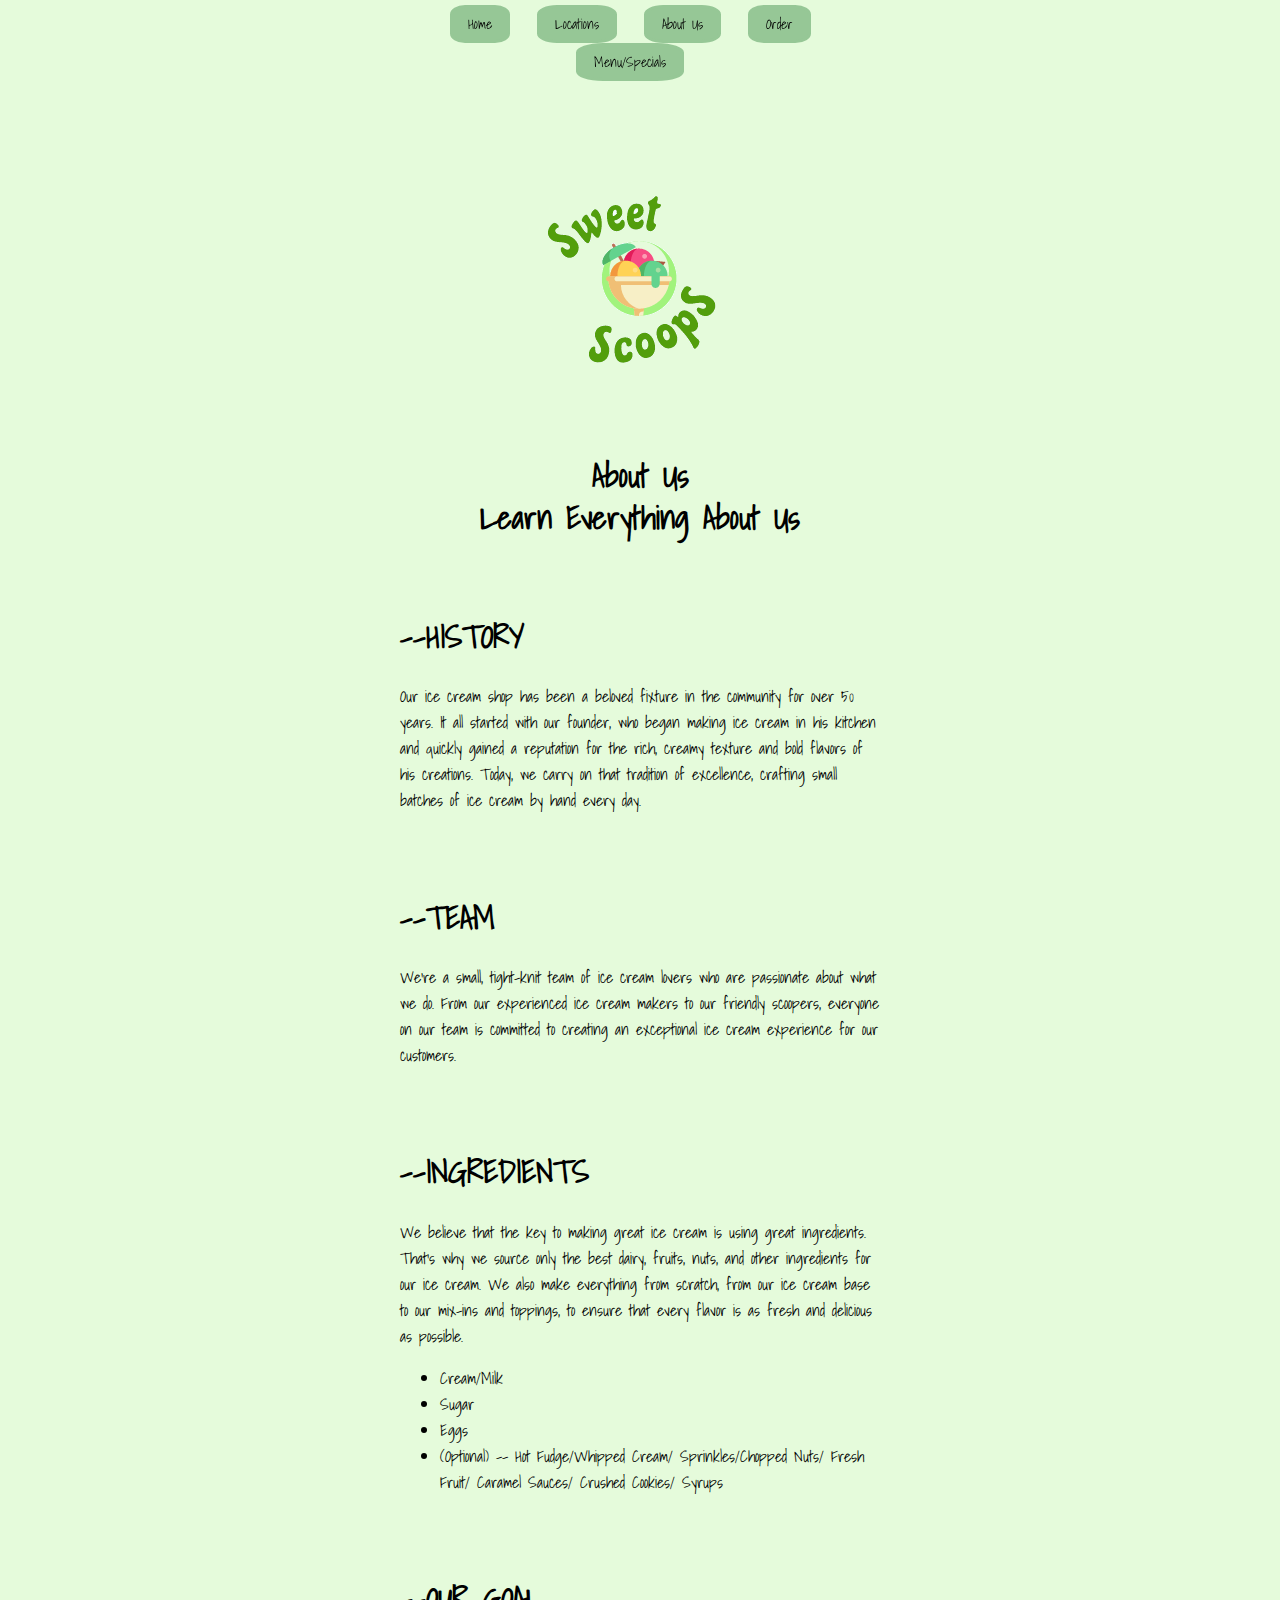
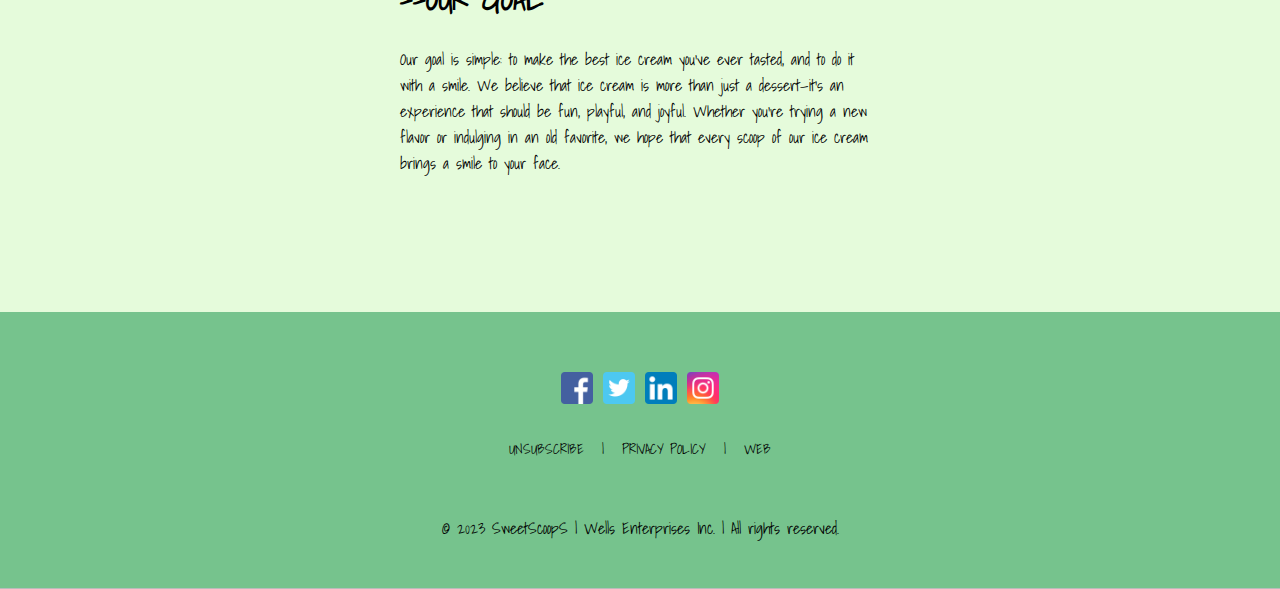
<file: sweetScoops/About Us/index.html>
<!DOCTYPE HTML PUBLIC "-//W3C//DTD XHTML 1.0 Transitional //EN" "http://www.w3.org/TR/xhtml1/DTD/xhtml1-transitional.dtd">
<html xmlns="http://www.w3.org/1999/xhtml" xmlns:v="urn:schemas-microsoft-com:vml" xmlns:o="urn:schemas-microsoft-com:office:office">
<head>
<!--[if gte mso 9]>
<xml>
  <o:OfficeDocumentSettings>
    <o:AllowPNG/>
    <o:PixelsPerInch>96</o:PixelsPerInch>
  </o:OfficeDocumentSettings>
</xml>
<![endif]-->
  <meta http-equiv="Content-Type" content="text/html; charset=UTF-8">
  <meta name="viewport" content="width=device-width, initial-scale=1.0">
  <meta name="x-apple-disable-message-reformatting">
  <meta http-equiv="X-UA-Compatible" content="IE=edge"><!--<![endif]-->
  <title>SweetScoopS About Us</title>
  
    
  
  

<link href="https://fonts.googleapis.com/css?family=Open+Sans:400,700&display=swap" rel="stylesheet" type="text/css"><link href="https://fonts.googleapis.com/css?family=Playfair+Display:400,700&display=swap" rel="stylesheet" type="text/css"><!--<![endif]-->

<!--css link page-->
<link rel="stylesheet" type="text/css" href="about.css">

<!--google font for page-->

<link rel="preconnect" href="https://fonts.googleapis.com">
<link rel="preconnect" href="https://fonts.gstatic.com" crossorigin>
<link href="https://fonts.googleapis.com/css2?family=Darumadrop+One&family=Ranga&family=Shadows+Into+Light&display=swap" rel="stylesheet">



</head>

<body class="clean-body u_body" style=" background-color: #e5fbdb; margin: 0;padding: 0;-webkit-text-size-adjust: 100%; color: #000000">
  <!--[if IE]><div class="ie-container"><![endif]-->
  <!--[if mso]><div class="mso-container"><![endif]-->
  <table id="u_body" style="border-collapse: collapse;table-layout: fixed;border-spacing: 0;mso-table-lspace: 0pt;mso-table-rspace: 0pt;vertical-align: top;min-width: 320px;Margin: 0 auto;background-color: #ffffff;width:100%" cellpadding="0" cellspacing="0">
  <tbody>
  <tr style="vertical-align: top">
    <td style="word-break: break-word;border-collapse: collapse !important;vertical-align: top">
    <!--[if (mso)|(IE)]><table width="100%" cellpadding="0" cellspacing="0" border="0"><tr><td align="center" style="background-color: #ffffff;"><![endif]-->
    

<div class="u-row-container">
  <div class="u-row" style="Margin: 0 auto;min-width: 320px;max-width: 600px;overflow-wrap: break-word;word-wrap: break-word;word-break: break-word;">
    <div style="border-collapse: collapse;display: table;width: 100%;height: 100%;">
      <!--[if (mso)|(IE)]><table width="100%" cellpadding="0" cellspacing="0" border="0"><tr><td style="padding: 0px;" align="center"><table cellpadding="0" cellspacing="0" border="0" style="width:600px;"><tr ><![endif]-->
      
<!--[if (mso)|(IE)]><td align="center" width="600" style="width: 600px;padding: 0px;border-top: 0px solid transparent;border-left: 0px solid transparent;border-right: 0px solid transparent;border-bottom: 0px solid transparent;border-radius: 0px;-webkit-border-radius: 0px; -moz-border-radius: 0px;" valign="top"><![endif]-->
<div class="u-col u-col-100" style="max-width: 320px;min-width: 600px;display: table-cell;vertical-align: top;">
  <div style="height: 100%;width: 100% !important;border-radius: 0px;-webkit-border-radius: 0px; -moz-border-radius: 0px;">
  <!--[if (!mso)&(!IE)]><!--><div style="box-sizing: border-box; height: 100%; padding: 0px;border-top: 0px solid transparent;border-left: 0px solid transparent;border-right: 0px solid transparent;border-bottom: 0px solid transparent;border-radius: 0px;-webkit-border-radius: 0px; -moz-border-radius: 0px;"><!--<![endif]-->
  
<nav class= "nav-bar"  role="presentation" cellpadding="0" cellspacing="0" width="100%" border="0">
  <tbody>
    <tr class="nav-bar" >
      <td class="v-container-padding-padding" style=" overflow-wrap:break-word;word-break:break-word;padding:10px;" align="left">
        
<div class="menu" style="text-align:center">
<!--[if (mso)|(IE)]><table role="presentation" border="0" cellpadding="0" cellspacing="0" align="center"><tr><![endif]-->

  <!--[if (mso)|(IE)]><td style="padding:5px 15px"><![endif]-->
  
  <a class= "navtabs">
    Home
  </a>
  
  
  
    <a class= "navtabs">
    Locations
  </a>
  
  
  
    <a class= "navtabs">
    About Us
  </a>
  
  
  
    <a class= "navtabs">
    Order
  </a>
  
  
  
    <a class= "navtabs">
    Menu/Specials
  </a>
  
  <!--[if (mso)|(IE)]></td><![endif]-->
  

<!--[if (mso)|(IE)]></tr></table><![endif]-->
</div>

      </td>
    </tr>
  </tbody>
</nav>

  <!--[if (!mso)&(!IE)]><!--></div><!--<![endif]-->
  </div>
</div>

    </div>
  </div>
</div>



<div class="u-row-container" style="padding: 0px;">
  <div class="u-row" style="Margin: 0 auto;min-width: 320px;max-width: 600px;overflow-wrap: break-word;word-wrap: break-word;word-break: break-word;">
    <div style="border-collapse: collapse;display: table;width: 100%;height: 100%;">
      <!--[if (mso)|(IE)]><table width="100%" cellpadding="0" cellspacing="0" border="0"><tr><td style="padding: 0px;" align="center"><table cellpadding="0" cellspacing="0" border="0" style="width:600px;"><tr ><![endif]-->
      
<!--[if (mso)|(IE)]><td align="center" width="600" style="width: 600px;padding: 0px;border-top: 0px solid transparent;border-left: 0px solid transparent;border-right: 0px solid transparent;border-bottom: 0px solid transparent;border-radius: 0px;-webkit-border-radius: 0px; -moz-border-radius: 0px;" valign="top"><![endif]-->
<div class="u-col u-col-100" style="max-width: 320px;min-width: 600px;display: table-cell;vertical-align: top;">
  <div style="height: 100%;width: 100% !important;border-radius: 0px;-webkit-border-radius: 0px; -moz-border-radius: 0px;">
  <!--[if (!mso)&(!IE)]><!--><div style="box-sizing: border-box; height: 100%; padding: 0px;border-top: 0px solid transparent;border-left: 0px solid transparent;border-right: 0px solid transparent;border-bottom: 0px solid transparent;border-radius: 0px;-webkit-border-radius: 0px; -moz-border-radius: 0px;"><!--<![endif]-->
  
<table style=" margin-top: 150px; background-color: #e5fbdb; " role="presentation" cellpadding="0" cellspacing="0" width="100%" border="0">
  <tbody>
    <tr>
      <td class="v-container-padding-padding" style="overflow-wrap:break-word;word-break:break-word;padding:10px;" align="left">
        
        <img src="images/logo.png" alt="logo" style=" display: block; margin: auto; line-height: 140%; text-align: center; word-wrap: break-word; font-size: 22px; font-weight: 400;">
      </td>
    </tr>
  </tbody>
</table>

  <!--[if (!mso)&(!IE)]><!--></div><!--<![endif]-->
  </div>
</div>

    </div>
  </div>
</div>




<!-- backgrd 229, 251, 219-->

<div class="u-row-container" style="padding: 5px 0px 0px;">
  <div class="u-row" style="Margin: 0 auto;min-width: 320px;max-width: 600px;overflow-wrap: break-word;word-wrap: break-word;word-break: break-word;">
    <div style="border-collapse: collapse;display: table;width: 100%;height: 100%;">
      <!--[if (mso)|(IE)]><table width="100%" cellpadding="0" cellspacing="0" border="0"><tr><td style="padding: 5px 0px 0px;" align="center"><table cellpadding="0" cellspacing="0" border="0" style="width:600px;"><tr ><![endif]-->
      
<!--[if (mso)|(IE)]><td align="center" width="600" style="background-color: #e3e3db;width: 600px;padding: 0px;border-top: 0px solid transparent;border-left: 0px solid transparent;border-right: 0px solid transparent;border-bottom: 0px solid transparent;border-radius: 0px;-webkit-border-radius: 0px; -moz-border-radius: 0px;" valign="top"><![endif]-->
<div class="u-col u-col-100" style="max-width: 320px;min-width: 600px;display: table-cell;vertical-align: top;">
  <div style="height: 100%;width: 100% !important;border-radius: 0px;-webkit-border-radius: 0px; -moz-border-radius: 0px;">
  <!--[if (!mso)&(!IE)]><!--><div style="box-sizing: border-box; height: 100%; padding: 0px;border-top: 0px solid transparent;border-left: 0px solid transparent;border-right: 0px solid transparent;border-bottom: 0px solid transparent;border-radius: 0px;-webkit-border-radius: 0px; -moz-border-radius: 0px;"><!--<![endif]-->
  
<table id="u_content_heading_4"  role="presentation" cellpadding="0" cellspacing="0" width="100%" border="0">
  <tbody>
    <tr>
      <td class="v-container-padding-padding" style="overflow-wrap:break-word;word-break:break-word;padding:60px 10px 30px;" align="left">
        
  <h1 class="title_page"><strong>About Us</strong><br /><strong>Learn Everything About Us</strong></h1>

      </td>
    </tr>
  </tbody>
</table>

  <!--[if (!mso)&(!IE)]><!--></div><!--<![endif]-->
  </div>
</div>

    </div>
  </div>
</div>





<!--History About Us-->
<div class="u-row-container" style="padding: 0px;">
    <div class="u-row" style="Margin: 0 auto;min-width: 320px;max-width: 600px;overflow-wrap: break-word;word-wrap: break-word;word-break: break-word;">
      <div style="border-collapse: collapse;display: table;width: 100%;height: 100%;">
        <!--[if (mso)|(IE)]><table width="100%" cellpadding="0" cellspacing="0" border="0"><tr><td style="padding: 0px;" align="center"><table cellpadding="0" cellspacing="0" border="0" style="width:600px;"><tr ><![endif]-->
        
  <!--[if (mso)|(IE)]><td align="center" width="600" style="width: 600px;padding: 0px;border-top: 0px solid transparent;border-left: 0px solid transparent;border-right: 0px solid transparent;border-bottom: 0px solid transparent;border-radius: 0px;-webkit-border-radius: 0px; -moz-border-radius: 0px;" valign="top"><![endif]-->
  <div class="u-col u-col-100" style="max-width: 320px;min-width: 600px;display: table-cell;vertical-align: top;">
    <div style="height: 100%;width: 100% !important;border-radius: 0px;-webkit-border-radius: 0px; -moz-border-radius: 0px;">
    <!--[if (!mso)&(!IE)]><!--><div style="box-sizing: border-box; height: 100%; padding: 0px;border-top: 0px solid transparent;border-left: 0px solid transparent;border-right: 0px solid transparent;border-bottom: 0px solid transparent;border-radius: 0px;-webkit-border-radius: 0px; -moz-border-radius: 0px;"><!--<![endif]-->
    
  <table role="presentation" cellpadding="0" cellspacing="0" width="100%" border="0">
    <tbody>
      <tr>
        <td class="v-container-padding-padding" style="overflow-wrap:break-word;word-break:break-word;padding:10px;" align="left">
          
    <div>
      
  
  
  
  <div class="u-row-container" style="padding: 0px;">
              <div class="u-row" style="Margin: 0 auto;min-width: 320px;max-width: 500px;overflow-wrap: break-word;word-wrap: break-word;word-break: break-word;">
                <div style="border-collapse: collapse;display: table;width: 100%;height: 100%;">
                  <!--[if (mso)|(IE)]><table width="100%" cellpadding="0" cellspacing="0" border="0"><tr><td style="padding: 0px;" align="center"><table cellpadding="0" cellspacing="0" border="0" style="width:500px;"><tr ><![endif]-->
  
                  <!--[if (mso)|(IE)]><td align="center" width="500" style="width: 500px;padding: 0px;border-top: 0px solid transparent;border-left: 0px solid transparent;border-right: 0px solid transparent;border-bottom: 0px solid transparent;border-radius: 0px;-webkit-border-radius: 0px; -moz-border-radius: 0px;" valign="top"><![endif]-->
                  <div class="u-col u-col-100" style="max-width: 320px;min-width: 500px;display: table-cell;vertical-align: top;">
                    <div style="height: 100%;width: 100% !important;border-radius: 0px;-webkit-border-radius: 0px; -moz-border-radius: 0px;">
                      <!--[if (!mso)&(!IE)]><!-->
                      <div style="box-sizing: border-box; height: 100%; padding: 0px;border-top: 0px solid transparent;border-left: 0px solid transparent;border-right: 0px solid transparent;border-bottom: 0px solid transparent;border-radius: 0px;-webkit-border-radius: 0px; -moz-border-radius: 0px;">
                        <!--<![endif]-->
  
                        <table role="presentation" cellpadding="0" cellspacing="0" width="100%" border="0">
                          <tbody>
                            <tr>
                              <td style="
                              max-width: 480px;
                              min-width: 460px; overflow-wrap:break-word;word-break:break-word;padding:10px;" align="left">
  
                                <h1>--HISTORY</h1>  

                                    <p>Our ice cream shop has been a beloved fixture in the community for over 50 years. It all started with our founder, who began making ice cream in his kitchen and quickly gained a reputation for the rich, creamy texture and bold flavors of his creations. Today, we carry on that tradition of excellence, crafting small batches of ice cream by hand every day.</p>
                              </td>
                            </tr>
                          </tbody>
                        </table>
  
                        <!--[if (!mso)&(!IE)]><!-->
                      </div>
                      <!--<![endif]-->
                    </div>
                  </div>
                  <!--[if (mso)|(IE)]></td><![endif]-->
                  <!--[if (mso)|(IE)]></tr></table></td></tr></table><![endif]-->
                </div>
              </div>
            </div>
    </div>
  
        </td>
      </tr>
    </tbody>
  </table>
  
    <!--[if (!mso)&(!IE)]><!--></div><!--<![endif]-->
    </div>
  </div>
  
      </div>
    </div>
  </div>


  
<!--Team About Us-->
<div class="u-row-container" style="padding: 0px;">
    <div class="u-row" style="Margin: 0 auto;min-width: 320px;max-width: 600px;overflow-wrap: break-word;word-wrap: break-word;word-break: break-word;">
      <div style="border-collapse: collapse;display: table;width: 100%;height: 100%;">
        <!--[if (mso)|(IE)]><table width="100%" cellpadding="0" cellspacing="0" border="0"><tr><td style="padding: 0px;" align="center"><table cellpadding="0" cellspacing="0" border="0" style="width:600px;"><tr ><![endif]-->
        
  <!--[if (mso)|(IE)]><td align="center" width="600" style="width: 600px;padding: 0px;border-top: 0px solid transparent;border-left: 0px solid transparent;border-right: 0px solid transparent;border-bottom: 0px solid transparent;border-radius: 0px;-webkit-border-radius: 0px; -moz-border-radius: 0px;" valign="top"><![endif]-->
  <div class="u-col u-col-100" style="max-width: 320px;min-width: 600px;display: table-cell;vertical-align: top;">
    <div style="height: 100%;width: 100% !important;border-radius: 0px;-webkit-border-radius: 0px; -moz-border-radius: 0px;">
    <!--[if (!mso)&(!IE)]><!--><div style="box-sizing: border-box; height: 100%; padding: 0px;border-top: 0px solid transparent;border-left: 0px solid transparent;border-right: 0px solid transparent;border-bottom: 0px solid transparent;border-radius: 0px;-webkit-border-radius: 0px; -moz-border-radius: 0px;"><!--<![endif]-->
    
  <table role="presentation" cellpadding="0" cellspacing="0" width="100%" border="0">
    <tbody>
      <tr>
        <td class="v-container-padding-padding" style="overflow-wrap:break-word;word-break:break-word;padding:10px;" align="left">
          
    <div>
      
  
  
  
  <div class="u-row-container" style="padding: 0px;">
              <div class="u-row" style="Margin: 0 auto;min-width: 320px;max-width: 500px;overflow-wrap: break-word;word-wrap: break-word;word-break: break-word;">
                <div style="border-collapse: collapse;display: table;width: 100%;height: 100%;">
                  <!--[if (mso)|(IE)]><table width="100%" cellpadding="0" cellspacing="0" border="0"><tr><td style="padding: 0px;" align="center"><table cellpadding="0" cellspacing="0" border="0" style="width:500px;"><tr ><![endif]-->
  
                  <!--[if (mso)|(IE)]><td align="center" width="500" style="width: 500px;padding: 0px;border-top: 0px solid transparent;border-left: 0px solid transparent;border-right: 0px solid transparent;border-bottom: 0px solid transparent;border-radius: 0px;-webkit-border-radius: 0px; -moz-border-radius: 0px;" valign="top"><![endif]-->
                  <div class="u-col u-col-100" style="max-width: 320px;min-width: 500px;display: table-cell;vertical-align: top;">
                    <div style="height: 100%;width: 100% !important;border-radius: 0px;-webkit-border-radius: 0px; -moz-border-radius: 0px;">
                      <!--[if (!mso)&(!IE)]><!-->
                      <div style="box-sizing: border-box; height: 100%; padding: 0px;border-top: 0px solid transparent;border-left: 0px solid transparent;border-right: 0px solid transparent;border-bottom: 0px solid transparent;border-radius: 0px;-webkit-border-radius: 0px; -moz-border-radius: 0px;">
                        <!--<![endif]-->
  
                        <table role="presentation" cellpadding="0" cellspacing="0" width="100%" border="0">
                          <tbody>
                            <tr>
                              <td style="
                              max-width: 480px;
                              min-width: 460px; overflow-wrap:break-word;word-break:break-word;padding:10px;" align="left">
  
                                <h1>--TEAM</h1>  

                                    <p>We're a small, tight-knit team of ice cream lovers who are passionate about what we do. From our experienced ice cream makers to our friendly scoopers, everyone on our team is committed to creating an exceptional ice cream experience for our customers.</p>
                              </td>
                            </tr>
                          </tbody>
                        </table>
  
                        <!--[if (!mso)&(!IE)]><!-->
                      </div>
                      <!--<![endif]-->
                    </div>
                  </div>
                  <!--[if (mso)|(IE)]></td><![endif]-->
                  <!--[if (mso)|(IE)]></tr></table></td></tr></table><![endif]-->
                </div>
              </div>
            </div>
    </div>
  
        </td>
      </tr>
    </tbody>
  </table>
  
    <!--[if (!mso)&(!IE)]><!--></div><!--<![endif]-->
    </div>
  </div>
  
      </div>
    </div>
  </div>


<!--Ingredients About Us-->


<div class="u-row-container" style="padding: 0px;">
    <div class="u-row" style="Margin: 0 auto;min-width: 320px;max-width: 600px;overflow-wrap: break-word;word-wrap: break-word;word-break: break-word;">
      <div style="border-collapse: collapse;display: table;width: 100%;height: 100%;">
        <!--[if (mso)|(IE)]><table width="100%" cellpadding="0" cellspacing="0" border="0"><tr><td style="padding: 0px;" align="center"><table cellpadding="0" cellspacing="0" border="0" style="width:600px;"><tr ><![endif]-->
        
  <!--[if (mso)|(IE)]><td align="center" width="600" style="width: 600px;padding: 0px;border-top: 0px solid transparent;border-left: 0px solid transparent;border-right: 0px solid transparent;border-bottom: 0px solid transparent;border-radius: 0px;-webkit-border-radius: 0px; -moz-border-radius: 0px;" valign="top"><![endif]-->
  <div class="u-col u-col-100" style="max-width: 320px;min-width: 600px;display: table-cell;vertical-align: top;">
    <div style="height: 100%;width: 100% !important;border-radius: 0px;-webkit-border-radius: 0px; -moz-border-radius: 0px;">
    <!--[if (!mso)&(!IE)]><!--><div style="box-sizing: border-box; height: 100%; padding: 0px;border-top: 0px solid transparent;border-left: 0px solid transparent;border-right: 0px solid transparent;border-bottom: 0px solid transparent;border-radius: 0px;-webkit-border-radius: 0px; -moz-border-radius: 0px;"><!--<![endif]-->
    
  <table role="presentation" cellpadding="0" cellspacing="0" width="100%" border="0">
    <tbody>
      <tr>
        <td class="v-container-padding-padding" style="overflow-wrap:break-word;word-break:break-word;padding:10px;" align="left">
          
    <div>
      
  
  
  
  <div class="u-row-container" style="padding: 0px;">
              <div class="u-row" style="Margin: 0 auto;min-width: 320px;max-width: 500px;overflow-wrap: break-word;word-wrap: break-word;word-break: break-word;">
                <div style="border-collapse: collapse;display: table;width: 100%;height: 100%;">
                  <!--[if (mso)|(IE)]><table width="100%" cellpadding="0" cellspacing="0" border="0"><tr><td style="padding: 0px;" align="center"><table cellpadding="0" cellspacing="0" border="0" style="width:500px;"><tr ><![endif]-->
  
                  <!--[if (mso)|(IE)]><td align="center" width="500" style="width: 500px;padding: 0px;border-top: 0px solid transparent;border-left: 0px solid transparent;border-right: 0px solid transparent;border-bottom: 0px solid transparent;border-radius: 0px;-webkit-border-radius: 0px; -moz-border-radius: 0px;" valign="top"><![endif]-->
                  <div class="u-col u-col-100" style="max-width: 320px;min-width: 500px;display: table-cell;vertical-align: top;">
                    <div style="height: 100%;width: 100% !important;border-radius: 0px;-webkit-border-radius: 0px; -moz-border-radius: 0px;">
                      <!--[if (!mso)&(!IE)]><!-->
                      <div style="box-sizing: border-box; height: 100%; padding: 0px;border-top: 0px solid transparent;border-left: 0px solid transparent;border-right: 0px solid transparent;border-bottom: 0px solid transparent;border-radius: 0px;-webkit-border-radius: 0px; -moz-border-radius: 0px;">
                        <!--<![endif]-->
  
                        <table role="presentation" cellpadding="0" cellspacing="0" width="100%" border="0">
                          <tbody>
                            <tr>
                              <td style="
                              max-width: 480px;
                              min-width: 460px; overflow-wrap:break-word;word-break:break-word;padding:10px;" align="left">
  
                                <h1>--INGREDIENTS</h1>  

                                    <p>We believe that the key to making great ice cream is using great ingredients. That's why we source only the best dairy, fruits, nuts, and other ingredients for our ice cream. We also make everything from scratch, from our ice cream base to our mix-ins and toppings, to ensure that every flavor is as fresh and delicious as possible.</p>
                              
                                    <ul>
                                        <li>Cream/Milk</li>
                                        
                                        <li>Sugar</li>
                                        
                                        <li>Eggs</li>
                                        
                                        <li>(Optional) -- Hot Fudge/Whipped Cream/ Sprinkles/Chopped Nuts/ Fresh Fruit/ Caramel Sauces/ Crushed Cookies/ Syrups</li>
                                    </ul>
                              
                                </td>
                            </tr>
                          </tbody>
                        </table>
  
                        <!--[if (!mso)&(!IE)]><!-->
                      </div>
                      <!--<![endif]-->
                    </div>
                  </div>
                  <!--[if (mso)|(IE)]></td><![endif]-->
                  <!--[if (mso)|(IE)]></tr></table></td></tr></table><![endif]-->
                </div>
              </div>
            </div>
    </div>
  
        </td>
      </tr>
    </tbody>
  </table>
  
    <!--[if (!mso)&(!IE)]><!--></div><!--<![endif]-->
    </div>
  </div>
  
      </div>
    </div>
  </div>



<!--Our Goal About Us-->


<div class="u-row-container" style="padding: 0px;">
    <div class="u-row" style="Margin: 0 auto;min-width: 320px;max-width: 600px;overflow-wrap: break-word;word-wrap: break-word;word-break: break-word;">
      <div style="border-collapse: collapse;display: table;width: 100%;height: 100%;">
        <!--[if (mso)|(IE)]><table width="100%" cellpadding="0" cellspacing="0" border="0"><tr><td style="padding: 0px;" align="center"><table cellpadding="0" cellspacing="0" border="0" style="width:600px;"><tr ><![endif]-->
        
  <!--[if (mso)|(IE)]><td align="center" width="600" style="width: 600px;padding: 0px;border-top: 0px solid transparent;border-left: 0px solid transparent;border-right: 0px solid transparent;border-bottom: 0px solid transparent;border-radius: 0px;-webkit-border-radius: 0px; -moz-border-radius: 0px;" valign="top"><![endif]-->
  <div class="u-col u-col-100" style="max-width: 320px;min-width: 600px;display: table-cell;vertical-align: top;">
    <div style="height: 100%;width: 100% !important;border-radius: 0px;-webkit-border-radius: 0px; -moz-border-radius: 0px;">
    <!--[if (!mso)&(!IE)]><!--><div style="box-sizing: border-box; height: 100%; padding: 0px;border-top: 0px solid transparent;border-left: 0px solid transparent;border-right: 0px solid transparent;border-bottom: 0px solid transparent;border-radius: 0px;-webkit-border-radius: 0px; -moz-border-radius: 0px;"><!--<![endif]-->
    
  <table role="presentation" cellpadding="0" cellspacing="0" width="100%" border="0">
    <tbody>
      <tr>
        <td class="v-container-padding-padding" style="overflow-wrap:break-word;word-break:break-word;padding:10px;" align="left">
          
    <div>
      
  
  
  
  <div class="u-row-container" style="padding: 0px;">
              <div class="u-row" style="Margin: 0 auto;min-width: 320px;max-width: 500px;overflow-wrap: break-word;word-wrap: break-word;word-break: break-word;">
                <div style="border-collapse: collapse;display: table;width: 100%;height: 100%;">
                  <!--[if (mso)|(IE)]><table width="100%" cellpadding="0" cellspacing="0" border="0"><tr><td style="padding: 0px;" align="center"><table cellpadding="0" cellspacing="0" border="0" style="width:500px;"><tr ><![endif]-->
  
                  <!--[if (mso)|(IE)]><td align="center" width="500" style="width: 500px;padding: 0px;border-top: 0px solid transparent;border-left: 0px solid transparent;border-right: 0px solid transparent;border-bottom: 0px solid transparent;border-radius: 0px;-webkit-border-radius: 0px; -moz-border-radius: 0px;" valign="top"><![endif]-->
                  <div class="u-col u-col-100" style="max-width: 320px;min-width: 500px;display: table-cell;vertical-align: top;">
                    <div style="height: 100%;width: 100% !important;border-radius: 0px;-webkit-border-radius: 0px; -moz-border-radius: 0px;">
                      <!--[if (!mso)&(!IE)]><!-->
                      <div style="box-sizing: border-box; height: 100%; padding: 0px;border-top: 0px solid transparent;border-left: 0px solid transparent;border-right: 0px solid transparent;border-bottom: 0px solid transparent;border-radius: 0px;-webkit-border-radius: 0px; -moz-border-radius: 0px;">
                        <!--<![endif]-->
  
                        <table role="presentation" cellpadding="0" cellspacing="0" width="100%" border="0">
                          <tbody>
                            <tr>
                              <td style="
                              max-width: 480px;
                              min-width: 460px; overflow-wrap:break-word;word-break:break-word;padding:10px;" align="left">
  
                                <h1>--OUR GOAL</h1>  

                                    <p>Our goal is simple: to make the best ice cream you've ever tasted, and to do it with a smile. We believe that ice cream is more than just a dessert—it's an experience that should be fun, playful, and joyful. Whether you're trying a new flavor or indulging in an old favorite, we hope that every scoop of our ice cream brings a smile to your face.</p>
                              </td>
                            </tr>
                          </tbody>
                        </table>
  
                        <!--[if (!mso)&(!IE)]><!-->
                      </div>
                      <!--<![endif]-->
                    </div>
                  </div>
                  <!--[if (mso)|(IE)]></td><![endif]-->
                  <!--[if (mso)|(IE)]></tr></table></td></tr></table><![endif]-->
                </div>
              </div>
            </div>
    </div>
  
        </td>
      </tr>
    </tbody>
  </table>
  
    <!--[if (!mso)&(!IE)]><!--></div><!--<![endif]-->
    </div>
  </div>
  
      </div>
    </div>
  </div>






<footer>
  <div class="u-row-container" style="padding: 0px;">
    <div class="u-row" style="Margin: 0 auto; min-width: 320px; overflow-wrap: break-word;word-wrap: break-word;word-break: break-word;">
      <div style="border-collapse: collapse;display: table;width: 100%;height: 100%;">
        <!--[if (mso)|(IE)]><table width="100%" cellpadding="0" cellspacing="0" border="0"><tr><td style="padding: 0px;" align="center"><table cellpadding="0" cellspacing="0" border="0" style="width:600px;"><tr ><![endif]-->
        
  <!--[if (mso)|(IE)]><td align="center" width="600" style="width: 600px;padding: 0px;border-top: 0px solid transparent;border-left: 0px solid transparent;border-right: 0px solid transparent;border-bottom: 0px solid transparent;border-radius: 0px;-webkit-border-radius: 0px; -moz-border-radius: 0px;" valign="top"><![endif]-->
  <div class="u-col u-col-100" style="max-width: 320px;min-width: 600px;display: table-cell;vertical-align: top;">
    <div style="height: 100%;width: 100% !important;border-radius: 0px;-webkit-border-radius: 0px; -moz-border-radius: 0px;">
    <!--[if (!mso)&(!IE)]><!-->
      <div class="social-box"><!--<![endif]-->
    
  <table id="u_content_social_2"  role="presentation" cellpadding="0" cellspacing="0" width="100%" border="0">
    <tbody>
      <tr>
        <td class="v-container-padding-padding" style="overflow-wrap:break-word;word-break:break-word;padding:60px 10px 10px;" align="left">
          
  <div align="center">
    <div style="display: table; max-width:167px;">
      
  
  
      <table align="left" border="0" cellspacing="0" cellpadding="0" width="32" height="32" style="width: 32px !important;height: 32px !important;display: inline-block;border-collapse: collapse;table-layout: fixed;border-spacing: 0;mso-table-lspace: 0pt;mso-table-rspace: 0pt;vertical-align: top;margin-right: 10px">
        <tbody><tr style="vertical-align: top"><td align="left" valign="middle" style="word-break: break-word;border-collapse: collapse !important;vertical-align: top">
          <a href="https://www.facebook.com/unlayer" title="Facebook" target="_blank">
            <img src="images/image-3.png" alt="Facebook" title="Facebook" width="32" style="outline: none;text-decoration: none;-ms-interpolation-mode: bicubic;clear: both;display: block !important;border: none;height: auto;float: none;max-width: 32px !important">
          </a>
        </td></tr>
      </tbody></table>
      
      
      <table align="left" border="0" cellspacing="0" cellpadding="0" width="32" height="32" style="width: 32px !important;height: 32px !important;display: inline-block;border-collapse: collapse;table-layout: fixed;border-spacing: 0;mso-table-lspace: 0pt;mso-table-rspace: 0pt;vertical-align: top;margin-right: 10px">
        <tbody><tr style="vertical-align: top"><td align="left" valign="middle" style="word-break: break-word;border-collapse: collapse !important;vertical-align: top">
          <a href="https://twitter.com/unlayerapp" title="Twitter" target="_blank">
            <img src="images/image-7.png" alt="Twitter" title="Twitter" width="32" style="outline: none;text-decoration: none;-ms-interpolation-mode: bicubic;clear: both;display: block !important;border: none;height: auto;float: none;max-width: 32px !important">
          </a>
        </td></tr>
      </tbody></table>
      
      
      <table align="left" border="0" cellspacing="0" cellpadding="0" width="32" height="32" style="width: 32px !important;height: 32px !important;display: inline-block;border-collapse: collapse;table-layout: fixed;border-spacing: 0;mso-table-lspace: 0pt;mso-table-rspace: 0pt;vertical-align: top;margin-right: 10px">
        <tbody><tr style="vertical-align: top"><td align="left" valign="middle" style="word-break: break-word;border-collapse: collapse !important;vertical-align: top">
          <a href="https://www.linkedin.com/company/unlayer/mycompany/" title="LinkedIn" target="_blank">
            <img src="images/image-5.png" alt="LinkedIn" title="LinkedIn" width="32" style="outline: none;text-decoration: none;-ms-interpolation-mode: bicubic;clear: both;display: block !important;border: none;height: auto;float: none;max-width: 32px !important">
          </a>
        </td></tr>
      </tbody></table>
      
      <table align="left" border="0" cellspacing="0" cellpadding="0" width="32" height="32" style="width: 32px !important;height: 32px !important;display: inline-block;border-collapse: collapse;table-layout: fixed;border-spacing: 0;mso-table-lspace: 0pt;mso-table-rspace: 0pt;vertical-align: top;margin-right: 0px">
        <tbody><tr style="vertical-align: top"><td align="left" valign="middle" style="word-break: break-word;border-collapse: collapse !important;vertical-align: top">
          <a href="https://www.instagram.com/unlayer_official/" title="Instagram" target="_blank">
            <img src="images/image-4.png" alt="Instagram" title="Instagram" width="32" style="outline: none;text-decoration: none;-ms-interpolation-mode: bicubic;clear: both;display: block !important;border: none;height: auto;float: none;max-width: 32px !important">
          </a>
        </td></tr>
      </tbody></table>
      
    </div>
  </div>
  
        </td>
      </tr>
    </tbody>
  </table>
  
  <table id="u_content_text_deprecated_2"  role="presentation" cellpadding="0" cellspacing="0" width="100%" border="0">
    <tbody>
      <tr>
        <td class="v-container-padding-padding" style="overflow-wrap:break-word;word-break:break-word;padding:10px 100px 30px;" align="left">
          
    <div style="line-height: 170%; text-align: center; word-wrap: break-word;">
      <p style="font-size: 14px; line-height: 170%;">UNSUBSCRIBE   |   PRIVACY POLICY   |   WEB</p>
  <p style="font-size: 14px; line-height: 170%;"> </p>
  
      <p>© 2023 SweetScoopS | Wells Enterprises Inc. | All rights reserved.</p>
   
    </div>
  
        </td>
      </tr>
    </tbody>
  </table>
  
  <table  role="presentation" cellpadding="0" cellspacing="0" width="100%" border="0">
    <tbody>
      <tr>
        <td class="v-container-padding-padding" style="overflow-wrap:break-word;word-break:break-word;padding:0px;" align="left">
          
    <table height="0px" align="center" border="0" cellpadding="0" cellspacing="0" width="100%" style="border-collapse: collapse;table-layout: fixed;border-spacing: 0;mso-table-lspace: 0pt;mso-table-rspace: 0pt;vertical-align: top;border-top: 1px solid #BBBBBB;-ms-text-size-adjust: 100%;-webkit-text-size-adjust: 100%">
      <tbody>
        <tr style="vertical-align: top">
          <td style="word-break: break-word;border-collapse: collapse !important;vertical-align: top;font-size: 0px;line-height: 0px;mso-line-height-rule: exactly;-ms-text-size-adjust: 100%;-webkit-text-size-adjust: 100%">
            <span>&#160;</span>
          </td>
        </tr>
      </tbody>
    </table>
  
        </td>
      </tr>
    </tbody>
  </table>
  
  
  
    <!--[if (!mso)&(!IE)]><!--></div><!--<![endif]-->
    </div>
  </div>
  
      </div>
    </div>
  </div>
</footer>


    
    </td>
  </tr>
  </tbody>
  </table>
  
</body>

</html>
</file>
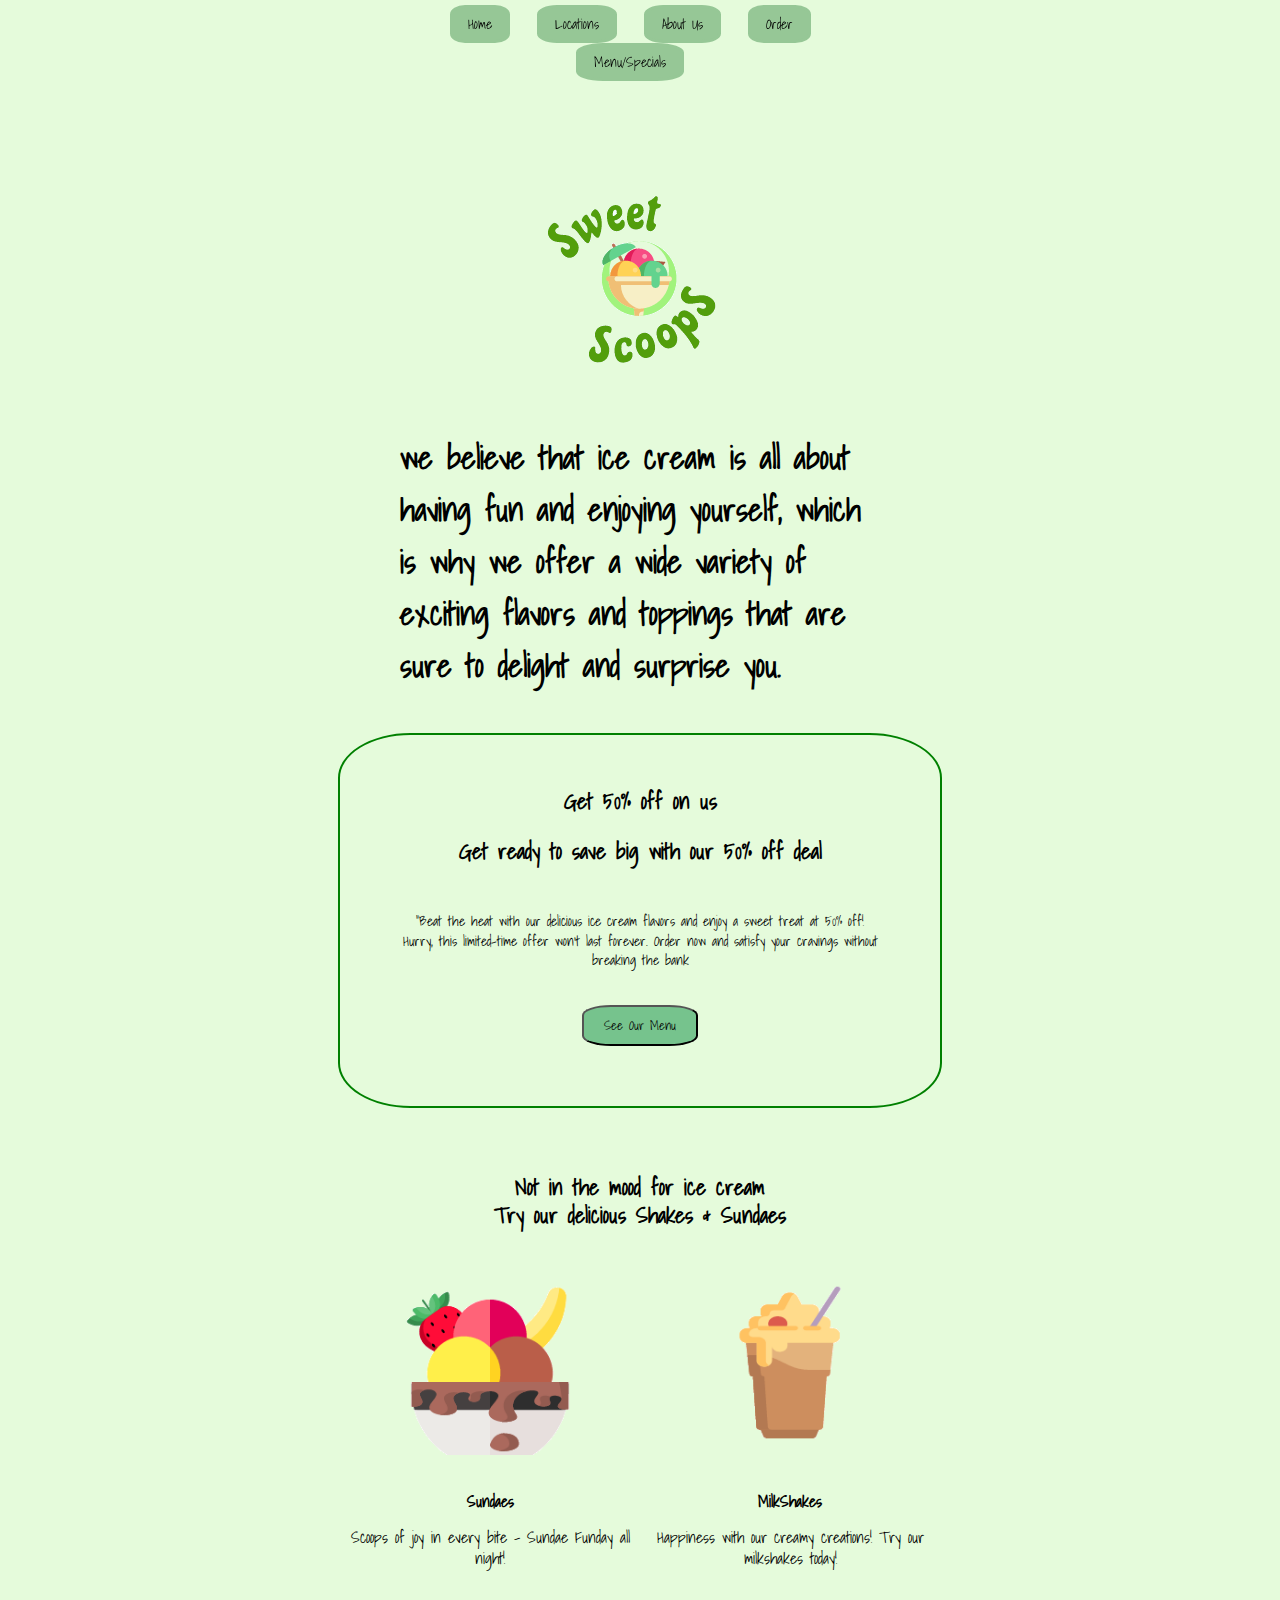
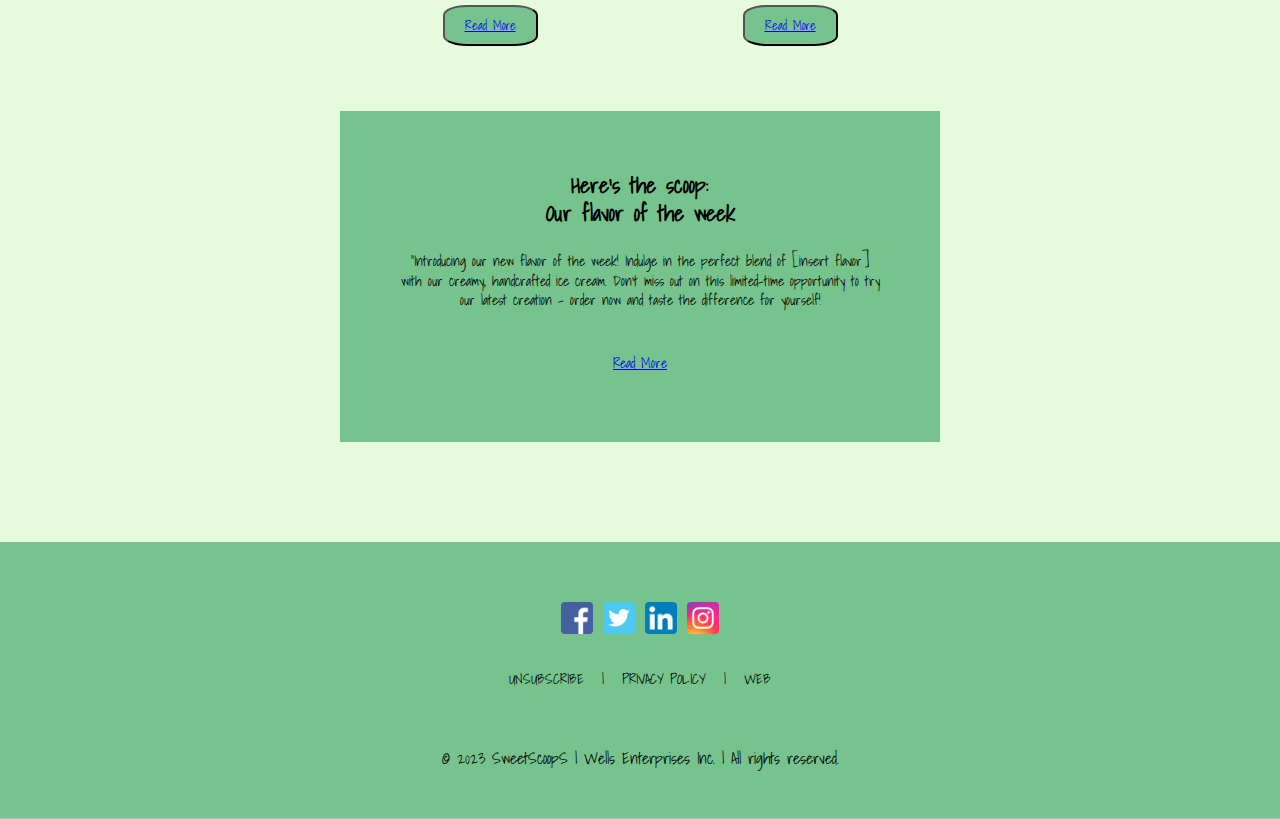
<file: sweetScoops/Home/index.html>
<!DOCTYPE HTML PUBLIC "-//W3C//DTD XHTML 1.0 Transitional //EN" "http://www.w3.org/TR/xhtml1/DTD/xhtml1-transitional.dtd">
<html xmlns="http://www.w3.org/1999/xhtml" xmlns:v="urn:schemas-microsoft-com:vml" xmlns:o="urn:schemas-microsoft-com:office:office">
<head>
<!--[if gte mso 9]>
<xml>
  <o:OfficeDocumentSettings>
    <o:AllowPNG/>
    <o:PixelsPerInch>96</o:PixelsPerInch>
  </o:OfficeDocumentSettings>
</xml>
<![endif]-->
  <meta http-equiv="Content-Type" content="text/html; charset=UTF-8">
  <meta name="viewport" content="width=device-width, initial-scale=1.0">
  <meta name="x-apple-disable-message-reformatting">
  <meta http-equiv="X-UA-Compatible" content="IE=edge"><!--<![endif]-->
  <title>SweetScoopS Home</title>
  
    
  
  

<link href="https://fonts.googleapis.com/css?family=Open+Sans:400,700&display=swap" rel="stylesheet" type="text/css"><link href="https://fonts.googleapis.com/css?family=Playfair+Display:400,700&display=swap" rel="stylesheet" type="text/css"><!--<![endif]-->

<!--css link page-->
<link rel="stylesheet" type="text/css" href="style.css">

<!--google font for page-->

<link rel="preconnect" href="https://fonts.googleapis.com">
<link rel="preconnect" href="https://fonts.gstatic.com" crossorigin>
<link href="https://fonts.googleapis.com/css2?family=Darumadrop+One&family=Ranga&family=Shadows+Into+Light&display=swap" rel="stylesheet">



</head>

<body class="clean-body u_body" style=" background-color: #e5fbdb; margin: 0;padding: 0;-webkit-text-size-adjust: 100%; color: #000000">
  <!--[if IE]><div class="ie-container"><![endif]-->
  <!--[if mso]><div class="mso-container"><![endif]-->
  <table id="u_body" style="border-collapse: collapse;table-layout: fixed;border-spacing: 0;mso-table-lspace: 0pt;mso-table-rspace: 0pt;vertical-align: top;min-width: 320px;Margin: 0 auto;background-color: #ffffff;width:100%" cellpadding="0" cellspacing="0">
  <tbody>
  <tr style="vertical-align: top">
    <td style="word-break: break-word;border-collapse: collapse !important;vertical-align: top">
    <!--[if (mso)|(IE)]><table width="100%" cellpadding="0" cellspacing="0" border="0"><tr><td align="center" style="background-color: #ffffff;"><![endif]-->
    

<div class="u-row-container">
  <div class="u-row" style="Margin: 0 auto;min-width: 320px;max-width: 600px;overflow-wrap: break-word;word-wrap: break-word;word-break: break-word;">
    <div style="border-collapse: collapse;display: table;width: 100%;height: 100%;">
      <!--[if (mso)|(IE)]><table width="100%" cellpadding="0" cellspacing="0" border="0"><tr><td style="padding: 0px;" align="center"><table cellpadding="0" cellspacing="0" border="0" style="width:600px;"><tr ><![endif]-->
      
<!--[if (mso)|(IE)]><td align="center" width="600" style="width: 600px;padding: 0px;border-top: 0px solid transparent;border-left: 0px solid transparent;border-right: 0px solid transparent;border-bottom: 0px solid transparent;border-radius: 0px;-webkit-border-radius: 0px; -moz-border-radius: 0px;" valign="top"><![endif]-->
<div class="u-col u-col-100" style="max-width: 320px;min-width: 600px;display: table-cell;vertical-align: top;">
  <div style="height: 100%;width: 100% !important;border-radius: 0px;-webkit-border-radius: 0px; -moz-border-radius: 0px;">
  <!--[if (!mso)&(!IE)]><!--><div style="box-sizing: border-box; height: 100%; padding: 0px;border-top: 0px solid transparent;border-left: 0px solid transparent;border-right: 0px solid transparent;border-bottom: 0px solid transparent;border-radius: 0px;-webkit-border-radius: 0px; -moz-border-radius: 0px;"><!--<![endif]-->
  
<nav class= "nav-bar"  role="presentation" cellpadding="0" cellspacing="0" width="100%" border="0">
  <tbody>
    <tr class="nav-bar" >
      <td class="v-container-padding-padding" style=" overflow-wrap:break-word;word-break:break-word;padding:10px;" align="left">
        
<div class="menu" style="text-align:center">
<!--[if (mso)|(IE)]><table role="presentation" border="0" cellpadding="0" cellspacing="0" align="center"><tr><![endif]-->

  <!--[if (mso)|(IE)]><td style="padding:5px 15px"><![endif]-->
  
  <a class= "navtabs">
    Home
  </a>
  
  
  
    <a class= "navtabs">
    Locations
  </a>
  
  
  
    <a class= "navtabs">
    About Us
  </a>
  
  
  
    <a class= "navtabs">
    Order
  </a>
  
  
  
    <a class= "navtabs">
    Menu/Specials
  </a>
  
  <!--[if (mso)|(IE)]></td><![endif]-->
  

<!--[if (mso)|(IE)]></tr></table><![endif]-->
</div>

      </td>
    </tr>
  </tbody>
</nav>

  <!--[if (!mso)&(!IE)]><!--></div><!--<![endif]-->
  </div>
</div>

    </div>
  </div>
</div>



<div class="u-row-container" style="padding: 0px;">
  <div class="u-row" style="Margin: 0 auto;min-width: 320px;max-width: 600px;overflow-wrap: break-word;word-wrap: break-word;word-break: break-word;">
    <div style="border-collapse: collapse;display: table;width: 100%;height: 100%;">
      <!--[if (mso)|(IE)]><table width="100%" cellpadding="0" cellspacing="0" border="0"><tr><td style="padding: 0px;" align="center"><table cellpadding="0" cellspacing="0" border="0" style="width:600px;"><tr ><![endif]-->
      
<!--[if (mso)|(IE)]><td align="center" width="600" style="width: 600px;padding: 0px;border-top: 0px solid transparent;border-left: 0px solid transparent;border-right: 0px solid transparent;border-bottom: 0px solid transparent;border-radius: 0px;-webkit-border-radius: 0px; -moz-border-radius: 0px;" valign="top"><![endif]-->
<div class="u-col u-col-100" style="max-width: 320px;min-width: 600px;display: table-cell;vertical-align: top;">
  <div style="height: 100%;width: 100% !important;border-radius: 0px;-webkit-border-radius: 0px; -moz-border-radius: 0px;">
  <!--[if (!mso)&(!IE)]><!--><div style="box-sizing: border-box; height: 100%; padding: 0px;border-top: 0px solid transparent;border-left: 0px solid transparent;border-right: 0px solid transparent;border-bottom: 0px solid transparent;border-radius: 0px;-webkit-border-radius: 0px; -moz-border-radius: 0px;"><!--<![endif]-->
  
<table style=" margin-top: 150px; background-color: #e5fbdb; " role="presentation" cellpadding="0" cellspacing="0" width="100%" border="0">
  <tbody>
    <tr>
      <td class="v-container-padding-padding" style="overflow-wrap:break-word;word-break:break-word;padding:10px;" align="left">
        
        <img src="images/logo.png" alt="logo" style=" display: block; margin: auto; line-height: 140%; text-align: center; word-wrap: break-word; font-size: 22px; font-weight: 400;">
      </td>
    </tr>
  </tbody>
</table>

  <!--[if (!mso)&(!IE)]><!--></div><!--<![endif]-->
  </div>
</div>

    </div>
  </div>
</div>






<div class="u-row-container" style="padding: 0px;">
  <div class="u-row" style="Margin: 0 auto;min-width: 320px;max-width: 600px;overflow-wrap: break-word;word-wrap: break-word;word-break: break-word;">
    <div style="border-collapse: collapse;display: table;width: 100%;height: 100%;">
      <!--[if (mso)|(IE)]><table width="100%" cellpadding="0" cellspacing="0" border="0"><tr><td style="padding: 0px;" align="center"><table cellpadding="0" cellspacing="0" border="0" style="width:600px;"><tr ><![endif]-->
      
<!--[if (mso)|(IE)]><td align="center" width="600" style="width: 600px;padding: 0px;border-top: 0px solid transparent;border-left: 0px solid transparent;border-right: 0px solid transparent;border-bottom: 0px solid transparent;border-radius: 0px;-webkit-border-radius: 0px; -moz-border-radius: 0px;" valign="top"><![endif]-->
<div class="u-col u-col-100" style="max-width: 320px;min-width: 600px;display: table-cell;vertical-align: top;">
  <div style="height: 100%;width: 100% !important;border-radius: 0px;-webkit-border-radius: 0px; -moz-border-radius: 0px;">
  <!--[if (!mso)&(!IE)]><!--><div style="box-sizing: border-box; height: 100%; padding: 0px;border-top: 0px solid transparent;border-left: 0px solid transparent;border-right: 0px solid transparent;border-bottom: 0px solid transparent;border-radius: 0px;-webkit-border-radius: 0px; -moz-border-radius: 0px;"><!--<![endif]-->
  
<table  role="presentation" cellpadding="0" cellspacing="0" width="100%" border="0">
  <tbody>
    <tr>
      <td class="v-container-padding-padding" style="overflow-wrap:break-word;word-break:break-word;padding:10px;" align="left">
        
  <div>
    



<div class="u-row-container" style="padding: 0px;">
            <div class="u-row" style="Margin: 0 auto;min-width: 320px;max-width: 500px;overflow-wrap: break-word;word-wrap: break-word;word-break: break-word;">
              <div style="border-collapse: collapse;display: table;width: 100%;height: 100%;">
                <!--[if (mso)|(IE)]><table width="100%" cellpadding="0" cellspacing="0" border="0"><tr><td style="padding: 0px;" align="center"><table cellpadding="0" cellspacing="0" border="0" style="width:500px;"><tr ><![endif]-->

                <!--[if (mso)|(IE)]><td align="center" width="500" style="width: 500px;padding: 0px;border-top: 0px solid transparent;border-left: 0px solid transparent;border-right: 0px solid transparent;border-bottom: 0px solid transparent;border-radius: 0px;-webkit-border-radius: 0px; -moz-border-radius: 0px;" valign="top"><![endif]-->
                <div class="u-col u-col-100" style="max-width: 320px;min-width: 500px;display: table-cell;vertical-align: top;">
                  <div style="height: 100%;width: 100% !important;border-radius: 0px;-webkit-border-radius: 0px; -moz-border-radius: 0px;">
                    <!--[if (!mso)&(!IE)]><!-->
                    <div style="box-sizing: border-box; height: 100%; padding: 0px;border-top: 0px solid transparent;border-left: 0px solid transparent;border-right: 0px solid transparent;border-bottom: 0px solid transparent;border-radius: 0px;-webkit-border-radius: 0px; -moz-border-radius: 0px;">
                      <!--<![endif]-->

                      <table role="presentation" cellpadding="0" cellspacing="0" width="100%" border="0">
                        <tbody>
                          <tr>
                            <td style="
                            max-width: 480px;
                            min-width: 460px; overflow-wrap:break-word;word-break:break-word;padding:10px;" align="left">

                              <h1>we believe that ice cream is all about having fun and enjoying yourself, which is why we offer a wide variety of exciting flavors and toppings that are sure to delight and surprise you.</h1>

                            </td>
                          </tr>
                        </tbody>
                      </table>

                      <!--[if (!mso)&(!IE)]><!-->
                    </div>
                    <!--<![endif]-->
                  </div>
                </div>
                <!--[if (mso)|(IE)]></td><![endif]-->
                <!--[if (mso)|(IE)]></tr></table></td></tr></table><![endif]-->
              </div>
            </div>
          </div>
  </div>

      </td>
    </tr>
  </tbody>
</table>

  <!--[if (!mso)&(!IE)]><!--></div><!--<![endif]-->
  </div>
</div>

    </div>
  </div>
</div>



<div class="u-row-container" style="padding: 0px;">
  <div class="u-row" style="border: solid 2px green;
  border-radius: 12%; Margin: 0 auto;min-width: 320px;max-width: 600px;overflow-wrap: break-word;word-wrap: break-word;word-break: break-word;">
    <div style="border-collapse: collapse;display: table;width: 100%;height: 100%;">
      <!--[if (mso)|(IE)]><table width="100%" cellpadding="0" cellspacing="0" border="0"><tr><td style="padding: 0px;" align="center"><table cellpadding="0" cellspacing="0" border="0" style="width:600px;"><tr ><![endif]-->
      
<!--[if (mso)|(IE)]><td align="center" width="600" style="background-color: #e3e3db;width: 600px;padding: 0px;border-top: 0px solid transparent;border-left: 0px solid transparent;border-right: 0px solid transparent;border-bottom: 0px solid transparent;border-radius: 0px;-webkit-border-radius: 0px; -moz-border-radius: 0px;" valign="top"><![endif]-->
<div class="u-col u-col-100" style="max-width: 320px;min-width: 600px;display: table-cell;vertical-align: top;">
  <div style="height: 100%;width: 100% !important;border-radius: 0px;-webkit-border-radius: 0px; -moz-border-radius: 0px;">
  <!--[if (!mso)&(!IE)]><!--><div style="box-sizing: border-box; height: 100%; padding: 0px;border-top: 0px solid transparent;border-left: 0px solid transparent;border-right: 0px solid transparent;border-bottom: 0px solid transparent;border-radius: 0px;-webkit-border-radius: 0px; -moz-border-radius: 0px;"><!--<![endif]-->
  
<table id="u_content_heading_6"  role="presentation" cellpadding="0" cellspacing="0" width="100%" border="0">
  <tbody>
    <tr>
      <td class="v-container-padding-padding" style="overflow-wrap:break-word;word-break:break-word;padding:30px 10px 0px;" align="left">
        
  <h1 style="margin: 0px; line-height: 130%; text-align: center; word-wrap: break-word; font-size: 22px; font-weight: 400;"><p><strong>Get 50% off on us </strong></p>
<p><strong>Get ready to save big with our 50% off deal</strong></p></h1>

      </td>
    </tr>
  </tbody>
</table>

<table id="u_content_text_2"  role="presentation" cellpadding="0" cellspacing="0" width="100%" border="0">
  <tbody>
    <tr>
      <td class="v-container-padding-padding" style="overflow-wrap:break-word;word-break:break-word;padding:10px 60px;" align="left">
        
  <div style="font-size: 14px; line-height: 140%; text-align: center; word-wrap: break-word;">
    <p style="line-height: 140%;"> "Beat the heat with our delicious ice cream flavors and enjoy a sweet treat at 50% off! Hurry, this limited-time offer won't last forever. Order now and satisfy your cravings without breaking the bank  </p>
  </div>

      </td>
    </tr>
  </tbody>
</table>

<table id="u_content_button_5"  role="presentation" cellpadding="0" cellspacing="0" width="100%" border="0">
  <tbody>
    <tr>
      <td class="v-container-padding-padding" style="overflow-wrap:break-word;word-break:break-word;padding:10px 10px 60px;" align="left">
        
  <!--[if mso]><style>.v-button {background: transparent !important;}</style><![endif]-->
<div align="center">
  <!--[if mso]><v:roundrect xmlns:v="urn:schemas-microsoft-com:vml" xmlns:w="urn:schemas-microsoft-com:office:word" href="https://www.unlayer.com" style="height:37px; v-text-anchor:middle; width:111px;" arcsize="11%"  stroke="f" fillcolor="#000000"><w:anchorlock/><center style="color:#ced4d9;"><![endif]-->  
    <a href="https://www.unlayer.com" target="_blank" class="v-button v-size-width" style="box-sizing: border-box;display: inline-block;text-decoration: none;-webkit-text-size-adjust: none;text-align: center;  border-radius: 4px;-webkit-border-radius: 4px; -moz-border-radius: 4px; width:auto; max-width:100%; overflow-wrap: break-word; word-break: break-word; word-wrap:break-word; mso-border-alt: none;font-size: 14px;">
      <button style="display:block;padding:10px 20px;line-height:120%;"><span style="line-height: 16.8px;">See Our Menu</span></button>
    </a>
  <!--[if mso]></center></v:roundrect><![endif]-->
</div>

      </td>
    </tr>
  </tbody>
</table>

  <!--[if (!mso)&(!IE)]><!--></div><!--<![endif]-->
  </div>
</div>

    </div>
  </div>
</div>

<!-- backgrd 229, 251, 219-->

<div class="u-row-container" style="padding: 5px 0px 0px;">
  <div class="u-row" style="Margin: 0 auto;min-width: 320px;max-width: 600px;overflow-wrap: break-word;word-wrap: break-word;word-break: break-word;">
    <div style="border-collapse: collapse;display: table;width: 100%;height: 100%;">
      <!--[if (mso)|(IE)]><table width="100%" cellpadding="0" cellspacing="0" border="0"><tr><td style="padding: 5px 0px 0px;" align="center"><table cellpadding="0" cellspacing="0" border="0" style="width:600px;"><tr ><![endif]-->
      
<!--[if (mso)|(IE)]><td align="center" width="600" style="background-color: #e3e3db;width: 600px;padding: 0px;border-top: 0px solid transparent;border-left: 0px solid transparent;border-right: 0px solid transparent;border-bottom: 0px solid transparent;border-radius: 0px;-webkit-border-radius: 0px; -moz-border-radius: 0px;" valign="top"><![endif]-->
<div class="u-col u-col-100" style="max-width: 320px;min-width: 600px;display: table-cell;vertical-align: top;">
  <div style="height: 100%;width: 100% !important;border-radius: 0px;-webkit-border-radius: 0px; -moz-border-radius: 0px;">
  <!--[if (!mso)&(!IE)]><!--><div style="box-sizing: border-box; height: 100%; padding: 0px;border-top: 0px solid transparent;border-left: 0px solid transparent;border-right: 0px solid transparent;border-bottom: 0px solid transparent;border-radius: 0px;-webkit-border-radius: 0px; -moz-border-radius: 0px;"><!--<![endif]-->
  
<table id="u_content_heading_4"  role="presentation" cellpadding="0" cellspacing="0" width="100%" border="0">
  <tbody>
    <tr>
      <td class="v-container-padding-padding" style="overflow-wrap:break-word;word-break:break-word;padding:60px 10px 30px;" align="left">
        
  <h1 style="margin: 0px; line-height: 130%; text-align: center; word-wrap: break-word; font-size: 22px; font-weight: 400;"><strong>Not in the mood for ice cream </strong><br /><strong>Try our delicious Shakes & Sundaes</strong></h1>

      </td>
    </tr>
  </tbody>
</table>

  <!--[if (!mso)&(!IE)]><!--></div><!--<![endif]-->
  </div>
</div>

    </div>
  </div>
</div>



<div class="u-row-container" style="padding: 0px;">
  <div class="u-row" style="Margin: 0 auto;min-width: 320px;max-width: 600px;overflow-wrap: break-word;word-wrap: break-word;word-break: break-word;">
    <div style="border-collapse: collapse;display: table;width: 100%;height: 100%;">
      <!--[if (mso)|(IE)]><table width="100%" cellpadding="0" cellspacing="0" border="0"><tr><td style="padding: 0px;" align="center"><table cellpadding="0" cellspacing="0" border="0" style="width:600px;"><tr ><![endif]-->
      
<!--[if (mso)|(IE)]><td align="center" width="300" style="background-color: #e3e3db;width: 300px;padding: 0px;border-top: 0px solid transparent;border-left: 0px solid transparent;border-right: 0px solid transparent;border-bottom: 0px solid transparent;border-radius: 0px;-webkit-border-radius: 0px; -moz-border-radius: 0px;" valign="top"><![endif]-->
<div class="u-col u-col-50" style="max-width: 320px;min-width: 300px;display: table-cell;vertical-align: top;">
  <div style="height: 100%;width: 100% !important;border-radius: 0px;-webkit-border-radius: 0px; -moz-border-radius: 0px;">
  <!--[if (!mso)&(!IE)]><!--><div style="box-sizing: border-box; height: 100%; padding: 0px;border-top: 0px solid transparent;border-left: 0px solid transparent;border-right: 0px solid transparent;border-bottom: 0px solid transparent;border-radius: 0px;-webkit-border-radius: 0px; -moz-border-radius: 0px;"><!--<![endif]-->
  
<table  role="presentation" cellpadding="0" cellspacing="0" width="100%" border="0">
  <tbody>
    <tr>
      <td class="v-container-padding-padding" style="overflow-wrap:break-word;word-break:break-word;padding:10px;" align="left">
        
<table width="100%" cellpadding="0" cellspacing="0" border="0">
  <tr>
    <td style="padding-right: 0px;padding-left: 0px;" align="center">
      
      <img align="center" border="0" src="images/Sundae.png" alt="image" title="image" style="outline: none;text-decoration: none;-ms-interpolation-mode: bicubic;clear: both;display: inline-block !important;border: none;height: auto;float: none;width: 66%;max-width: 184.8px;" width="184.8"/>
      
    </td>
  </tr>
</table>

      </td>
    </tr>
  </tbody>
</table>

<table  role="presentation" cellpadding="0" cellspacing="0" width="100%" border="0">
  <tbody>
    <tr>
      <td class="v-container-padding-padding" style="overflow-wrap:break-word;word-break:break-word;padding:10px;" align="left">
        
  <h1 style="margin: 0px; line-height: 130%; text-align: center; word-wrap: break-word; font-size: 16px; font-weight: 400;"><p><strong>Sundaes</strong></p><p>Scoops of joy in every bite - Sundae Funday all night!</p></h1>

      </td>
    </tr>
  </tbody>
</table>

<table id="u_content_button_4"  role="presentation" cellpadding="0" cellspacing="0" width="100%" border="0">
  <tbody>
    <tr>
      <td class="v-container-padding-padding" style="overflow-wrap:break-word;word-break:break-word;padding:10px 10px 60px;" align="left">
        
  <!--[if mso]><style>.v-button {background: transparent !important;}</style><![endif]-->
<div align="center" class="button-layouts">
  <!--[if mso]><v:roundrect xmlns:v="urn:schemas-microsoft-com:vml" xmlns:w="urn:schemas-microsoft-com:office:word" href="https://www.unlayer.com" style="height:37px; v-text-anchor:middle; width:111px;" arcsize="11%"  stroke="f" fillcolor="#000000"><w:anchorlock/><center style="color:#ced4d9;"><![endif]-->  
    <a href="https://www.unlayer.com" target="_blank" class="v-button v-size-width">
      <button style="display:block;padding:10px 20px;line-height:120%;"><span style="line-height: 16.8px;">Read More</span></span>
    </a>
  <!--[if mso]></center></v:roundrect><![endif]-->
</div>

      </td>
    </tr>
  </tbody>
</table>

  <!--[if (!mso)&(!IE)]><!--></div><!--<![endif]-->
  </div>
</div>
<!--[if (mso)|(IE)]></td><![endif]-->
<!--[if (mso)|(IE)]><td align="center" width="300" style="background-color: #e3e3db;width: 300px;padding: 0px;border-top: 0px solid transparent;border-left: 0px solid transparent;border-right: 0px solid transparent;border-bottom: 0px solid transparent;border-radius: 0px;-webkit-border-radius: 0px; -moz-border-radius: 0px;" valign="top"><![endif]-->
  <div class="u-col u-col-50" style="max-width: 320px;min-width: 300px;display: table-cell;vertical-align: top;">
    <div style="height: 100%;width: 100% !important;border-radius: 0px;-webkit-border-radius: 0px; -moz-border-radius: 0px;">
    <!--[if (!mso)&(!IE)]><!--><div style="box-sizing: border-box; height: 100%; padding: 0px;border-top: 0px solid transparent;border-left: 0px solid transparent;border-right: 0px solid transparent;border-bottom: 0px solid transparent;border-radius: 0px;-webkit-border-radius: 0px; -moz-border-radius: 0px;"><!--<![endif]-->
    
  <table  role="presentation" cellpadding="0" cellspacing="0" width="100%" border="0">
    <tbody>
      <tr>
        <td class="v-container-padding-padding" style="overflow-wrap:break-word;word-break:break-word;padding:10px;" align="left">
          
  <table width="100%" cellpadding="0" cellspacing="0" border="0">
    <tr>
      <td style="padding-right: 0px;padding-left: 0px;" align="center">
        
        <img align="center" border="0" src="images/milkshake.png" alt="image" title="image" style="outline: none;text-decoration: none;-ms-interpolation-mode: bicubic;clear: both;display: inline-block !important;border: none;height: auto;float: none;width: 66%;max-width: 184.8px;" width="184.8"/>
        
      </td>
    </tr>
  </table>
  
        </td>
      </tr>
    </tbody>
  </table>
  
  <table  role="presentation" cellpadding="0" cellspacing="0" width="100%" border="0">
    <tbody>
      <tr>
        <td class="v-container-padding-padding" style="overflow-wrap:break-word;word-break:break-word;padding:10px;" align="left">
          
    <h1 style="margin: 0px; line-height: 130%; text-align: center; word-wrap: break-word; font-size: 16px; font-weight: 400;"><p><strong>MilkShakes</strong></p><p>Happiness with our creamy creations! Try our milkshakes today!</p></h1>
  
        </td>
      </tr>
    </tbody>
  </table>
  
  <table id="u_content_button_4"  role="presentation" cellpadding="0" cellspacing="0" width="100%" border="0">
    <tbody>
      <tr>
        <td class="v-container-padding-padding" style="overflow-wrap:break-word;word-break:break-word;padding:10px 10px 60px;" align="left">
          
    <!--[if mso]><style>.v-button {background: transparent !important;}</style><![endif]-->
  <div align="center" class="button-layouts">
    <!--[if mso]><v:roundrect xmlns:v="urn:schemas-microsoft-com:vml" xmlns:w="urn:schemas-microsoft-com:office:word" href="https://www.unlayer.com" style="height:37px; v-text-anchor:middle; width:111px;" arcsize="11%"  stroke="f" fillcolor="#000000"><w:anchorlock/><center style="color:#ced4d9;"><![endif]-->  
      <a href="https://www.unlayer.com" target="_blank" class="v-button v-size-width">
        <button style="display:block;padding:10px 20px;line-height:120%;"><span style="line-height: 16.8px;">Read More</span></span>
      </a>
    <!--[if mso]></center></v:roundrect><![endif]-->
  </div>
  
        </td>
      </tr>
    </tbody>
  </table>
  
    <!--[if (!mso)&(!IE)]><!--></div><!--<![endif]-->
    </div>
  </div>

    </div>
  </div>
</div>



<div class="u-row-container" style="padding: 5px 0px 0px;">
  <div class="u-row" style="Margin: 0 auto;min-width: 320px;max-width: 600px;overflow-wrap: break-word;word-wrap: break-word;word-break: break-word;">
    <div style="border-collapse: collapse;display: table;width: 100%;height: 100%;">
      
      <div class="u-col u-col-100" style="max-width: 320px;min-width: 600px;display: table-cell;vertical-align: top;">
  <div style="background-color: #e3e3db;height: 100%;width: 100% !important;border-radius: 0px;-webkit-border-radius: 0px; -moz-border-radius: 0px;">
  <!--[if (!mso)&(!IE)]><!--><div class="border-boxes"><!--<![endif]-->
  
<table id="u_content_heading_3"  role="presentation" cellpadding="0" cellspacing="0" width="100%" border="0">
  <tbody>
    <tr>
      <td class="v-container-padding-padding" style="overflow-wrap:break-word;word-break:break-word;padding:60px 10px 0px;" align="left">
        
  <h1 style="margin: 0px; line-height: 130%; text-align: center; word-wrap: break-word; font-size: 22px; font-weight: 400;"><strong>Here's the scoop:</strong><br /><strong> Our flavor of the week</strong></h1>

      </td>
    </tr>
  </tbody>
</table>

<table id="u_content_text_1"  role="presentation" cellpadding="0" cellspacing="0" width="100%" border="0">
  <tbody>
    <tr>
      <td class="v-container-padding-padding" style="overflow-wrap:break-word;word-break:break-word;padding:10px 60px;" align="left">
        
  <div style="font-size: 14px; line-height: 140%; text-align: center; word-wrap: break-word;">
    <p style="line-height: 140%;">"Introducing our new flavor of the week! Indulge in the perfect blend of [insert flavor] with our creamy, handcrafted ice cream. Don't miss out on this limited-time opportunity to try our latest creation - order now and taste the difference for yourself!</p>
  </div>

      </td>
    </tr>
  </tbody>
</table>

<table id="u_content_button_1"  role="presentation" cellpadding="0" cellspacing="0" width="100%" border="0">
  <tbody>
    <tr>
      <td class="v-container-padding-padding" style="overflow-wrap:break-word;word-break:break-word;padding:10px 10px 60px;" align="left">
        
  <!--[if mso]><style>.v-button {background: transparent !important;}</style><![endif]-->
<div align="center" class="button-layouts">
  <!--[if mso]><v:roundrect xmlns:v="urn:schemas-microsoft-com:vml" xmlns:w="urn:schemas-microsoft-com:office:word" href="https://www.unlayer.com" style="height:37px; v-text-anchor:middle; width:111px;" arcsize="11%"  stroke="f" fillcolor="#000000"><w:anchorlock/><center style="color:#ced4d9;"><![endif]-->  
    <a href="https://www.unlayer.com" target="_blank" class="v-button v-size-width">
      <span style="display:block;padding:10px 20px;line-height:120%;"><span style="line-height: 16.8px;">Read More</span></span>
    </a>
  <!--[if mso]></center></v:roundrect><![endif]-->
</div>

      </td>
    </tr>
  </tbody>
</table>

  <!--[if (!mso)&(!IE)]><!--></div><!--<![endif]-->
  </div>
</div>

    </div>
  </div>
</div>



<footer>
  <div class="u-row-container" style="padding: 0px;">
    <div class="u-row" style="Margin: 0 auto; min-width: 320px; overflow-wrap: break-word;word-wrap: break-word;word-break: break-word;">
      <div style="border-collapse: collapse;display: table;width: 100%;height: 100%;">
        <!--[if (mso)|(IE)]><table width="100%" cellpadding="0" cellspacing="0" border="0"><tr><td style="padding: 0px;" align="center"><table cellpadding="0" cellspacing="0" border="0" style="width:600px;"><tr ><![endif]-->
        
  <!--[if (mso)|(IE)]><td align="center" width="600" style="width: 600px;padding: 0px;border-top: 0px solid transparent;border-left: 0px solid transparent;border-right: 0px solid transparent;border-bottom: 0px solid transparent;border-radius: 0px;-webkit-border-radius: 0px; -moz-border-radius: 0px;" valign="top"><![endif]-->
  <div class="u-col u-col-100" style="max-width: 320px;min-width: 600px;display: table-cell;vertical-align: top;">
    <div style="height: 100%;width: 100% !important;border-radius: 0px;-webkit-border-radius: 0px; -moz-border-radius: 0px;">
    <!--[if (!mso)&(!IE)]><!-->
      <div class="social-box"><!--<![endif]-->
    
  <table id="u_content_social_2"  role="presentation" cellpadding="0" cellspacing="0" width="100%" border="0">
    <tbody>
      <tr>
        <td class="v-container-padding-padding" style="overflow-wrap:break-word;word-break:break-word;padding:60px 10px 10px;" align="left">
          
  <div align="center">
    <div style="display: table; max-width:167px;">
      
  
  
      <table align="left" border="0" cellspacing="0" cellpadding="0" width="32" height="32" style="width: 32px !important;height: 32px !important;display: inline-block;border-collapse: collapse;table-layout: fixed;border-spacing: 0;mso-table-lspace: 0pt;mso-table-rspace: 0pt;vertical-align: top;margin-right: 10px">
        <tbody><tr style="vertical-align: top"><td align="left" valign="middle" style="word-break: break-word;border-collapse: collapse !important;vertical-align: top">
          <a href="https://www.facebook.com/unlayer" title="Facebook" target="_blank">
            <img src="images/image-3.png" alt="Facebook" title="Facebook" width="32" style="outline: none;text-decoration: none;-ms-interpolation-mode: bicubic;clear: both;display: block !important;border: none;height: auto;float: none;max-width: 32px !important">
          </a>
        </td></tr>
      </tbody></table>
      
      
      <table align="left" border="0" cellspacing="0" cellpadding="0" width="32" height="32" style="width: 32px !important;height: 32px !important;display: inline-block;border-collapse: collapse;table-layout: fixed;border-spacing: 0;mso-table-lspace: 0pt;mso-table-rspace: 0pt;vertical-align: top;margin-right: 10px">
        <tbody><tr style="vertical-align: top"><td align="left" valign="middle" style="word-break: break-word;border-collapse: collapse !important;vertical-align: top">
          <a href="https://twitter.com/unlayerapp" title="Twitter" target="_blank">
            <img src="images/image-7.png" alt="Twitter" title="Twitter" width="32" style="outline: none;text-decoration: none;-ms-interpolation-mode: bicubic;clear: both;display: block !important;border: none;height: auto;float: none;max-width: 32px !important">
          </a>
        </td></tr>
      </tbody></table>
      
      
      <table align="left" border="0" cellspacing="0" cellpadding="0" width="32" height="32" style="width: 32px !important;height: 32px !important;display: inline-block;border-collapse: collapse;table-layout: fixed;border-spacing: 0;mso-table-lspace: 0pt;mso-table-rspace: 0pt;vertical-align: top;margin-right: 10px">
        <tbody><tr style="vertical-align: top"><td align="left" valign="middle" style="word-break: break-word;border-collapse: collapse !important;vertical-align: top">
          <a href="https://www.linkedin.com/company/unlayer/mycompany/" title="LinkedIn" target="_blank">
            <img src="images/image-5.png" alt="LinkedIn" title="LinkedIn" width="32" style="outline: none;text-decoration: none;-ms-interpolation-mode: bicubic;clear: both;display: block !important;border: none;height: auto;float: none;max-width: 32px !important">
          </a>
        </td></tr>
      </tbody></table>
      
      <table align="left" border="0" cellspacing="0" cellpadding="0" width="32" height="32" style="width: 32px !important;height: 32px !important;display: inline-block;border-collapse: collapse;table-layout: fixed;border-spacing: 0;mso-table-lspace: 0pt;mso-table-rspace: 0pt;vertical-align: top;margin-right: 0px">
        <tbody><tr style="vertical-align: top"><td align="left" valign="middle" style="word-break: break-word;border-collapse: collapse !important;vertical-align: top">
          <a href="https://www.instagram.com/unlayer_official/" title="Instagram" target="_blank">
            <img src="images/image-4.png" alt="Instagram" title="Instagram" width="32" style="outline: none;text-decoration: none;-ms-interpolation-mode: bicubic;clear: both;display: block !important;border: none;height: auto;float: none;max-width: 32px !important">
          </a>
        </td></tr>
      </tbody></table>
      
    </div>
  </div>
  
        </td>
      </tr>
    </tbody>
  </table>
  
  <table id="u_content_text_deprecated_2"  role="presentation" cellpadding="0" cellspacing="0" width="100%" border="0">
    <tbody>
      <tr>
        <td class="v-container-padding-padding" style="overflow-wrap:break-word;word-break:break-word;padding:10px 100px 30px;" align="left">
          
    <div style="line-height: 170%; text-align: center; word-wrap: break-word;">
      <p style="font-size: 14px; line-height: 170%;">UNSUBSCRIBE   |   PRIVACY POLICY   |   WEB</p>
  <p style="font-size: 14px; line-height: 170%;"> </p>
  
      <p>© 2023 SweetScoopS | Wells Enterprises Inc. | All rights reserved.</p>
   
    </div>
  
        </td>
      </tr>
    </tbody>
  </table>
  
  <table  role="presentation" cellpadding="0" cellspacing="0" width="100%" border="0">
    <tbody>
      <tr>
        <td class="v-container-padding-padding" style="overflow-wrap:break-word;word-break:break-word;padding:0px;" align="left">
          
    <table height="0px" align="center" border="0" cellpadding="0" cellspacing="0" width="100%" style="border-collapse: collapse;table-layout: fixed;border-spacing: 0;mso-table-lspace: 0pt;mso-table-rspace: 0pt;vertical-align: top;border-top: 1px solid #BBBBBB;-ms-text-size-adjust: 100%;-webkit-text-size-adjust: 100%">
      <tbody>
        <tr style="vertical-align: top">
          <td style="word-break: break-word;border-collapse: collapse !important;vertical-align: top;font-size: 0px;line-height: 0px;mso-line-height-rule: exactly;-ms-text-size-adjust: 100%;-webkit-text-size-adjust: 100%">
            <span>&#160;</span>
          </td>
        </tr>
      </tbody>
    </table>
  
        </td>
      </tr>
    </tbody>
  </table>
  
  
  
    <!--[if (!mso)&(!IE)]><!--></div><!--<![endif]-->
    </div>
  </div>
  
      </div>
    </div>
  </div>
</footer>


    
    </td>
  </tr>
  </tbody>
  </table>
  
</body>

</html>
</file>
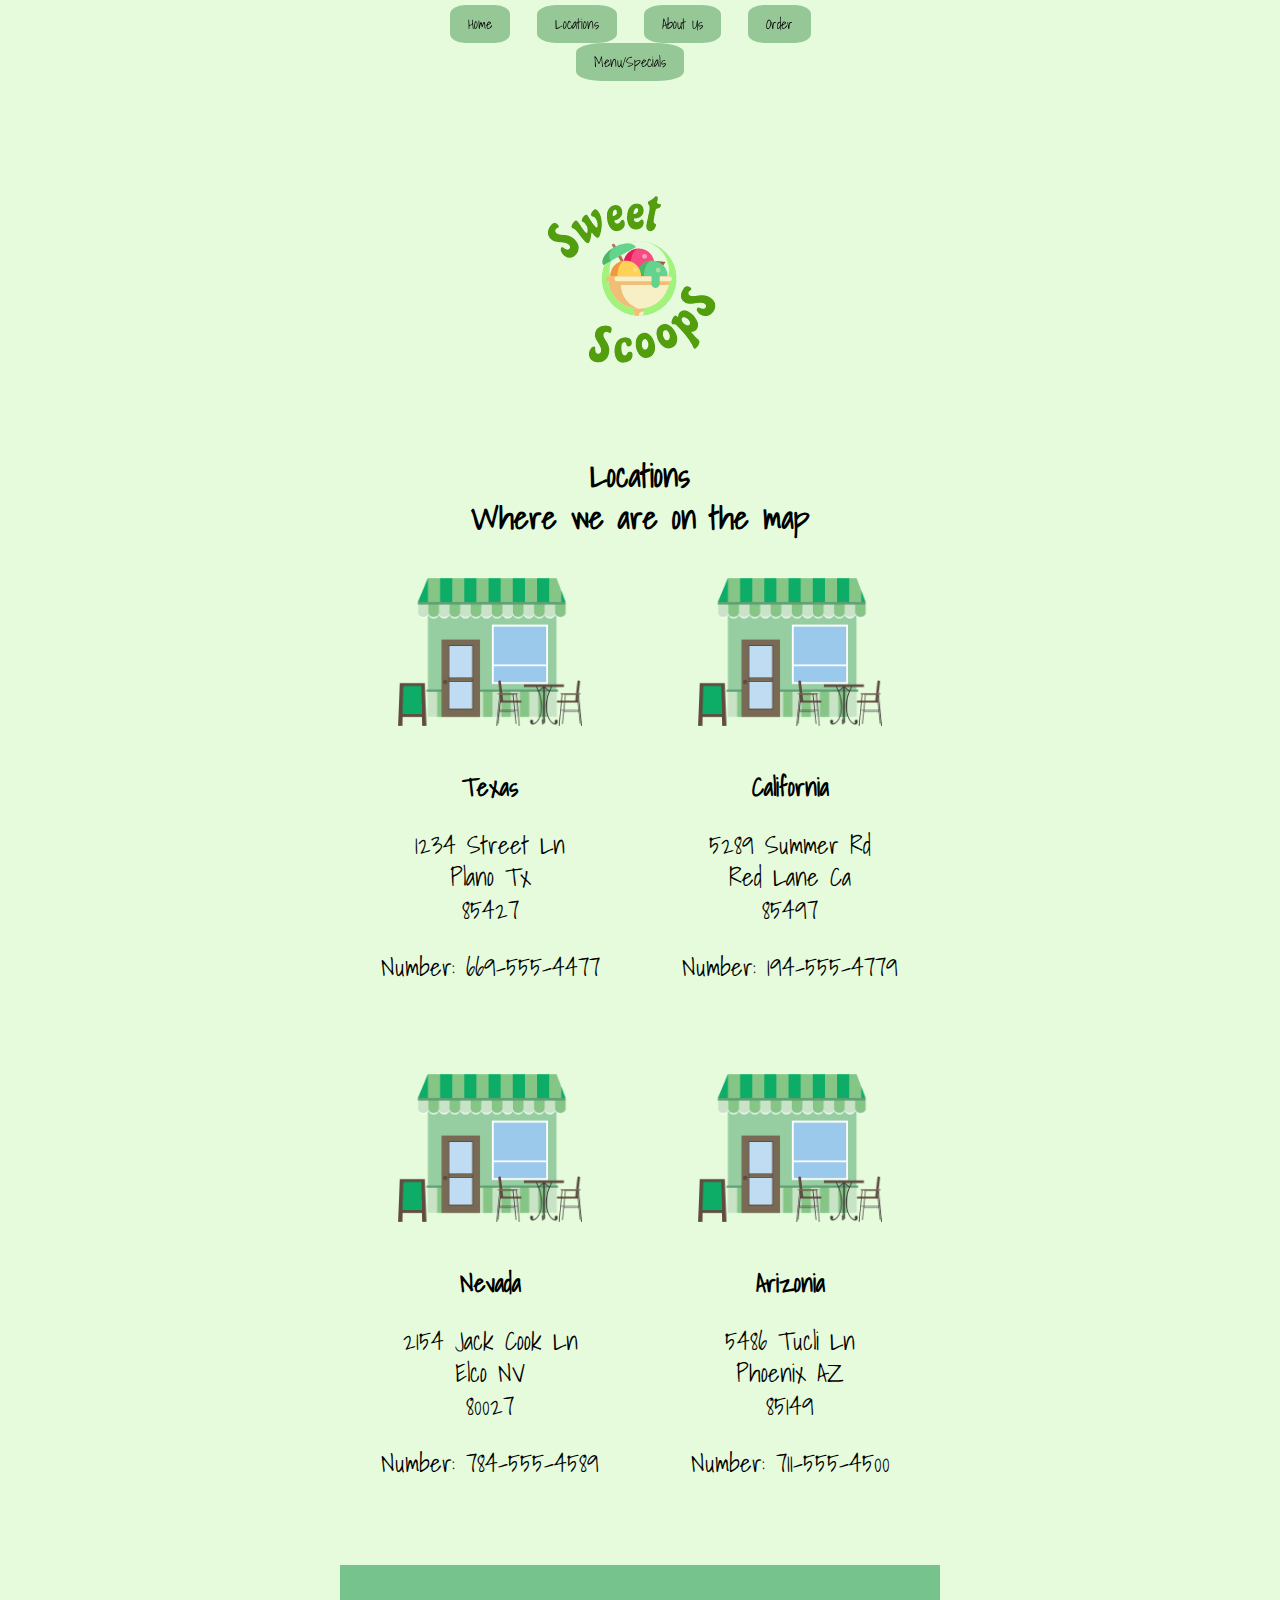
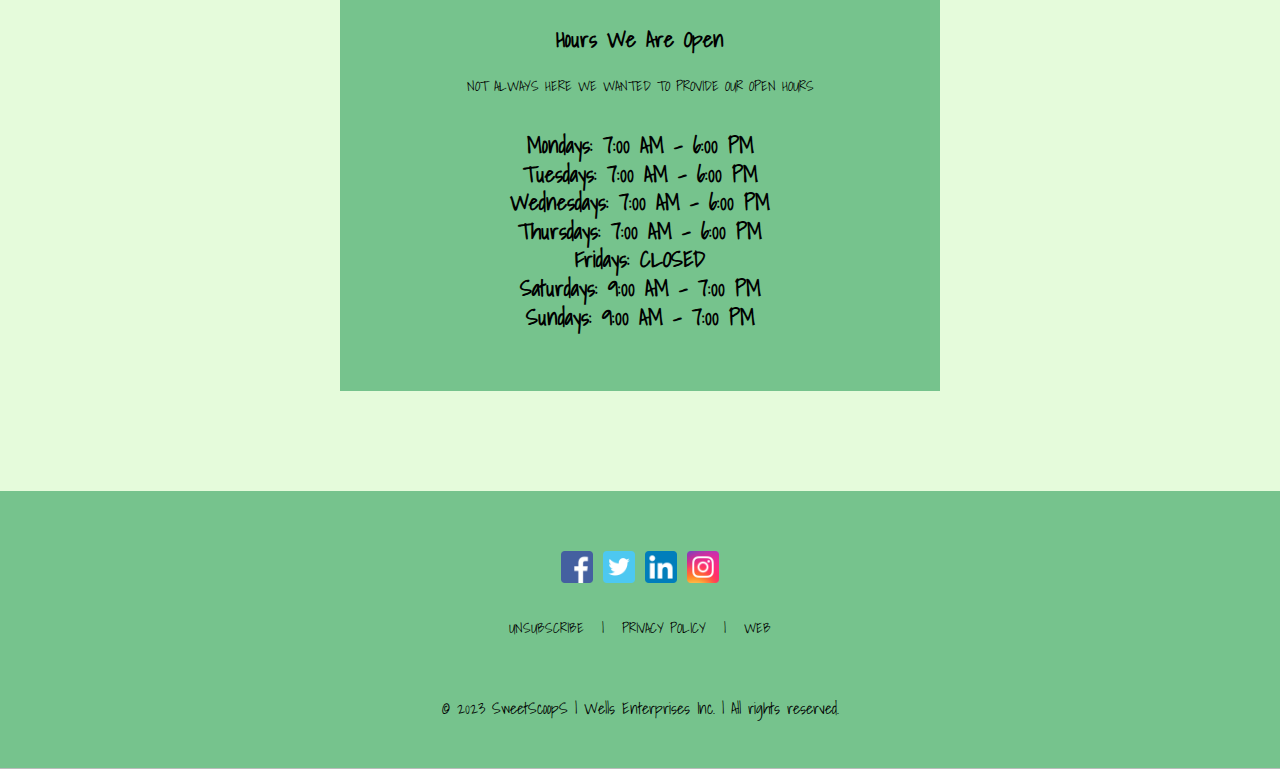
<file: sweetScoops/Locations/index.html>
<!DOCTYPE HTML PUBLIC "-//W3C//DTD XHTML 1.0 Transitional //EN" "http://www.w3.org/TR/xhtml1/DTD/xhtml1-transitional.dtd">
<html xmlns="http://www.w3.org/1999/xhtml" xmlns:v="urn:schemas-microsoft-com:vml" xmlns:o="urn:schemas-microsoft-com:office:office">
<head>
<!--[if gte mso 9]>
<xml>
  <o:OfficeDocumentSettings>
    <o:AllowPNG/>
    <o:PixelsPerInch>96</o:PixelsPerInch>
  </o:OfficeDocumentSettings>
</xml>
<![endif]-->
  <meta http-equiv="Content-Type" content="text/html; charset=UTF-8">
  <meta name="viewport" content="width=device-width, initial-scale=1.0">
  <meta name="x-apple-disable-message-reformatting">
  <meta http-equiv="X-UA-Compatible" content="IE=edge"><!--<![endif]-->
  <title>SweetScoopS Locations</title>
  
    
  
  

<link href="https://fonts.googleapis.com/css?family=Open+Sans:400,700&display=swap" rel="stylesheet" type="text/css"><link href="https://fonts.googleapis.com/css?family=Playfair+Display:400,700&display=swap" rel="stylesheet" type="text/css"><!--<![endif]-->

<!--css link page-->
<link rel="stylesheet" type="text/css" href="location.css">

<!--google font for page-->

<link rel="preconnect" href="https://fonts.googleapis.com">
<link rel="preconnect" href="https://fonts.gstatic.com" crossorigin>
<link href="https://fonts.googleapis.com/css2?family=Darumadrop+One&family=Ranga&family=Shadows+Into+Light&display=swap" rel="stylesheet">



</head>

<body class="clean-body u_body" style=" background-color: #e5fbdb; margin: 0;padding: 0;-webkit-text-size-adjust: 100%; color: #000000">
  <!--[if IE]><div class="ie-container"><![endif]-->
  <!--[if mso]><div class="mso-container"><![endif]-->
  <table id="u_body" style="border-collapse: collapse;table-layout: fixed;border-spacing: 0;mso-table-lspace: 0pt;mso-table-rspace: 0pt;vertical-align: top;min-width: 320px;Margin: 0 auto;background-color: #ffffff;width:100%" cellpadding="0" cellspacing="0">
  <tbody>
  <tr style="vertical-align: top">
    <td style="word-break: break-word;border-collapse: collapse !important;vertical-align: top">
    <!--[if (mso)|(IE)]><table width="100%" cellpadding="0" cellspacing="0" border="0"><tr><td align="center" style="background-color: #ffffff;"><![endif]-->
    

<div class="u-row-container">
  <div class="u-row" style="Margin: 0 auto;min-width: 320px;max-width: 600px;overflow-wrap: break-word;word-wrap: break-word;word-break: break-word;">
    <div style="border-collapse: collapse;display: table;width: 100%;height: 100%;">
      <!--[if (mso)|(IE)]><table width="100%" cellpadding="0" cellspacing="0" border="0"><tr><td style="padding: 0px;" align="center"><table cellpadding="0" cellspacing="0" border="0" style="width:600px;"><tr ><![endif]-->
      
<!--[if (mso)|(IE)]><td align="center" width="600" style="width: 600px;padding: 0px;border-top: 0px solid transparent;border-left: 0px solid transparent;border-right: 0px solid transparent;border-bottom: 0px solid transparent;border-radius: 0px;-webkit-border-radius: 0px; -moz-border-radius: 0px;" valign="top"><![endif]-->
<div class="u-col u-col-100" style="max-width: 320px;min-width: 600px;display: table-cell;vertical-align: top;">
  <div style="height: 100%;width: 100% !important;border-radius: 0px;-webkit-border-radius: 0px; -moz-border-radius: 0px;">
  <!--[if (!mso)&(!IE)]><!--><div style="box-sizing: border-box; height: 100%; padding: 0px;border-top: 0px solid transparent;border-left: 0px solid transparent;border-right: 0px solid transparent;border-bottom: 0px solid transparent;border-radius: 0px;-webkit-border-radius: 0px; -moz-border-radius: 0px;"><!--<![endif]-->
  
<nav class= "nav-bar"  role="presentation" cellpadding="0" cellspacing="0" width="100%" border="0">
  <tbody>
    <tr class="nav-bar" >
      <td class="v-container-padding-padding" style=" overflow-wrap:break-word;word-break:break-word;padding:10px;" align="left">
        
<div class="menu" style="text-align:center">
<!--[if (mso)|(IE)]><table role="presentation" border="0" cellpadding="0" cellspacing="0" align="center"><tr><![endif]-->

  <!--[if (mso)|(IE)]><td style="padding:5px 15px"><![endif]-->
  
  <a class= "navtabs">
    Home
  </a>
  
  
  
    <a class= "navtabs">
    Locations
  </a>
  
  
  
    <a class= "navtabs">
    About Us
  </a>
  
  
  
    <a class= "navtabs">
    Order
  </a>
  
  
  
    <a class= "navtabs">
    Menu/Specials
  </a>
  
  <!--[if (mso)|(IE)]></td><![endif]-->
  

<!--[if (mso)|(IE)]></tr></table><![endif]-->
</div>

      </td>
    </tr>
  </tbody>
</nav>

  <!--[if (!mso)&(!IE)]><!--></div><!--<![endif]-->
  </div>
</div>

    </div>
  </div>
</div>



<div class="u-row-container" style="padding: 0px;">
  <div class="u-row" style="Margin: 0 auto;min-width: 320px;max-width: 600px;overflow-wrap: break-word;word-wrap: break-word;word-break: break-word;">
    <div style="border-collapse: collapse;display: table;width: 100%;height: 100%;">
      <!--[if (mso)|(IE)]><table width="100%" cellpadding="0" cellspacing="0" border="0"><tr><td style="padding: 0px;" align="center"><table cellpadding="0" cellspacing="0" border="0" style="width:600px;"><tr ><![endif]-->
      
<!--[if (mso)|(IE)]><td align="center" width="600" style="width: 600px;padding: 0px;border-top: 0px solid transparent;border-left: 0px solid transparent;border-right: 0px solid transparent;border-bottom: 0px solid transparent;border-radius: 0px;-webkit-border-radius: 0px; -moz-border-radius: 0px;" valign="top"><![endif]-->
<div class="u-col u-col-100" style="max-width: 320px;min-width: 600px;display: table-cell;vertical-align: top;">
  <div style="height: 100%;width: 100% !important;border-radius: 0px;-webkit-border-radius: 0px; -moz-border-radius: 0px;">
  <!--[if (!mso)&(!IE)]><!--><div style="box-sizing: border-box; height: 100%; padding: 0px;border-top: 0px solid transparent;border-left: 0px solid transparent;border-right: 0px solid transparent;border-bottom: 0px solid transparent;border-radius: 0px;-webkit-border-radius: 0px; -moz-border-radius: 0px;"><!--<![endif]-->
  
<table style=" margin-top: 150px; background-color: #e5fbdb; " role="presentation" cellpadding="0" cellspacing="0" width="100%" border="0">
  <tbody>
    <tr>
      <td class="v-container-padding-padding" style="overflow-wrap:break-word;word-break:break-word;padding:10px;" align="left">
        
        <img src="images/logo.png" alt="logo" style=" display: block; margin: auto; line-height: 140%; text-align: center; word-wrap: break-word; font-size: 22px; font-weight: 400;">
      </td>
    </tr>
  </tbody>
</table>

  <!--[if (!mso)&(!IE)]><!--></div><!--<![endif]-->
  </div>
</div>

    </div>
  </div>
</div>




<!-- backgrd 229, 251, 219-->

<div class="u-row-container" style="padding: 5px 0px 0px;">
  <div class="u-row" style="Margin: 0 auto;min-width: 320px;max-width: 600px;overflow-wrap: break-word;word-wrap: break-word;word-break: break-word;">
    <div style="border-collapse: collapse;display: table;width: 100%;height: 100%;">
      <!--[if (mso)|(IE)]><table width="100%" cellpadding="0" cellspacing="0" border="0"><tr><td style="padding: 5px 0px 0px;" align="center"><table cellpadding="0" cellspacing="0" border="0" style="width:600px;"><tr ><![endif]-->
      
<!--[if (mso)|(IE)]><td align="center" width="600" style="background-color: #e3e3db;width: 600px;padding: 0px;border-top: 0px solid transparent;border-left: 0px solid transparent;border-right: 0px solid transparent;border-bottom: 0px solid transparent;border-radius: 0px;-webkit-border-radius: 0px; -moz-border-radius: 0px;" valign="top"><![endif]-->
<div class="u-col u-col-100" style="max-width: 320px;min-width: 600px;display: table-cell;vertical-align: top;">
  <div style="height: 100%;width: 100% !important;border-radius: 0px;-webkit-border-radius: 0px; -moz-border-radius: 0px;">
  <!--[if (!mso)&(!IE)]><!--><div style="box-sizing: border-box; height: 100%; padding: 0px;border-top: 0px solid transparent;border-left: 0px solid transparent;border-right: 0px solid transparent;border-bottom: 0px solid transparent;border-radius: 0px;-webkit-border-radius: 0px; -moz-border-radius: 0px;"><!--<![endif]-->
  
<table id="u_content_heading_4"  role="presentation" cellpadding="0" cellspacing="0" width="100%" border="0">
  <tbody>
    <tr>
      <td class="v-container-padding-padding" style="overflow-wrap:break-word;word-break:break-word;padding:60px 10px 30px;" align="left">
        
  <h1 class="title_page"><strong>Locations</strong><br /><strong>Where we are on the map</strong></h1>

      </td>
    </tr>
  </tbody>
</table>

  <!--[if (!mso)&(!IE)]><!--></div><!--<![endif]-->
  </div>
</div>

    </div>
  </div>
</div>








<div class="u-row-container" style="padding: 0px;">
    <div class="u-row" style="Margin: 0 auto;min-width: 320px;max-width: 600px;overflow-wrap: break-word;word-wrap: break-word;word-break: break-word;">
      <div style="border-collapse: collapse;display: table;width: 100%;height: 100%;">
        <!--[if (mso)|(IE)]><table width="100%" cellpadding="0" cellspacing="0" border="0"><tr><td style="padding: 0px;" align="center"><table cellpadding="0" cellspacing="0" border="0" style="width:600px;"><tr ><![endif]-->
        
  <!--[if (mso)|(IE)]><td align="center" width="300" style="background-color: #e3e3db;width: 300px;padding: 0px;border-top: 0px solid transparent;border-left: 0px solid transparent;border-right: 0px solid transparent;border-bottom: 0px solid transparent;border-radius: 0px;-webkit-border-radius: 0px; -moz-border-radius: 0px;" valign="top"><![endif]-->
  <div class="u-col u-col-50" style="max-width: 320px;min-width: 300px;display: table-cell;vertical-align: top;">
    <div style="height: 100%;width: 100% !important;border-radius: 0px;-webkit-border-radius: 0px; -moz-border-radius: 0px;">
    <!--[if (!mso)&(!IE)]><!--><div style="box-sizing: border-box; height: 100%; padding: 0px;border-top: 0px solid transparent;border-left: 0px solid transparent;border-right: 0px solid transparent;border-bottom: 0px solid transparent;border-radius: 0px;-webkit-border-radius: 0px; -moz-border-radius: 0px;"><!--<![endif]-->
    
  <table  role="presentation" cellpadding="0" cellspacing="0" width="100%" border="0">
    <tbody>
      <tr>
        <td class="v-container-padding-padding" style="overflow-wrap:break-word;word-break:break-word;padding:10px;" align="left">
          
  <table width="100%" cellpadding="0" cellspacing="0" border="0">
    <tr>
      <td style="padding-right: 0px;padding-left: 0px;" align="center">
        
        <img align="center" border="0" src="images/store-image.png" alt="image" title="image" style="outline: none;text-decoration: none;-ms-interpolation-mode: bicubic;clear: both;display: inline-block !important;border: none;height: auto;float: none;width: 66%;max-width: 184.8px;" width="184.8"/>
        
      </td>
    </tr>
  </table>
  
        </td>
      </tr>
    </tbody>
  </table>
  
  <table  role="presentation" cellpadding="0" cellspacing="0" width="100%" border="0">
    <tbody>
      <tr>
        <td class="v-container-padding-padding" style="overflow-wrap:break-word;word-break:break-word;padding:10px;" align="left">
          
    <h1 style="margin: 0px; line-height: 130%; text-align: center; word-wrap: break-word; font-size: 25px; font-weight: 500;"><p><strong>Texas</strong></p><p>1234 Street Ln <br> Plano Tx <br> 85427</p>Number: 669-555-4477</h1>
  
        </td>
      </tr>
    </tbody>
  </table>
  
  <table id="u_content_button_4"  role="presentation" cellpadding="0" cellspacing="0" width="100%" border="0">
    <tbody>
      <tr>
        <td class="v-container-padding-padding" style="overflow-wrap:break-word;word-break:break-word;padding:10px 10px 60px;" align="left">
          
  
        </td>
      </tr>
    </tbody>
  </table>
  
    <!--[if (!mso)&(!IE)]><!--></div><!--<![endif]-->
    </div>
  </div>
  <!--[if (mso)|(IE)]></td><![endif]-->
  <!--[if (mso)|(IE)]><td align="center" width="300" style="background-color: #e3e3db;width: 300px;padding: 0px;border-top: 0px solid transparent;border-left: 0px solid transparent;border-right: 0px solid transparent;border-bottom: 0px solid transparent;border-radius: 0px;-webkit-border-radius: 0px; -moz-border-radius: 0px;" valign="top"><![endif]-->
    <div class="u-col u-col-50" style="max-width: 320px;min-width: 300px;display: table-cell;vertical-align: top;">
      <div style="height: 100%;width: 100% !important;border-radius: 0px;-webkit-border-radius: 0px; -moz-border-radius: 0px;">
      <!--[if (!mso)&(!IE)]><!--><div style="box-sizing: border-box; height: 100%; padding: 0px;border-top: 0px solid transparent;border-left: 0px solid transparent;border-right: 0px solid transparent;border-bottom: 0px solid transparent;border-radius: 0px;-webkit-border-radius: 0px; -moz-border-radius: 0px;"><!--<![endif]-->
      
    <table  role="presentation" cellpadding="0" cellspacing="0" width="100%" border="0">
      <tbody>
        <tr>
          <td class="v-container-padding-padding" style="overflow-wrap:break-word;word-break:break-word;padding:10px;" align="left">
            
    <table width="100%" cellpadding="0" cellspacing="0" border="0">
      <tr>
        <td style="padding-right: 0px;padding-left: 0px;" align="center">
          
          <img align="center" border="0" src="images/store-image.png" alt="image" title="image" style="outline: none;text-decoration: none;-ms-interpolation-mode: bicubic;clear: both;display: inline-block !important;border: none;height: auto;float: none;width: 66%;max-width: 184.8px;" width="184.8"/>
          
        </td>
      </tr>
    </table>
    
          </td>
        </tr>
      </tbody>
    </table>
    
    <table  role="presentation" cellpadding="0" cellspacing="0" width="100%" border="0">
      <tbody>
        <tr>
          <td class="v-container-padding-padding" style="overflow-wrap:break-word;word-break:break-word;padding:10px;" align="left">
            
            <h1 style="margin: 0px; line-height: 130%; text-align: center; word-wrap: break-word; font-size: 25px; font-weight: 500;"><p><strong>California</strong></p><p>5289 Summer Rd <br> Red Lane Ca <br> 85497</p>Number: 194-555-4779</h1>
    
          </td>
        </tr>
      </tbody>
    </table>
    
    <table id="u_content_button_4"  role="presentation" cellpadding="0" cellspacing="0" width="100%" border="0">
      <tbody>
        <tr>
          <td class="v-container-padding-padding" style="overflow-wrap:break-word;word-break:break-word;padding:10px 10px 60px;" align="left">
            
    
          </td>
        </tr>
      </tbody>
    </table>
    
      <!--[if (!mso)&(!IE)]><!--></div><!--<![endif]-->
      </div>
    </div>
  
      </div>
    </div>
  </div>


  
<div class="u-row-container" style="padding: 0px;">
    <div class="u-row" style="Margin: 0 auto;min-width: 320px;max-width: 600px;overflow-wrap: break-word;word-wrap: break-word;word-break: break-word;">
      <div style="border-collapse: collapse;display: table;width: 100%;height: 100%;">
        <!--[if (mso)|(IE)]><table width="100%" cellpadding="0" cellspacing="0" border="0"><tr><td style="padding: 0px;" align="center"><table cellpadding="0" cellspacing="0" border="0" style="width:600px;"><tr ><![endif]-->
        
  <!--[if (mso)|(IE)]><td align="center" width="300" style="background-color: #e3e3db;width: 300px;padding: 0px;border-top: 0px solid transparent;border-left: 0px solid transparent;border-right: 0px solid transparent;border-bottom: 0px solid transparent;border-radius: 0px;-webkit-border-radius: 0px; -moz-border-radius: 0px;" valign="top"><![endif]-->
  <div class="u-col u-col-50" style="max-width: 320px;min-width: 300px;display: table-cell;vertical-align: top;">
    <div style="height: 100%;width: 100% !important;border-radius: 0px;-webkit-border-radius: 0px; -moz-border-radius: 0px;">
    <!--[if (!mso)&(!IE)]><!--><div style="box-sizing: border-box; height: 100%; padding: 0px;border-top: 0px solid transparent;border-left: 0px solid transparent;border-right: 0px solid transparent;border-bottom: 0px solid transparent;border-radius: 0px;-webkit-border-radius: 0px; -moz-border-radius: 0px;"><!--<![endif]-->
    
  <table  role="presentation" cellpadding="0" cellspacing="0" width="100%" border="0">
    <tbody>
      <tr>
        <td class="v-container-padding-padding" style="overflow-wrap:break-word;word-break:break-word;padding:10px;" align="left">
          
  <table width="100%" cellpadding="0" cellspacing="0" border="0">
    <tr>
      <td style="padding-right: 0px;padding-left: 0px;" align="center">
        
        <img align="center" border="0" src="images/store-image.png" alt="image" title="image" style="outline: none;text-decoration: none;-ms-interpolation-mode: bicubic;clear: both;display: inline-block !important;border: none;height: auto;float: none;width: 66%;max-width: 184.8px;" width="184.8"/>
        
      </td>
    </tr>
  </table>
  
        </td>
      </tr>
    </tbody>
  </table>
  
  <table  role="presentation" cellpadding="0" cellspacing="0" width="100%" border="0">
    <tbody>
      <tr>
        <td class="v-container-padding-padding" style="overflow-wrap:break-word;word-break:break-word;padding:10px;" align="left">
          
        <h1 style="margin: 0px; line-height: 130%; text-align: center; word-wrap: break-word; font-size: 25px; font-weight: 500;"><p><strong>Nevada</strong></p><p>2154 Jack Cook Ln <br> Elco NV <br> 80027</p>Number: 784-555-4589</h1>
  
        </td>
      </tr>
    </tbody>
  </table>
  
  <table id="u_content_button_4"  role="presentation" cellpadding="0" cellspacing="0" width="100%" border="0">
    <tbody>
      <tr>
        <td class="v-container-padding-padding" style="overflow-wrap:break-word;word-break:break-word;padding:10px 10px 60px;" align="left">
          
  
        </td>
      </tr>
    </tbody>
  </table>
  
    <!--[if (!mso)&(!IE)]><!--></div><!--<![endif]-->
    </div>
  </div>
  <!--[if (mso)|(IE)]></td><![endif]-->
  <!--[if (mso)|(IE)]><td align="center" width="300" style="background-color: #e3e3db;width: 300px;padding: 0px;border-top: 0px solid transparent;border-left: 0px solid transparent;border-right: 0px solid transparent;border-bottom: 0px solid transparent;border-radius: 0px;-webkit-border-radius: 0px; -moz-border-radius: 0px;" valign="top"><![endif]-->
    <div class="u-col u-col-50" style="max-width: 320px;min-width: 300px;display: table-cell;vertical-align: top;">
      <div style="height: 100%;width: 100% !important;border-radius: 0px;-webkit-border-radius: 0px; -moz-border-radius: 0px;">
      <!--[if (!mso)&(!IE)]><!--><div style="box-sizing: border-box; height: 100%; padding: 0px;border-top: 0px solid transparent;border-left: 0px solid transparent;border-right: 0px solid transparent;border-bottom: 0px solid transparent;border-radius: 0px;-webkit-border-radius: 0px; -moz-border-radius: 0px;"><!--<![endif]-->
      
    <table  role="presentation" cellpadding="0" cellspacing="0" width="100%" border="0">
      <tbody>
        <tr>
          <td class="v-container-padding-padding" style="overflow-wrap:break-word;word-break:break-word;padding:10px;" align="left">
            
    <table width="100%" cellpadding="0" cellspacing="0" border="0">
      <tr>
        <td style="padding-right: 0px;padding-left: 0px;" align="center">
          
          <img align="center" border="0" src="images/store-image.png" alt="image" title="image" style="outline: none;text-decoration: none;-ms-interpolation-mode: bicubic;clear: both;display: inline-block !important;border: none;height: auto;float: none;width: 66%;max-width: 184.8px;" width="184.8"/>
          
        </td>
      </tr>
    </table>
    
          </td>
        </tr>
      </tbody>
    </table>
    
    <table  role="presentation" cellpadding="0" cellspacing="0" width="100%" border="0">
      <tbody>
        <tr>
          <td class="v-container-padding-padding" style="overflow-wrap:break-word;word-break:break-word;padding:10px;" align="left">
            
            <h1 style="margin: 0px; line-height: 130%; text-align: center; word-wrap: break-word; font-size: 25px; font-weight: 500;"><p><strong>Arizonia</strong></p><p>5486 Tucli Ln <br> Phoenix AZ <br> 85149</p>Number: 711-555-4500</h1>
    
          </td>
        </tr>
      </tbody>
    </table>
    
    <table id="u_content_button_4"  role="presentation" cellpadding="0" cellspacing="0" width="100%" border="0">
      <tbody>
        <tr>
          <td class="v-container-padding-padding" style="overflow-wrap:break-word;word-break:break-word;padding:10px 10px 60px;" align="left">
            
    
          </td>
        </tr>
      </tbody>
    </table>
    
      <!--[if (!mso)&(!IE)]><!--></div><!--<![endif]-->
      </div>
    </div>
  
      </div>
    </div>
  </div>




<div class="u-row-container" style="padding: 5px 0px 0px;">
  <div class="u-row" style="Margin: 0 auto;min-width: 320px;max-width: 600px;overflow-wrap: break-word;word-wrap: break-word;word-break: break-word;">
    <div style="border-collapse: collapse;display: table;width: 100%;height: 100%;">
      
      <div class="u-col u-col-100" style="max-width: 320px;min-width: 600px;display: table-cell;vertical-align: top;">
  <div style="background-color: #e3e3db;height: 100%;width: 100% !important;border-radius: 0px;-webkit-border-radius: 0px; -moz-border-radius: 0px;">
  <!--[if (!mso)&(!IE)]><!--><div class="border-boxes"><!--<![endif]-->
  
<table id="u_content_heading_3"  role="presentation" cellpadding="0" cellspacing="0" width="100%" border="0">
  <tbody>
    <tr>
      <td class="v-container-padding-padding" style="overflow-wrap:break-word;word-break:break-word;padding:60px 10px 0px;" align="left">
        
  <h1 style="margin: 0px; line-height: 130%; text-align: center; word-wrap: break-word; font-size: 22px; font-weight: 400;"><strong>Hours We Are Open</strong><br></h1>

      </td>
    </tr>
  </tbody>
</table>

<table id="u_content_text_1"  role="presentation" cellpadding="0" cellspacing="0" width="100%" border="0">
  <tbody>
    <tr>
      <td class="v-container-padding-padding" style="overflow-wrap:break-word;word-break:break-word;padding:10px 60px;" align="left">
        
  <div style="font-size: 14px; line-height: 140%; text-align: center; word-wrap: break-word;">
    <p style="line-height: 140%;">NOT ALWAYS HERE WE WANTED TO PROVIDE OUR OPEN HOURS</p>
  </div>

      </td>
    </tr>
  </tbody>
</table>

<table id="u_content_button_1"  role="presentation" cellpadding="0" cellspacing="0" width="100%" border="0">
  <tbody>
    <tr>
      <td class="v-container-padding-padding" style="overflow-wrap:break-word;word-break:break-word;padding:10px 10px 60px;" align="left">
        


        <h1 style="margin: 0px; line-height: 130%; text-align: center; word-wrap: break-word; font-size: 22px; font-weight: 400;"><strong>Mondays: 7:00 AM - 6:00 PM</strong><br></h1>
        <h1 style="margin: 0px; line-height: 130%; text-align: center; word-wrap: break-word; font-size: 22px; font-weight: 400;"><strong>Tuesdays: 7:00 AM - 6:00 PM</strong><br></h1>
        <h1 style="margin: 0px; line-height: 130%; text-align: center; word-wrap: break-word; font-size: 22px; font-weight: 400;"><strong>Wednesdays: 7:00 AM - 6:00 PM</strong><br></h1>
        <h1 style="margin: 0px; line-height: 130%; text-align: center; word-wrap: break-word; font-size: 22px; font-weight: 400;"><strong>Thursdays: 7:00 AM - 6:00 PM</strong><br></h1>
        <h1 style="margin: 0px; line-height: 130%; text-align: center; word-wrap: break-word; font-size: 22px; font-weight: 400;"><strong>Fridays: CLOSED</strong><br></h1>
        <h1 style="margin: 0px; line-height: 130%; text-align: center; word-wrap: break-word; font-size: 22px; font-weight: 400;"><strong>Saturdays: 9:00 AM - 7:00 PM</strong><br></h1>
        <h1 style="margin: 0px; line-height: 130%; text-align: center; word-wrap: break-word; font-size: 22px; font-weight: 400;"><strong>Sundays: 9:00 AM - 7:00 PM</strong><br></h1>




      </td>
    </tr>
  </tbody>
</table>

  <!--[if (!mso)&(!IE)]><!--></div><!--<![endif]-->
  </div>
</div>

    </div>
  </div>
</div>



<footer>
  <div class="u-row-container" style="padding: 0px;">
    <div class="u-row" style="Margin: 0 auto; min-width: 320px; overflow-wrap: break-word;word-wrap: break-word;word-break: break-word;">
      <div style="border-collapse: collapse;display: table;width: 100%;height: 100%;">
        <!--[if (mso)|(IE)]><table width="100%" cellpadding="0" cellspacing="0" border="0"><tr><td style="padding: 0px;" align="center"><table cellpadding="0" cellspacing="0" border="0" style="width:600px;"><tr ><![endif]-->
        
  <!--[if (mso)|(IE)]><td align="center" width="600" style="width: 600px;padding: 0px;border-top: 0px solid transparent;border-left: 0px solid transparent;border-right: 0px solid transparent;border-bottom: 0px solid transparent;border-radius: 0px;-webkit-border-radius: 0px; -moz-border-radius: 0px;" valign="top"><![endif]-->
  <div class="u-col u-col-100" style="max-width: 320px;min-width: 600px;display: table-cell;vertical-align: top;">
    <div style="height: 100%;width: 100% !important;border-radius: 0px;-webkit-border-radius: 0px; -moz-border-radius: 0px;">
    <!--[if (!mso)&(!IE)]><!-->
      <div class="social-box"><!--<![endif]-->
    
  <table id="u_content_social_2"  role="presentation" cellpadding="0" cellspacing="0" width="100%" border="0">
    <tbody>
      <tr>
        <td class="v-container-padding-padding" style="overflow-wrap:break-word;word-break:break-word;padding:60px 10px 10px;" align="left">
          
  <div align="center">
    <div style="display: table; max-width:167px;">
      
  
  
      <table align="left" border="0" cellspacing="0" cellpadding="0" width="32" height="32" style="width: 32px !important;height: 32px !important;display: inline-block;border-collapse: collapse;table-layout: fixed;border-spacing: 0;mso-table-lspace: 0pt;mso-table-rspace: 0pt;vertical-align: top;margin-right: 10px">
        <tbody><tr style="vertical-align: top"><td align="left" valign="middle" style="word-break: break-word;border-collapse: collapse !important;vertical-align: top">
          <a href="https://www.facebook.com/unlayer" title="Facebook" target="_blank">
            <img src="images/image-3.png" alt="Facebook" title="Facebook" width="32" style="outline: none;text-decoration: none;-ms-interpolation-mode: bicubic;clear: both;display: block !important;border: none;height: auto;float: none;max-width: 32px !important">
          </a>
        </td></tr>
      </tbody></table>
      
      
      <table align="left" border="0" cellspacing="0" cellpadding="0" width="32" height="32" style="width: 32px !important;height: 32px !important;display: inline-block;border-collapse: collapse;table-layout: fixed;border-spacing: 0;mso-table-lspace: 0pt;mso-table-rspace: 0pt;vertical-align: top;margin-right: 10px">
        <tbody><tr style="vertical-align: top"><td align="left" valign="middle" style="word-break: break-word;border-collapse: collapse !important;vertical-align: top">
          <a href="https://twitter.com/unlayerapp" title="Twitter" target="_blank">
            <img src="images/image-7.png" alt="Twitter" title="Twitter" width="32" style="outline: none;text-decoration: none;-ms-interpolation-mode: bicubic;clear: both;display: block !important;border: none;height: auto;float: none;max-width: 32px !important">
          </a>
        </td></tr>
      </tbody></table>
      
      
      <table align="left" border="0" cellspacing="0" cellpadding="0" width="32" height="32" style="width: 32px !important;height: 32px !important;display: inline-block;border-collapse: collapse;table-layout: fixed;border-spacing: 0;mso-table-lspace: 0pt;mso-table-rspace: 0pt;vertical-align: top;margin-right: 10px">
        <tbody><tr style="vertical-align: top"><td align="left" valign="middle" style="word-break: break-word;border-collapse: collapse !important;vertical-align: top">
          <a href="https://www.linkedin.com/company/unlayer/mycompany/" title="LinkedIn" target="_blank">
            <img src="images/image-5.png" alt="LinkedIn" title="LinkedIn" width="32" style="outline: none;text-decoration: none;-ms-interpolation-mode: bicubic;clear: both;display: block !important;border: none;height: auto;float: none;max-width: 32px !important">
          </a>
        </td></tr>
      </tbody></table>
      
      <table align="left" border="0" cellspacing="0" cellpadding="0" width="32" height="32" style="width: 32px !important;height: 32px !important;display: inline-block;border-collapse: collapse;table-layout: fixed;border-spacing: 0;mso-table-lspace: 0pt;mso-table-rspace: 0pt;vertical-align: top;margin-right: 0px">
        <tbody><tr style="vertical-align: top"><td align="left" valign="middle" style="word-break: break-word;border-collapse: collapse !important;vertical-align: top">
          <a href="https://www.instagram.com/unlayer_official/" title="Instagram" target="_blank">
            <img src="images/image-4.png" alt="Instagram" title="Instagram" width="32" style="outline: none;text-decoration: none;-ms-interpolation-mode: bicubic;clear: both;display: block !important;border: none;height: auto;float: none;max-width: 32px !important">
          </a>
        </td></tr>
      </tbody></table>
      
    </div>
  </div>
  
        </td>
      </tr>
    </tbody>
  </table>
  
  <table id="u_content_text_deprecated_2"  role="presentation" cellpadding="0" cellspacing="0" width="100%" border="0">
    <tbody>
      <tr>
        <td class="v-container-padding-padding" style="overflow-wrap:break-word;word-break:break-word;padding:10px 100px 30px;" align="left">
          
    <div style="line-height: 170%; text-align: center; word-wrap: break-word;">
      <p style="font-size: 14px; line-height: 170%;">UNSUBSCRIBE   |   PRIVACY POLICY   |   WEB</p>
  <p style="font-size: 14px; line-height: 170%;"> </p>
  
      <p>© 2023 SweetScoopS | Wells Enterprises Inc. | All rights reserved.</p>
   
    </div>
  
        </td>
      </tr>
    </tbody>
  </table>
  
  <table  role="presentation" cellpadding="0" cellspacing="0" width="100%" border="0">
    <tbody>
      <tr>
        <td class="v-container-padding-padding" style="overflow-wrap:break-word;word-break:break-word;padding:0px;" align="left">
          
    <table height="0px" align="center" border="0" cellpadding="0" cellspacing="0" width="100%" style="border-collapse: collapse;table-layout: fixed;border-spacing: 0;mso-table-lspace: 0pt;mso-table-rspace: 0pt;vertical-align: top;border-top: 1px solid #BBBBBB;-ms-text-size-adjust: 100%;-webkit-text-size-adjust: 100%">
      <tbody>
        <tr style="vertical-align: top">
          <td style="word-break: break-word;border-collapse: collapse !important;vertical-align: top;font-size: 0px;line-height: 0px;mso-line-height-rule: exactly;-ms-text-size-adjust: 100%;-webkit-text-size-adjust: 100%">
            <span>&#160;</span>
          </td>
        </tr>
      </tbody>
    </table>
  
        </td>
      </tr>
    </tbody>
  </table>
  
  
  
    <!--[if (!mso)&(!IE)]><!--></div><!--<![endif]-->
    </div>
  </div>
  
      </div>
    </div>
  </div>
</footer>


    
    </td>
  </tr>
  </tbody>
  </table>
  
</body>

</html>
</file>
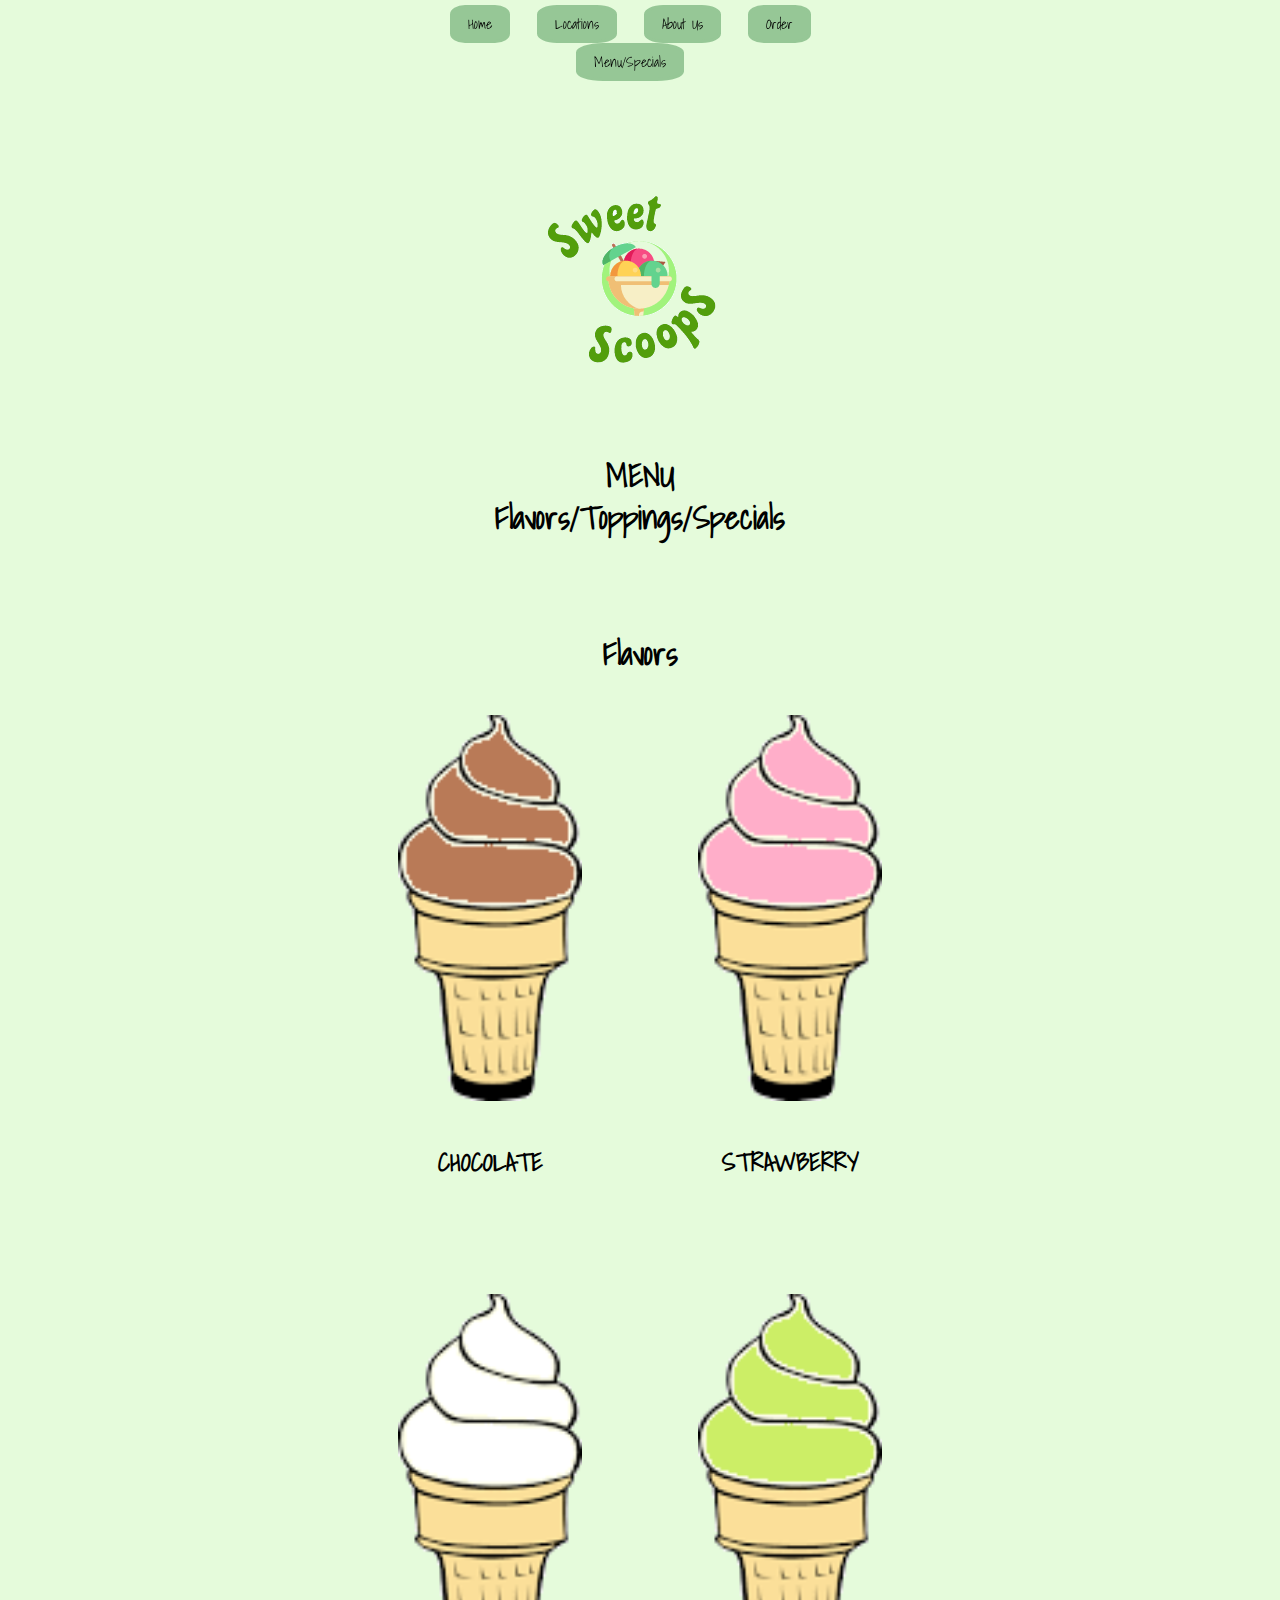
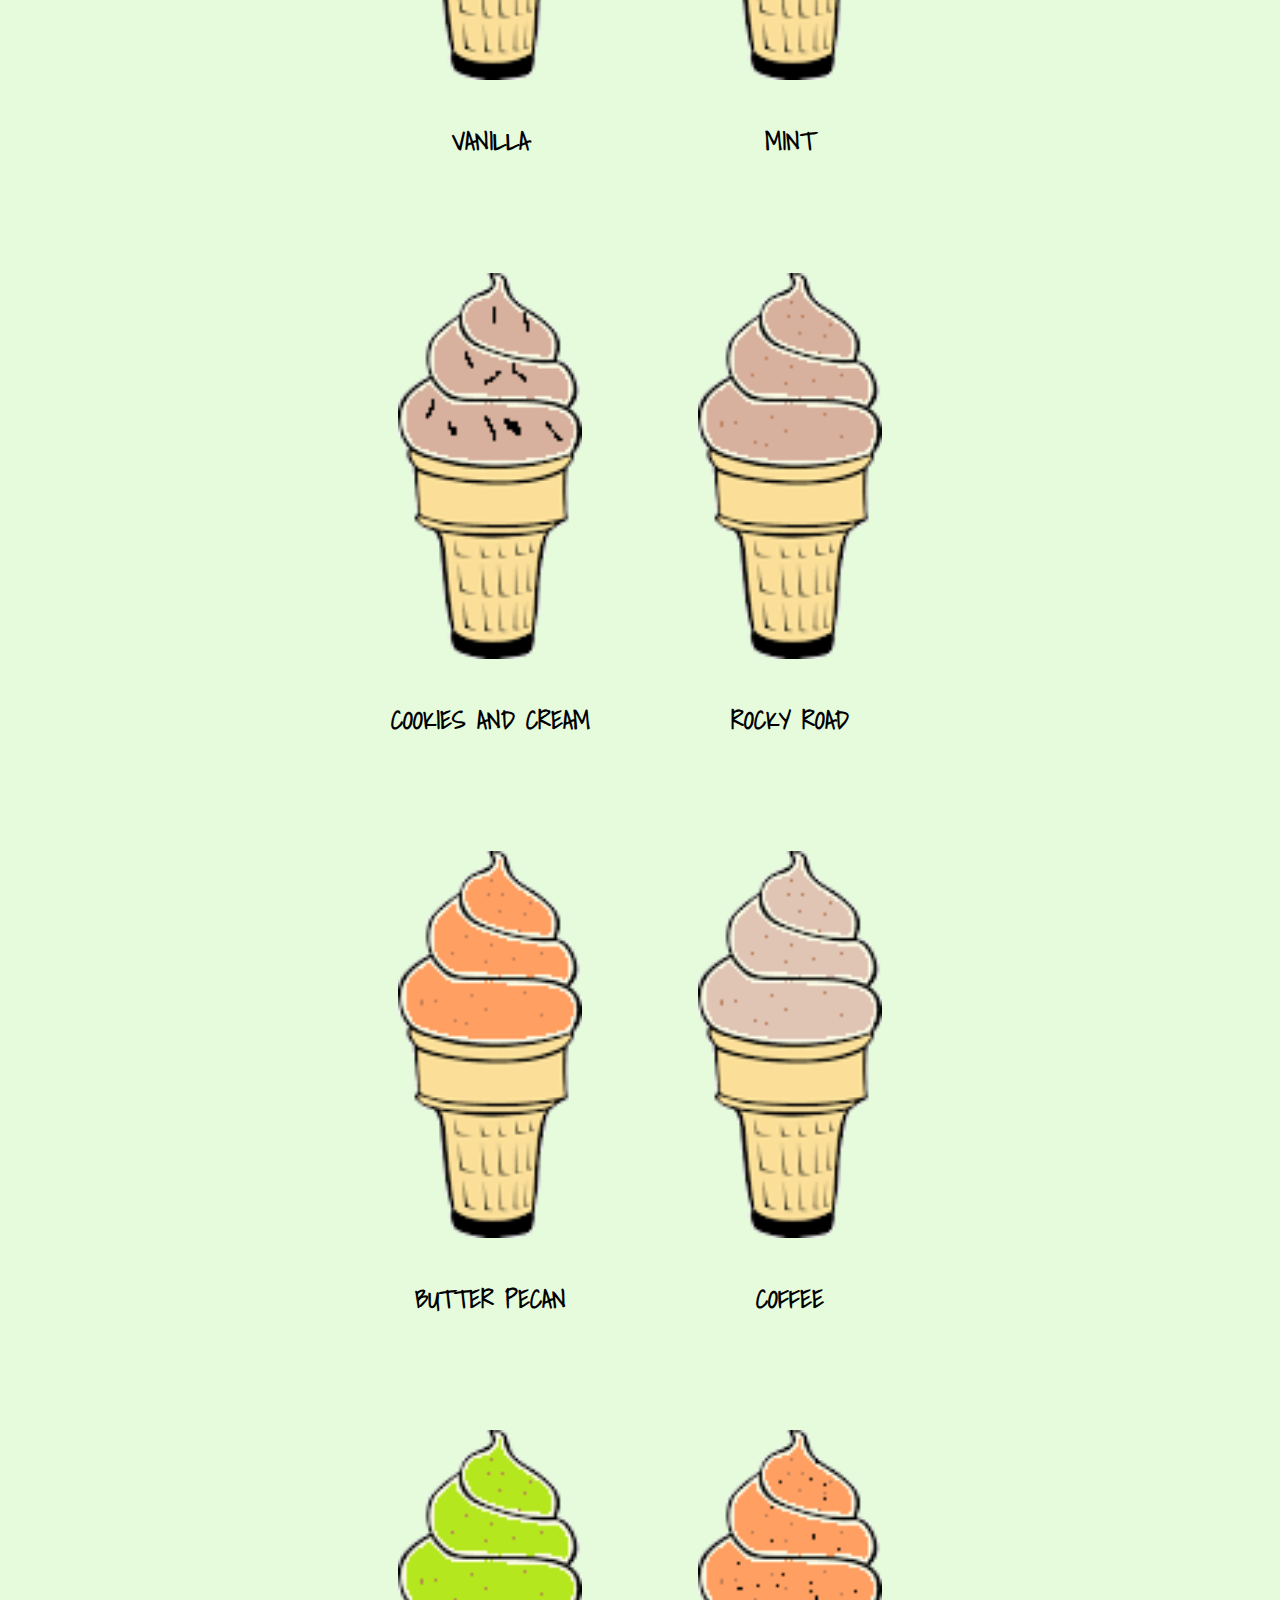
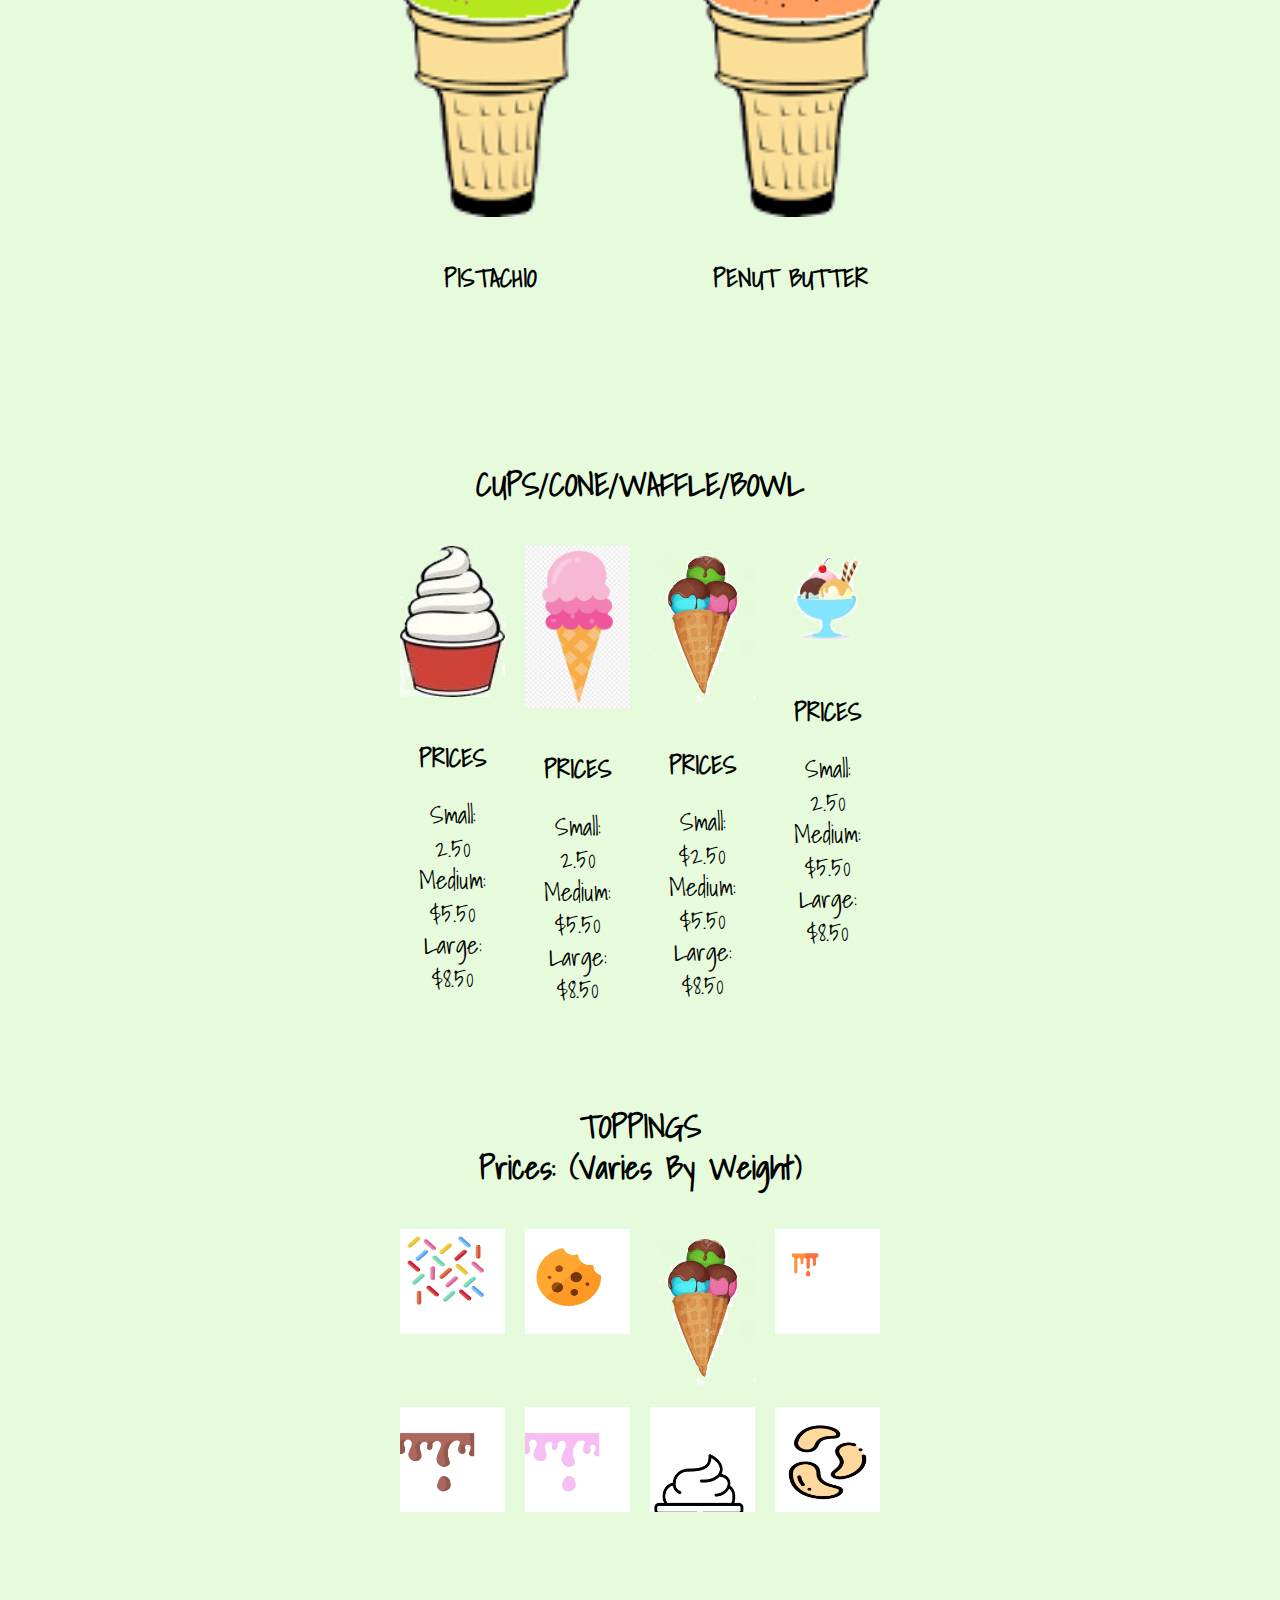
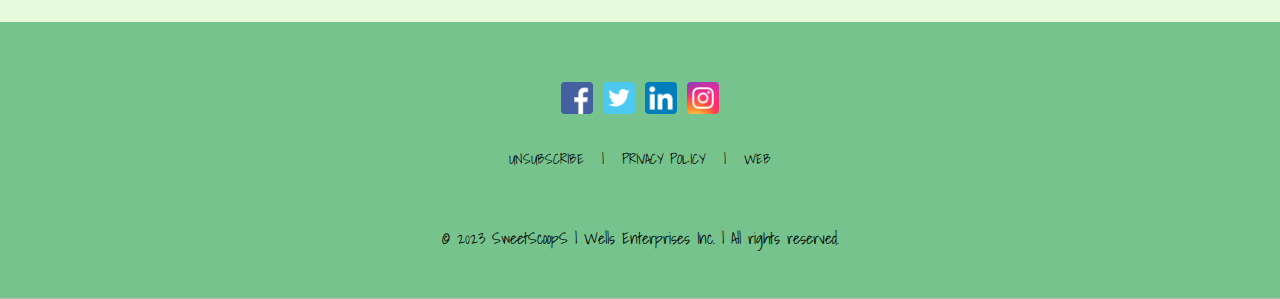
<file: sweetScoops/Menu-Specials/index.html>
<!DOCTYPE HTML PUBLIC "-//W3C//DTD XHTML 1.0 Transitional //EN" "http://www.w3.org/TR/xhtml1/DTD/xhtml1-transitional.dtd">
<html xmlns="http://www.w3.org/1999/xhtml" xmlns:v="urn:schemas-microsoft-com:vml" xmlns:o="urn:schemas-microsoft-com:office:office">
<head>
<!--[if gte mso 9]>
<xml>
  <o:OfficeDocumentSettings>
    <o:AllowPNG/>
    <o:PixelsPerInch>96</o:PixelsPerInch>
  </o:OfficeDocumentSettings>
</xml>
<![endif]-->
  <meta http-equiv="Content-Type" content="text/html; charset=UTF-8">
  <meta name="viewport" content="width=device-width, initial-scale=1.0">
  <meta name="x-apple-disable-message-reformatting">
  <meta http-equiv="X-UA-Compatible" content="IE=edge"><!--<![endif]-->
  <title>SweetScoopS Menu</title>
  
    
  
  

<link href="https://fonts.googleapis.com/css?family=Open+Sans:400,700&display=swap" rel="stylesheet" type="text/css"><link href="https://fonts.googleapis.com/css?family=Playfair+Display:400,700&display=swap" rel="stylesheet" type="text/css"><!--<![endif]-->

<!--css link page-->
<link rel="stylesheet" type="text/css" href="menu.css">

<!--google font for page-->

<link rel="preconnect" href="https://fonts.googleapis.com">
<link rel="preconnect" href="https://fonts.gstatic.com" crossorigin>
<link href="https://fonts.googleapis.com/css2?family=Darumadrop+One&family=Ranga&family=Shadows+Into+Light&display=swap" rel="stylesheet">



</head>

<body class="clean-body u_body" style=" background-color: #e5fbdb; margin: 0;padding: 0;-webkit-text-size-adjust: 100%; color: #000000">
  <!--[if IE]><div class="ie-container"><![endif]-->
  <!--[if mso]><div class="mso-container"><![endif]-->
  <table id="u_body" style="border-collapse: collapse;table-layout: fixed;border-spacing: 0;mso-table-lspace: 0pt;mso-table-rspace: 0pt;vertical-align: top;min-width: 320px;Margin: 0 auto;background-color: #ffffff;width:100%" cellpadding="0" cellspacing="0">
  <tbody>
  <tr style="vertical-align: top">
    <td style="word-break: break-word;border-collapse: collapse !important;vertical-align: top">
    <!--[if (mso)|(IE)]><table width="100%" cellpadding="0" cellspacing="0" border="0"><tr><td align="center" style="background-color: #ffffff;"><![endif]-->
    

<div class="u-row-container">
  <div class="u-row" style="Margin: 0 auto;min-width: 320px;max-width: 600px;overflow-wrap: break-word;word-wrap: break-word;word-break: break-word;">
    <div style="border-collapse: collapse;display: table;width: 100%;height: 100%;">
      <!--[if (mso)|(IE)]><table width="100%" cellpadding="0" cellspacing="0" border="0"><tr><td style="padding: 0px;" align="center"><table cellpadding="0" cellspacing="0" border="0" style="width:600px;"><tr ><![endif]-->
      
<!--[if (mso)|(IE)]><td align="center" width="600" style="width: 600px;padding: 0px;border-top: 0px solid transparent;border-left: 0px solid transparent;border-right: 0px solid transparent;border-bottom: 0px solid transparent;border-radius: 0px;-webkit-border-radius: 0px; -moz-border-radius: 0px;" valign="top"><![endif]-->
<div class="u-col u-col-100" style="max-width: 320px;min-width: 600px;display: table-cell;vertical-align: top;">
  <div style="height: 100%;width: 100% !important;border-radius: 0px;-webkit-border-radius: 0px; -moz-border-radius: 0px;">
  <!--[if (!mso)&(!IE)]><!--><div style="box-sizing: border-box; height: 100%; padding: 0px;border-top: 0px solid transparent;border-left: 0px solid transparent;border-right: 0px solid transparent;border-bottom: 0px solid transparent;border-radius: 0px;-webkit-border-radius: 0px; -moz-border-radius: 0px;"><!--<![endif]-->
  
<nav class= "nav-bar"  role="presentation" cellpadding="0" cellspacing="0" width="100%" border="0">
  <tbody>
    <tr class="nav-bar" >
      <td class="v-container-padding-padding" style=" overflow-wrap:break-word;word-break:break-word;padding:10px;" align="left">
        
<div class="menu" style="text-align:center">
<!--[if (mso)|(IE)]><table role="presentation" border="0" cellpadding="0" cellspacing="0" align="center"><tr><![endif]-->

  <!--[if (mso)|(IE)]><td style="padding:5px 15px"><![endif]-->
  
  <a class= "navtabs">
    Home
  </a>
  
  
  
    <a class= "navtabs">
    Locations
  </a>
  
  
  
    <a class= "navtabs">
    About Us
  </a>
  
  
  
    <a class= "navtabs">
    Order
  </a>
  
  
  
    <a class= "navtabs">
    Menu/Specials
  </a>
  
  <!--[if (mso)|(IE)]></td><![endif]-->
  

<!--[if (mso)|(IE)]></tr></table><![endif]-->
</div>

      </td>
    </tr>
  </tbody>
</nav>

  <!--[if (!mso)&(!IE)]><!--></div><!--<![endif]-->
  </div>
</div>

    </div>
  </div>
</div>



<div class="u-row-container" style="padding: 0px;">
  <div class="u-row" style="Margin: 0 auto;min-width: 320px;max-width: 600px;overflow-wrap: break-word;word-wrap: break-word;word-break: break-word;">
    <div style="border-collapse: collapse;display: table;width: 100%;height: 100%;">
      <!--[if (mso)|(IE)]><table width="100%" cellpadding="0" cellspacing="0" border="0"><tr><td style="padding: 0px;" align="center"><table cellpadding="0" cellspacing="0" border="0" style="width:600px;"><tr ><![endif]-->
      
<!--[if (mso)|(IE)]><td align="center" width="600" style="width: 600px;padding: 0px;border-top: 0px solid transparent;border-left: 0px solid transparent;border-right: 0px solid transparent;border-bottom: 0px solid transparent;border-radius: 0px;-webkit-border-radius: 0px; -moz-border-radius: 0px;" valign="top"><![endif]-->
<div class="u-col u-col-100" style="max-width: 320px;min-width: 600px;display: table-cell;vertical-align: top;">
  <div style="height: 100%;width: 100% !important;border-radius: 0px;-webkit-border-radius: 0px; -moz-border-radius: 0px;">
  <!--[if (!mso)&(!IE)]><!--><div style="box-sizing: border-box; height: 100%; padding: 0px;border-top: 0px solid transparent;border-left: 0px solid transparent;border-right: 0px solid transparent;border-bottom: 0px solid transparent;border-radius: 0px;-webkit-border-radius: 0px; -moz-border-radius: 0px;"><!--<![endif]-->
  
<table style=" margin-top: 150px; background-color: #e5fbdb; " role="presentation" cellpadding="0" cellspacing="0" width="100%" border="0">
  <tbody>
    <tr>
      <td class="v-container-padding-padding" style="overflow-wrap:break-word;word-break:break-word;padding:10px;" align="left">
        
        <img src="images/logo.png" alt="logo" style=" display: block; margin: auto; line-height: 140%; text-align: center; word-wrap: break-word; font-size: 22px; font-weight: 400;">
      </td>
    </tr>
  </tbody>
</table>

  <!--[if (!mso)&(!IE)]><!--></div><!--<![endif]-->
  </div>
</div>

    </div>
  </div>
</div>




<!-- backgrd 229, 251, 219-->

<div class="u-row-container" style="padding: 5px 0px 0px;">
  <div class="u-row" style="Margin: 0 auto;min-width: 320px;max-width: 600px;overflow-wrap: break-word;word-wrap: break-word;word-break: break-word;">
    <div style="border-collapse: collapse;display: table;width: 100%;height: 100%;">
      <!--[if (mso)|(IE)]><table width="100%" cellpadding="0" cellspacing="0" border="0"><tr><td style="padding: 5px 0px 0px;" align="center"><table cellpadding="0" cellspacing="0" border="0" style="width:600px;"><tr ><![endif]-->
      
<!--[if (mso)|(IE)]><td align="center" width="600" style="background-color: #e3e3db;width: 600px;padding: 0px;border-top: 0px solid transparent;border-left: 0px solid transparent;border-right: 0px solid transparent;border-bottom: 0px solid transparent;border-radius: 0px;-webkit-border-radius: 0px; -moz-border-radius: 0px;" valign="top"><![endif]-->
<div class="u-col u-col-100" style="max-width: 320px;min-width: 600px;display: table-cell;vertical-align: top;">
  <div style="height: 100%;width: 100% !important;border-radius: 0px;-webkit-border-radius: 0px; -moz-border-radius: 0px;">
  <!--[if (!mso)&(!IE)]><!--><div style="box-sizing: border-box; height: 100%; padding: 0px;border-top: 0px solid transparent;border-left: 0px solid transparent;border-right: 0px solid transparent;border-bottom: 0px solid transparent;border-radius: 0px;-webkit-border-radius: 0px; -moz-border-radius: 0px;"><!--<![endif]-->
  
<table id="u_content_heading_4"  role="presentation" cellpadding="0" cellspacing="0" width="100%" border="0">
  <tbody>
    <tr>
      <td class="v-container-padding-padding" style="overflow-wrap:break-word;word-break:break-word;padding:60px 10px 30px;" align="left">
        
  <h1 class="title_page"><strong>MENU</strong><br /><strong>Flavors/Toppings/Specials</strong></h1>

      </td>
    </tr>
  </tbody>
</table>

  <!--[if (!mso)&(!IE)]><!--></div><!--<![endif]-->
  </div>
</div>

    </div>
  </div>
</div>




<div class="u-row-container" style="padding: 5px 0px 0px;">
    <div class="u-row" style="Margin: 0 auto;min-width: 320px;max-width: 600px;overflow-wrap: break-word;word-wrap: break-word;word-break: break-word;">
      <div style="border-collapse: collapse;display: table;width: 100%;height: 100%;">
        <!--[if (mso)|(IE)]><table width="100%" cellpadding="0" cellspacing="0" border="0"><tr><td style="padding: 5px 0px 0px;" align="center"><table cellpadding="0" cellspacing="0" border="0" style="width:600px;"><tr ><![endif]-->
        
  <!--[if (mso)|(IE)]><td align="center" width="600" style="background-color: #e3e3db;width: 600px;padding: 0px;border-top: 0px solid transparent;border-left: 0px solid transparent;border-right: 0px solid transparent;border-bottom: 0px solid transparent;border-radius: 0px;-webkit-border-radius: 0px; -moz-border-radius: 0px;" valign="top"><![endif]-->
  <div class="u-col u-col-100" style="max-width: 320px;min-width: 600px;display: table-cell;vertical-align: top;">
    <div style="height: 100%;width: 100% !important;border-radius: 0px;-webkit-border-radius: 0px; -moz-border-radius: 0px;">
    <!--[if (!mso)&(!IE)]><!--><div style="box-sizing: border-box; height: 100%; padding: 0px;border-top: 0px solid transparent;border-left: 0px solid transparent;border-right: 0px solid transparent;border-bottom: 0px solid transparent;border-radius: 0px;-webkit-border-radius: 0px; -moz-border-radius: 0px;"><!--<![endif]-->
    
  <table id="u_content_heading_4"  role="presentation" cellpadding="0" cellspacing="0" width="100%" border="0">
    <tbody>
      <tr>
        <td class="v-container-padding-padding" style="overflow-wrap:break-word;word-break:break-word;padding:60px 10px 30px;" align="left">
          
    <h1 class="title_page"><strong>Flavors</strong><br /></h1>
  
        </td>
      </tr>
    </tbody>
  </table>
  
    <!--[if (!mso)&(!IE)]><!--></div><!--<![endif]-->
    </div>
  </div>
  
      </div>
    </div>
  </div>








<div class="u-row-container" style="padding: 0px;">
    <div class="u-row" style="Margin: 0 auto;min-width: 320px;max-width: 600px;overflow-wrap: break-word;word-wrap: break-word;word-break: break-word;">
      <div style="border-collapse: collapse;display: table;width: 100%;height: 100%;">
        <!--[if (mso)|(IE)]><table width="100%" cellpadding="0" cellspacing="0" border="0"><tr><td style="padding: 0px;" align="center"><table cellpadding="0" cellspacing="0" border="0" style="width:600px;"><tr ><![endif]-->
        
  <!--[if (mso)|(IE)]><td align="center" width="300" style="background-color: #e3e3db;width: 300px;padding: 0px;border-top: 0px solid transparent;border-left: 0px solid transparent;border-right: 0px solid transparent;border-bottom: 0px solid transparent;border-radius: 0px;-webkit-border-radius: 0px; -moz-border-radius: 0px;" valign="top"><![endif]-->
  <div class="u-col u-col-50" style="max-width: 320px;min-width: 300px;display: table-cell;vertical-align: top;">
    <div style="height: 100%;width: 100% !important;border-radius: 0px;-webkit-border-radius: 0px; -moz-border-radius: 0px;">
    <!--[if (!mso)&(!IE)]><!--><div style="box-sizing: border-box; height: 100%; padding: 0px;border-top: 0px solid transparent;border-left: 0px solid transparent;border-right: 0px solid transparent;border-bottom: 0px solid transparent;border-radius: 0px;-webkit-border-radius: 0px; -moz-border-radius: 0px;"><!--<![endif]-->
    
  <table  role="presentation" cellpadding="0" cellspacing="0" width="100%" border="0">
    <tbody>
      <tr>
        <td class="v-container-padding-padding" style="overflow-wrap:break-word;word-break:break-word;padding:10px;" align="left">
          
  <table width="100%" cellpadding="0" cellspacing="0" border="0">
    <tr>
      <td style="padding-right: 0px;padding-left: 0px;" align="center">
        
        <img align="center" border="0" src="images/ice-cream-cone-1.png" alt="image" title="image" style="outline: none;text-decoration: none;-ms-interpolation-mode: bicubic;clear: both;display: inline-block !important;border: none;height: auto;float: none;width: 66%;max-width: 184.8px;" width="184.8"/>
        
      </td>
    </tr>
  </table>
  
        </td>
      </tr>
    </tbody>
  </table>
  
  <table  role="presentation" cellpadding="0" cellspacing="0" width="100%" border="0">
    <tbody>
      <tr>
        <td class="v-container-padding-padding" style="overflow-wrap:break-word;word-break:break-word;padding:10px;" align="left">
          
    <h1 style="margin: 0px; line-height: 130%; text-align: center; word-wrap: break-word; font-size: 25px; font-weight: 500;"><p><strong>CHOCOLATE</strong></p></h1>
  
        </td>
      </tr>
    </tbody>
  </table>
  
  
    <!--[if (!mso)&(!IE)]><!--></div><!--<![endif]-->
    </div>
  </div>
  






  <!--[if (mso)|(IE)]></td><![endif]-->
  <!--[if (mso)|(IE)]><td align="center" width="300" style="background-color: #e3e3db;width: 300px;padding: 0px;border-top: 0px solid transparent;border-left: 0px solid transparent;border-right: 0px solid transparent;border-bottom: 0px solid transparent;border-radius: 0px;-webkit-border-radius: 0px; -moz-border-radius: 0px;" valign="top"><![endif]-->
    <div class="u-col u-col-50" style="max-width: 320px;min-width: 300px;display: table-cell;vertical-align: top;">
      <div style="height: 100%;width: 100% !important;border-radius: 0px;-webkit-border-radius: 0px; -moz-border-radius: 0px;">
      <!--[if (!mso)&(!IE)]><!--><div style="box-sizing: border-box; height: 100%; padding: 0px;border-top: 0px solid transparent;border-left: 0px solid transparent;border-right: 0px solid transparent;border-bottom: 0px solid transparent;border-radius: 0px;-webkit-border-radius: 0px; -moz-border-radius: 0px;"><!--<![endif]-->
      
    <table  role="presentation" cellpadding="0" cellspacing="0" width="100%" border="0">
      <tbody>
        <tr>
          <td class="v-container-padding-padding" style="overflow-wrap:break-word;word-break:break-word;padding:10px;" align="left">
            
    <table width="100%" cellpadding="0" cellspacing="0" border="0">
      <tr>
        <td style="padding-right: 0px;padding-left: 0px;" align="center">
          
          <img align="center" border="0" src="images/ice-cream-cone-2.png" alt="image" title="image" style="outline: none;text-decoration: none;-ms-interpolation-mode: bicubic;clear: both;display: inline-block !important;border: none;height: auto;float: none;width: 66%;max-width: 184.8px;" width="184.8"/>
          
        </td>
      </tr>
    </table>
    
          </td>
        </tr>
      </tbody>
    </table>
    
    <table  role="presentation" cellpadding="0" cellspacing="0" width="100%" border="0">
      <tbody>
        <tr>
          <td class="v-container-padding-padding" style="overflow-wrap:break-word;word-break:break-word;padding:10px;" align="left">
            
            <h1 style="margin: 0px; line-height: 130%; text-align: center; word-wrap: break-word; font-size: 25px; font-weight: 500;"><p><strong>STRAWBERRY</strong></p></h1>
    
          </td>
        </tr>
      </tbody>
    </table>
    
    <table id="u_content_button_4"  role="presentation" cellpadding="0" cellspacing="0" width="100%" border="0">
      <tbody>
        <tr>
          <td class="v-container-padding-padding" style="overflow-wrap:break-word;word-break:break-word;padding:10px 10px 60px;" align="left">
            
    
          </td>
        </tr>
      </tbody>
    </table>
    
      <!--[if (!mso)&(!IE)]><!--></div><!--<![endif]-->
      </div>
    </div>

    
  
      </div>
    </div>
  </div>

  <div class="u-row-container" style="padding: 0px;">
    <div class="u-row" style="Margin: 0 auto;min-width: 320px;max-width: 600px;overflow-wrap: break-word;word-wrap: break-word;word-break: break-word;">
      <div style="border-collapse: collapse;display: table;width: 100%;height: 100%;">
        <!--[if (mso)|(IE)]><table width="100%" cellpadding="0" cellspacing="0" border="0"><tr><td style="padding: 0px;" align="center"><table cellpadding="0" cellspacing="0" border="0" style="width:600px;"><tr ><![endif]-->
        
  <!--[if (mso)|(IE)]><td align="center" width="300" style="background-color: #e3e3db;width: 300px;padding: 0px;border-top: 0px solid transparent;border-left: 0px solid transparent;border-right: 0px solid transparent;border-bottom: 0px solid transparent;border-radius: 0px;-webkit-border-radius: 0px; -moz-border-radius: 0px;" valign="top"><![endif]-->
  <div class="u-col u-col-50" style="max-width: 320px;min-width: 300px;display: table-cell;vertical-align: top;">
    <div style="height: 100%;width: 100% !important;border-radius: 0px;-webkit-border-radius: 0px; -moz-border-radius: 0px;">
    <!--[if (!mso)&(!IE)]><!--><div style="box-sizing: border-box; height: 100%; padding: 0px;border-top: 0px solid transparent;border-left: 0px solid transparent;border-right: 0px solid transparent;border-bottom: 0px solid transparent;border-radius: 0px;-webkit-border-radius: 0px; -moz-border-radius: 0px;"><!--<![endif]-->
    
  <table  role="presentation" cellpadding="0" cellspacing="0" width="100%" border="0">
    <tbody>
      <tr>
        <td class="v-container-padding-padding" style="overflow-wrap:break-word;word-break:break-word;padding:10px;" align="left">
          
  <table width="100%" cellpadding="0" cellspacing="0" border="0">
    <tr>
      <td style="padding-right: 0px;padding-left: 0px;" align="center">
        
        <img align="center" border="0" src="images/ice-cream-cone-3.png" alt="image" title="image" style="outline: none;text-decoration: none;-ms-interpolation-mode: bicubic;clear: both;display: inline-block !important;border: none;height: auto;float: none;width: 66%;max-width: 184.8px;" width="184.8"/>
        
      </td>
    </tr>
  </table>
  
        </td>
      </tr>
    </tbody>
  </table>
  
  <table  role="presentation" cellpadding="0" cellspacing="0" width="100%" border="0">
    <tbody>
      <tr>
        <td class="v-container-padding-padding" style="overflow-wrap:break-word;word-break:break-word;padding:10px;" align="left">
          
    <h1 style="margin: 0px; line-height: 130%; text-align: center; word-wrap: break-word; font-size: 25px; font-weight: 500;"><p><strong>VANILLA</strong></p></h1>
  
        </td>
      </tr>
    </tbody>
  </table>
  
  
    <!--[if (!mso)&(!IE)]><!--></div><!--<![endif]-->
    </div>
  </div>
  <!--[if (mso)|(IE)]></td><![endif]-->
  <!--[if (mso)|(IE)]><td align="center" width="300" style="background-color: #e3e3db;width: 300px;padding: 0px;border-top: 0px solid transparent;border-left: 0px solid transparent;border-right: 0px solid transparent;border-bottom: 0px solid transparent;border-radius: 0px;-webkit-border-radius: 0px; -moz-border-radius: 0px;" valign="top"><![endif]-->
    <div class="u-col u-col-50" style="max-width: 320px;min-width: 300px;display: table-cell;vertical-align: top;">
      <div style="height: 100%;width: 100% !important;border-radius: 0px;-webkit-border-radius: 0px; -moz-border-radius: 0px;">
      <!--[if (!mso)&(!IE)]><!--><div style="box-sizing: border-box; height: 100%; padding: 0px;border-top: 0px solid transparent;border-left: 0px solid transparent;border-right: 0px solid transparent;border-bottom: 0px solid transparent;border-radius: 0px;-webkit-border-radius: 0px; -moz-border-radius: 0px;"><!--<![endif]-->
      
    <table  role="presentation" cellpadding="0" cellspacing="0" width="100%" border="0">
      <tbody>
        <tr>
          <td class="v-container-padding-padding" style="overflow-wrap:break-word;word-break:break-word;padding:10px;" align="left">
            
    <table width="100%" cellpadding="0" cellspacing="0" border="0">
      <tr>
        <td style="padding-right: 0px;padding-left: 0px;" align="center">
          
          <img align="center" border="0" src="images/ice-cream-cone-4.png" alt="image" title="image" style="outline: none;text-decoration: none;-ms-interpolation-mode: bicubic;clear: both;display: inline-block !important;border: none;height: auto;float: none;width: 66%;max-width: 184.8px;" width="184.8"/>
          
        </td>
      </tr>
    </table>
    
          </td>
        </tr>
      </tbody>
    </table>
    
    <table  role="presentation" cellpadding="0" cellspacing="0" width="100%" border="0">
      <tbody>
        <tr>
          <td class="v-container-padding-padding" style="overflow-wrap:break-word;word-break:break-word;padding:10px;" align="left">
            
            <h1 style="margin: 0px; line-height: 130%; text-align: center; word-wrap: break-word; font-size: 25px; font-weight: 500;"><p><strong>MINT</strong></p></h1>
    
          </td>
        </tr>
      </tbody>
    </table>
    
    <table id="u_content_button_4"  role="presentation" cellpadding="0" cellspacing="0" width="100%" border="0">
      <tbody>
        <tr>
          <td class="v-container-padding-padding" style="overflow-wrap:break-word;word-break:break-word;padding:10px 10px 60px;" align="left">
            
    
          </td>
        </tr>
      </tbody>
    </table>
    
      <!--[if (!mso)&(!IE)]><!--></div><!--<![endif]-->
      </div>
    </div>

    
  
      </div>
    </div>
  </div>


  <div class="u-row-container" style="padding: 0px;">
    <div class="u-row" style="Margin: 0 auto;min-width: 320px;max-width: 600px;overflow-wrap: break-word;word-wrap: break-word;word-break: break-word;">
      <div style="border-collapse: collapse;display: table;width: 100%;height: 100%;">
        <!--[if (mso)|(IE)]><table width="100%" cellpadding="0" cellspacing="0" border="0"><tr><td style="padding: 0px;" align="center"><table cellpadding="0" cellspacing="0" border="0" style="width:600px;"><tr ><![endif]-->
        
  <!--[if (mso)|(IE)]><td align="center" width="300" style="background-color: #e3e3db;width: 300px;padding: 0px;border-top: 0px solid transparent;border-left: 0px solid transparent;border-right: 0px solid transparent;border-bottom: 0px solid transparent;border-radius: 0px;-webkit-border-radius: 0px; -moz-border-radius: 0px;" valign="top"><![endif]-->
  <div class="u-col u-col-50" style="max-width: 320px;min-width: 300px;display: table-cell;vertical-align: top;">
    <div style="height: 100%;width: 100% !important;border-radius: 0px;-webkit-border-radius: 0px; -moz-border-radius: 0px;">
    <!--[if (!mso)&(!IE)]><!--><div style="box-sizing: border-box; height: 100%; padding: 0px;border-top: 0px solid transparent;border-left: 0px solid transparent;border-right: 0px solid transparent;border-bottom: 0px solid transparent;border-radius: 0px;-webkit-border-radius: 0px; -moz-border-radius: 0px;"><!--<![endif]-->
    
  <table  role="presentation" cellpadding="0" cellspacing="0" width="100%" border="0">
    <tbody>
      <tr>
        <td class="v-container-padding-padding" style="overflow-wrap:break-word;word-break:break-word;padding:10px;" align="left">
          
  <table width="100%" cellpadding="0" cellspacing="0" border="0">
    <tr>
      <td style="padding-right: 0px;padding-left: 0px;" align="center">
        
        <img align="center" border="0" src="images/ice-cream-cone-5.png" alt="image" title="image" style="outline: none;text-decoration: none;-ms-interpolation-mode: bicubic;clear: both;display: inline-block !important;border: none;height: auto;float: none;width: 66%;max-width: 184.8px;" width="184.8"/>
        
      </td>
    </tr>
  </table>
  
        </td>
      </tr>
    </tbody>
  </table>
  
  <table  role="presentation" cellpadding="0" cellspacing="0" width="100%" border="0">
    <tbody>
      <tr>
        <td class="v-container-padding-padding" style="overflow-wrap:break-word;word-break:break-word;padding:10px;" align="left">
          
    <h1 style="margin: 0px; line-height: 130%; text-align: center; word-wrap: break-word; font-size: 25px; font-weight: 500;"><p><strong>COOKIES AND CREAM</strong></p></h1>
  
        </td>
      </tr>
    </tbody>
  </table>
  
  
    <!--[if (!mso)&(!IE)]><!--></div><!--<![endif]-->
    </div>
  </div>
  <!--[if (mso)|(IE)]></td><![endif]-->
  <!--[if (mso)|(IE)]><td align="center" width="300" style="background-color: #e3e3db;width: 300px;padding: 0px;border-top: 0px solid transparent;border-left: 0px solid transparent;border-right: 0px solid transparent;border-bottom: 0px solid transparent;border-radius: 0px;-webkit-border-radius: 0px; -moz-border-radius: 0px;" valign="top"><![endif]-->
    <div class="u-col u-col-50" style="max-width: 320px;min-width: 300px;display: table-cell;vertical-align: top;">
      <div style="height: 100%;width: 100% !important;border-radius: 0px;-webkit-border-radius: 0px; -moz-border-radius: 0px;">
      <!--[if (!mso)&(!IE)]><!--><div style="box-sizing: border-box; height: 100%; padding: 0px;border-top: 0px solid transparent;border-left: 0px solid transparent;border-right: 0px solid transparent;border-bottom: 0px solid transparent;border-radius: 0px;-webkit-border-radius: 0px; -moz-border-radius: 0px;"><!--<![endif]-->
      
    <table  role="presentation" cellpadding="0" cellspacing="0" width="100%" border="0">
      <tbody>
        <tr>
          <td class="v-container-padding-padding" style="overflow-wrap:break-word;word-break:break-word;padding:10px;" align="left">
            
    <table width="100%" cellpadding="0" cellspacing="0" border="0">
      <tr>
        <td style="padding-right: 0px;padding-left: 0px;" align="center">
          
          <img align="center" border="0" src="images/ice-cream-cone-6.png" alt="image" title="image" style="outline: none;text-decoration: none;-ms-interpolation-mode: bicubic;clear: both;display: inline-block !important;border: none;height: auto;float: none;width: 66%;max-width: 184.8px;" width="184.8"/>
          
        </td>
      </tr>
    </table>
    
          </td>
        </tr>
      </tbody>
    </table>
    
    <table  role="presentation" cellpadding="0" cellspacing="0" width="100%" border="0">
      <tbody>
        <tr>
          <td class="v-container-padding-padding" style="overflow-wrap:break-word;word-break:break-word;padding:10px;" align="left">
            
            <h1 style="margin: 0px; line-height: 130%; text-align: center; word-wrap: break-word; font-size: 25px; font-weight: 500;"><p><strong>ROCKY ROAD</strong></p></h1>
    
          </td>
        </tr>
      </tbody>
    </table>
    
    <table id="u_content_button_4"  role="presentation" cellpadding="0" cellspacing="0" width="100%" border="0">
      <tbody>
        <tr>
          <td class="v-container-padding-padding" style="overflow-wrap:break-word;word-break:break-word;padding:10px 10px 60px;" align="left">
            
    
          </td>
        </tr>
      </tbody>
    </table>
    
      <!--[if (!mso)&(!IE)]><!--></div><!--<![endif]-->
      </div>
    </div>

    
  
      </div>
    </div>
  </div>


  <div class="u-row-container" style="padding: 0px;">
    <div class="u-row" style="Margin: 0 auto;min-width: 320px;max-width: 600px;overflow-wrap: break-word;word-wrap: break-word;word-break: break-word;">
      <div style="border-collapse: collapse;display: table;width: 100%;height: 100%;">
        <!--[if (mso)|(IE)]><table width="100%" cellpadding="0" cellspacing="0" border="0"><tr><td style="padding: 0px;" align="center"><table cellpadding="0" cellspacing="0" border="0" style="width:600px;"><tr ><![endif]-->
        
  <!--[if (mso)|(IE)]><td align="center" width="300" style="background-color: #e3e3db;width: 300px;padding: 0px;border-top: 0px solid transparent;border-left: 0px solid transparent;border-right: 0px solid transparent;border-bottom: 0px solid transparent;border-radius: 0px;-webkit-border-radius: 0px; -moz-border-radius: 0px;" valign="top"><![endif]-->
  <div class="u-col u-col-50" style="max-width: 320px;min-width: 300px;display: table-cell;vertical-align: top;">
    <div style="height: 100%;width: 100% !important;border-radius: 0px;-webkit-border-radius: 0px; -moz-border-radius: 0px;">
    <!--[if (!mso)&(!IE)]><!--><div style="box-sizing: border-box; height: 100%; padding: 0px;border-top: 0px solid transparent;border-left: 0px solid transparent;border-right: 0px solid transparent;border-bottom: 0px solid transparent;border-radius: 0px;-webkit-border-radius: 0px; -moz-border-radius: 0px;"><!--<![endif]-->
    
  <table  role="presentation" cellpadding="0" cellspacing="0" width="100%" border="0">
    <tbody>
      <tr>
        <td class="v-container-padding-padding" style="overflow-wrap:break-word;word-break:break-word;padding:10px;" align="left">
          
  <table width="100%" cellpadding="0" cellspacing="0" border="0">
    <tr>
      <td style="padding-right: 0px;padding-left: 0px;" align="center">
        
        <img align="center" border="0" src="images/ice-cream-cone-7.png" alt="image" title="image" style="outline: none;text-decoration: none;-ms-interpolation-mode: bicubic;clear: both;display: inline-block !important;border: none;height: auto;float: none;width: 66%;max-width: 184.8px;" width="184.8"/>
        
      </td>
    </tr>
  </table>
  
        </td>
      </tr>
    </tbody>
  </table>
  
  <table  role="presentation" cellpadding="0" cellspacing="0" width="100%" border="0">
    <tbody>
      <tr>
        <td class="v-container-padding-padding" style="overflow-wrap:break-word;word-break:break-word;padding:10px;" align="left">
          
    <h1 style="margin: 0px; line-height: 130%; text-align: center; word-wrap: break-word; font-size: 25px; font-weight: 500;"><p><strong>BUTTER PECAN</strong></p></h1>
  
        </td>
      </tr>
    </tbody>
  </table>
  
  
    <!--[if (!mso)&(!IE)]><!--></div><!--<![endif]-->
    </div>
  </div>
  <!--[if (mso)|(IE)]></td><![endif]-->
  <!--[if (mso)|(IE)]><td align="center" width="300" style="background-color: #e3e3db;width: 300px;padding: 0px;border-top: 0px solid transparent;border-left: 0px solid transparent;border-right: 0px solid transparent;border-bottom: 0px solid transparent;border-radius: 0px;-webkit-border-radius: 0px; -moz-border-radius: 0px;" valign="top"><![endif]-->
    <div class="u-col u-col-50" style="max-width: 320px;min-width: 300px;display: table-cell;vertical-align: top;">
      <div style="height: 100%;width: 100% !important;border-radius: 0px;-webkit-border-radius: 0px; -moz-border-radius: 0px;">
      <!--[if (!mso)&(!IE)]><!--><div style="box-sizing: border-box; height: 100%; padding: 0px;border-top: 0px solid transparent;border-left: 0px solid transparent;border-right: 0px solid transparent;border-bottom: 0px solid transparent;border-radius: 0px;-webkit-border-radius: 0px; -moz-border-radius: 0px;"><!--<![endif]-->
      
    <table  role="presentation" cellpadding="0" cellspacing="0" width="100%" border="0">
      <tbody>
        <tr>
          <td class="v-container-padding-padding" style="overflow-wrap:break-word;word-break:break-word;padding:10px;" align="left">
            
    <table width="100%" cellpadding="0" cellspacing="0" border="0">
      <tr>
        <td style="padding-right: 0px;padding-left: 0px;" align="center">
          
          <img align="center" border="0" src="images/ice-cream-cone-8.png" alt="image" title="image" style="outline: none;text-decoration: none;-ms-interpolation-mode: bicubic;clear: both;display: inline-block !important;border: none;height: auto;float: none;width: 66%;max-width: 184.8px;" width="184.8"/>
          
        </td>
      </tr>
    </table>
    
          </td>
        </tr>
      </tbody>
    </table>
    
    <table  role="presentation" cellpadding="0" cellspacing="0" width="100%" border="0">
      <tbody>
        <tr>
          <td class="v-container-padding-padding" style="overflow-wrap:break-word;word-break:break-word;padding:10px;" align="left">
            
            <h1 style="margin: 0px; line-height: 130%; text-align: center; word-wrap: break-word; font-size: 25px; font-weight: 500;"><p><strong>COFFEE</strong></p></h1>
    
          </td>
        </tr>
      </tbody>
    </table>
    
    <table id="u_content_button_4"  role="presentation" cellpadding="0" cellspacing="0" width="100%" border="0">
      <tbody>
        <tr>
          <td class="v-container-padding-padding" style="overflow-wrap:break-word;word-break:break-word;padding:10px 10px 60px;" align="left">
            
    
          </td>
        </tr>
      </tbody>
    </table>
    
      <!--[if (!mso)&(!IE)]><!--></div><!--<![endif]-->
      </div>
    </div>

    
  
      </div>
    </div>
  </div>


  <div class="u-row-container" style="padding: 0px;">
    <div class="u-row" style="Margin: 0 auto;min-width: 320px;max-width: 600px;overflow-wrap: break-word;word-wrap: break-word;word-break: break-word;">
      <div style="border-collapse: collapse;display: table;width: 100%;height: 100%;">
        <!--[if (mso)|(IE)]><table width="100%" cellpadding="0" cellspacing="0" border="0"><tr><td style="padding: 0px;" align="center"><table cellpadding="0" cellspacing="0" border="0" style="width:600px;"><tr ><![endif]-->
        
  <!--[if (mso)|(IE)]><td align="center" width="300" style="background-color: #e3e3db;width: 300px;padding: 0px;border-top: 0px solid transparent;border-left: 0px solid transparent;border-right: 0px solid transparent;border-bottom: 0px solid transparent;border-radius: 0px;-webkit-border-radius: 0px; -moz-border-radius: 0px;" valign="top"><![endif]-->
  <div class="u-col u-col-50" style="max-width: 320px;min-width: 300px;display: table-cell;vertical-align: top;">
    <div style="height: 100%;width: 100% !important;border-radius: 0px;-webkit-border-radius: 0px; -moz-border-radius: 0px;">
    <!--[if (!mso)&(!IE)]><!--><div style="box-sizing: border-box; height: 100%; padding: 0px;border-top: 0px solid transparent;border-left: 0px solid transparent;border-right: 0px solid transparent;border-bottom: 0px solid transparent;border-radius: 0px;-webkit-border-radius: 0px; -moz-border-radius: 0px;"><!--<![endif]-->
    
  <table  role="presentation" cellpadding="0" cellspacing="0" width="100%" border="0">
    <tbody>
      <tr>
        <td class="v-container-padding-padding" style="overflow-wrap:break-word;word-break:break-word;padding:10px;" align="left">
          
  <table width="100%" cellpadding="0" cellspacing="0" border="0">
    <tr>
      <td style="padding-right: 0px;padding-left: 0px;" align="center">
        
        <img align="center" border="0" src="images/ice-cream-cone-9.png" alt="image" title="image" style="outline: none;text-decoration: none;-ms-interpolation-mode: bicubic;clear: both;display: inline-block !important;border: none;height: auto;float: none;width: 66%;max-width: 184.8px;" width="184.8"/>
        
      </td>
    </tr>
  </table>
  
        </td>
      </tr>
    </tbody>
  </table>
  
  <table  role="presentation" cellpadding="0" cellspacing="0" width="100%" border="0">
    <tbody>
      <tr>
        <td class="v-container-padding-padding" style="overflow-wrap:break-word;word-break:break-word;padding:10px;" align="left">
          
    <h1 style="margin: 0px; line-height: 130%; text-align: center; word-wrap: break-word; font-size: 25px; font-weight: 500;"><p><strong>PISTACHIO</strong></p></h1>
  
        </td>
      </tr>
    </tbody>
  </table>
  
  
    <!--[if (!mso)&(!IE)]><!--></div><!--<![endif]-->
    </div>
  </div>
  <!--[if (mso)|(IE)]></td><![endif]-->
  <!--[if (mso)|(IE)]><td align="center" width="300" style="background-color: #e3e3db;width: 300px;padding: 0px;border-top: 0px solid transparent;border-left: 0px solid transparent;border-right: 0px solid transparent;border-bottom: 0px solid transparent;border-radius: 0px;-webkit-border-radius: 0px; -moz-border-radius: 0px;" valign="top"><![endif]-->
    <div class="u-col u-col-50" style="max-width: 320px;min-width: 300px;display: table-cell;vertical-align: top;">
      <div style="height: 100%;width: 100% !important;border-radius: 0px;-webkit-border-radius: 0px; -moz-border-radius: 0px;">
      <!--[if (!mso)&(!IE)]><!--><div style="box-sizing: border-box; height: 100%; padding: 0px;border-top: 0px solid transparent;border-left: 0px solid transparent;border-right: 0px solid transparent;border-bottom: 0px solid transparent;border-radius: 0px;-webkit-border-radius: 0px; -moz-border-radius: 0px;"><!--<![endif]-->
      
    <table  role="presentation" cellpadding="0" cellspacing="0" width="100%" border="0">
      <tbody>
        <tr>
          <td class="v-container-padding-padding" style="overflow-wrap:break-word;word-break:break-word;padding:10px;" align="left">
            
    <table width="100%" cellpadding="0" cellspacing="0" border="0">
      <tr>
        <td style="padding-right: 0px;padding-left: 0px;" align="center">
          
          <img align="center" border="0" src="images/ice-cream-cone-10.png" alt="image" title="image" style="outline: none;text-decoration: none;-ms-interpolation-mode: bicubic;clear: both;display: inline-block !important;border: none;height: auto;float: none;width: 66%;max-width: 184.8px;" width="184.8"/>
          
        </td>
      </tr>
    </table>
    
          </td>
        </tr>
      </tbody>
    </table>
    
    <table  role="presentation" cellpadding="0" cellspacing="0" width="100%" border="0">
      <tbody>
        <tr>
          <td class="v-container-padding-padding" style="overflow-wrap:break-word;word-break:break-word;padding:10px;" align="left">
            
            <h1 style="margin: 0px; line-height: 130%; text-align: center; word-wrap: break-word; font-size: 25px; font-weight: 500;"><p><strong>PENUT BUTTER</strong></p></h1>
    
          </td>
        </tr>
      </tbody>
    </table>
    
    <table id="u_content_button_4"  role="presentation" cellpadding="0" cellspacing="0" width="100%" border="0">
      <tbody>
        <tr>
          <td class="v-container-padding-padding" style="overflow-wrap:break-word;word-break:break-word;padding:10px 10px 60px;" align="left">
            
    
          </td>
        </tr>
      </tbody>
    </table>
    
      <!--[if (!mso)&(!IE)]><!--></div><!--<![endif]-->
      </div>
    </div>

    
  
      </div>
    </div>
  </div>

  



<!--cone --- cup------ waffle    -->

<div class="u-row-container" style="padding: 5px 0px 0px;">
    <div class="u-row" style="Margin: 0 auto;min-width: 320px;max-width: 600px;overflow-wrap: break-word;word-wrap: break-word;word-break: break-word;">
      <div style="border-collapse: collapse;display: table;width: 100%;height: 100%;">
        <!--[if (mso)|(IE)]><table width="100%" cellpadding="0" cellspacing="0" border="0"><tr><td style="padding: 5px 0px 0px;" align="center"><table cellpadding="0" cellspacing="0" border="0" style="width:600px;"><tr ><![endif]-->
        
  <!--[if (mso)|(IE)]><td align="center" width="600" style="background-color: #e3e3db;width: 600px;padding: 0px;border-top: 0px solid transparent;border-left: 0px solid transparent;border-right: 0px solid transparent;border-bottom: 0px solid transparent;border-radius: 0px;-webkit-border-radius: 0px; -moz-border-radius: 0px;" valign="top"><![endif]-->
  <div class="u-col u-col-100" style="max-width: 320px;min-width: 600px;display: table-cell;vertical-align: top;">
    <div style="height: 100%;width: 100% !important;border-radius: 0px;-webkit-border-radius: 0px; -moz-border-radius: 0px;">
    <!--[if (!mso)&(!IE)]><!--><div style="box-sizing: border-box; height: 100%; padding: 0px;border-top: 0px solid transparent;border-left: 0px solid transparent;border-right: 0px solid transparent;border-bottom: 0px solid transparent;border-radius: 0px;-webkit-border-radius: 0px; -moz-border-radius: 0px;"><!--<![endif]-->
    
  <table id="u_content_heading_4"  role="presentation" cellpadding="0" cellspacing="0" width="100%" border="0">
    <tbody>
      <tr>
        <td class="v-container-padding-padding" style="overflow-wrap:break-word;word-break:break-word;padding:60px 10px 30px;" align="left">
          
    <h1 class="title_page"><strong>CUPS/CONE/WAFFLE/BOWL</strong><br /></h1>
  
        </td>
      </tr>
    </tbody>
  </table>
  
    <!--[if (!mso)&(!IE)]><!--></div><!--<![endif]-->
    </div>
  </div>
  
      </div>
    </div>
  </div>

  <div class="u-row-container" style="padding: 0px;background-color: transparent">
    <div class="u-row" style="Margin: 0 auto;min-width: 320px;max-width: 500px;overflow-wrap: break-word;word-wrap: break-word;word-break: break-word;background-color: transparent;">
      <div style="border-collapse: collapse;display: table;width: 100%;height: 100%;background-color: transparent;">
        <!--[if (mso)|(IE)]><table width="100%" cellpadding="0" cellspacing="0" border="0"><tr><td style="padding: 0px;background-color: transparent;" align="center"><table cellpadding="0" cellspacing="0" border="0" style="width:500px;"><tr style="background-color: transparent;"><![endif]-->

        <!--[if (mso)|(IE)]><td align="center" width="125" style="width: 125px;padding: 0px;border-top: 0px solid transparent;border-left: 0px solid transparent;border-right: 0px solid transparent;border-bottom: 0px solid transparent;border-radius: 0px;-webkit-border-radius: 0px; -moz-border-radius: 0px;" valign="top"><![endif]-->
        <div class="u-col u-col-25" style="max-width: 320px;min-width: 125px;display: table-cell;vertical-align: top;">
          <div style="height: 100%;width: 100% !important;border-radius: 0px;-webkit-border-radius: 0px; -moz-border-radius: 0px;">
            <!--[if (!mso)&(!IE)]><!-->
            <div style="box-sizing: border-box; height: 100%; padding: 0px;border-top: 0px solid transparent;border-left: 0px solid transparent;border-right: 0px solid transparent;border-bottom: 0px solid transparent;border-radius: 0px;-webkit-border-radius: 0px; -moz-border-radius: 0px;">
              <!--<![endif]-->

              <table style="font-family:arial,helvetica,sans-serif;" role="presentation" cellpadding="0" cellspacing="0" width="100%" border="0">
                <tbody>
                  <tr>
                    <td style="overflow-wrap:break-word;word-break:break-word;padding:10px;font-family:arial,helvetica,sans-serif;" align="left">

                      <table width="100%" cellpadding="0" cellspacing="0" border="0">
                        <tr>
                          <td style="padding-right: 0px;padding-left: 0px;" align="center">

                            <img align="center" border="0" src="images/ice-cups.jpg" alt="" title="" style="outline: none;text-decoration: none;-ms-interpolation-mode: bicubic;clear: both;display: inline-block !important;border: none;height: auto;float: none;width: 100%;max-width: 105px;"
                              width="105" />

                          </td>
                        </tr>
                      </table>

                    </td>
                  </tr>
                </tbody>
              </table>


              <table  role="presentation" cellpadding="0" cellspacing="0" width="100%" border="0">
                <tbody>
                  <tr>
                    <td class="v-container-padding-padding" style="overflow-wrap:break-word;word-break:break-word;padding:10px;" align="left">
                      
                <h1 style="margin: 0px; line-height: 130%; text-align: center; word-wrap: break-word; font-size: 25px; font-weight: 500;"><p><strong>PRICES</strong></p><p>Small:<br> 2.50 <br> Medium: $5.50 <br> Large: $8.50</h1>
              
                    </td>
                  </tr>
                </tbody>
              </table>

              <!--[if (!mso)&(!IE)]><!-->
            </div>
            <!--<![endif]-->
          </div>
        </div>
        <!--[if (mso)|(IE)]></td><![endif]-->
        <!--[if (mso)|(IE)]><td align="center" width="125" style="width: 125px;padding: 0px;border-top: 0px solid transparent;border-left: 0px solid transparent;border-right: 0px solid transparent;border-bottom: 0px solid transparent;border-radius: 0px;-webkit-border-radius: 0px; -moz-border-radius: 0px;" valign="top"><![endif]-->
        <div class="u-col u-col-25" style="max-width: 320px;min-width: 125px;display: table-cell;vertical-align: top;">
          <div style="height: 100%;width: 100% !important;border-radius: 0px;-webkit-border-radius: 0px; -moz-border-radius: 0px;">
            <!--[if (!mso)&(!IE)]><!-->
            <div style="box-sizing: border-box; height: 100%; padding: 0px;border-top: 0px solid transparent;border-left: 0px solid transparent;border-right: 0px solid transparent;border-bottom: 0px solid transparent;border-radius: 0px;-webkit-border-radius: 0px; -moz-border-radius: 0px;">
              <!--<![endif]-->

              <table style="font-family:arial,helvetica,sans-serif;" role="presentation" cellpadding="0" cellspacing="0" width="100%" border="0">
                <tbody>
                  <tr>
                    <td style="overflow-wrap:break-word;word-break:break-word;padding:10px;font-family:arial,helvetica,sans-serif;" align="left">

                      <table width="100%" cellpadding="0" cellspacing="0" border="0">
                        <tr>
                          <td style="padding-right: 0px;padding-left: 0px;" align="center">

                            <img align="center" border="0" src="images/ice-cones" alt="" title="" style="outline: none;text-decoration: none;-ms-interpolation-mode: bicubic;clear: both;display: inline-block !important;border: none;height: auto;float: none;width: 100%;max-width: 105px;"
                              width="105" />

                          </td>
                        </tr>
                      </table>

                    </td>
                  </tr>
                </tbody>
              </table>


              <table  role="presentation" cellpadding="0" cellspacing="0" width="100%" border="0">
                <tbody>
                  <tr>
                    <td class="v-container-padding-padding" style="overflow-wrap:break-word;word-break:break-word;padding:10px;" align="left">
                      
                <h1 style="margin: 0px; line-height: 130%; text-align: center; word-wrap: break-word; font-size: 25px; font-weight: 500;"><p><strong>PRICES</strong></p><p>Small:<br> 2.50 <br> Medium: $5.50 <br> Large: $8.50 </h1>
              
                    </td>
                  </tr>
                </tbody>
              </table>

              <!--[if (!mso)&(!IE)]><!-->
            </div>
            <!--<![endif]-->
          </div>
        </div>
        <!--[if (mso)|(IE)]></td><![endif]-->
        <!--[if (mso)|(IE)]><td align="center" width="125" style="width: 125px;padding: 0px;border-top: 0px solid transparent;border-left: 0px solid transparent;border-right: 0px solid transparent;border-bottom: 0px solid transparent;border-radius: 0px;-webkit-border-radius: 0px; -moz-border-radius: 0px;" valign="top"><![endif]-->
        <div class="u-col u-col-25" style="max-width: 320px;min-width: 125px;display: table-cell;vertical-align: top;">
          <div style="height: 100%;width: 100% !important;border-radius: 0px;-webkit-border-radius: 0px; -moz-border-radius: 0px;">
            <!--[if (!mso)&(!IE)]><!-->
            <div style="box-sizing: border-box; height: 100%; padding: 0px;border-top: 0px solid transparent;border-left: 0px solid transparent;border-right: 0px solid transparent;border-bottom: 0px solid transparent;border-radius: 0px;-webkit-border-radius: 0px; -moz-border-radius: 0px;">
              <!--<![endif]-->

              <table style="font-family:arial,helvetica,sans-serif;" role="presentation" cellpadding="0" cellspacing="0" width="100%" border="0">
                <tbody>
                  <tr>
                    <td style="overflow-wrap:break-word;word-break:break-word;padding:10px;font-family:arial,helvetica,sans-serif;" align="left">

                      <table width="100%" cellpadding="0" cellspacing="0" border="0">
                        <tr>
                          <td style="padding-right: 0px;padding-left: 0px;" align="center">

                            <img align="center" border="0" src="images/waffle-cone.jpg" alt="" title="" style="outline: none;text-decoration: none;-ms-interpolation-mode: bicubic;clear: both;display: inline-block !important;border: none;height: auto;float: none;width: 100%;max-width: 105px;"
                              width="105" />

                          </td>
                        </tr>
                      </table>

                    </td>
                  </tr>
                </tbody>
              </table>

              <table  role="presentation" cellpadding="0" cellspacing="0" width="100%" border="0">
                <tbody>
                  <tr>
                    <td class="v-container-padding-padding" style="overflow-wrap:break-word;word-break:break-word;padding:10px;" align="left">
                      
                <h1 style="margin: 0px; line-height: 130%; text-align: center; word-wrap: break-word; font-size: 25px; font-weight: 500;"><p><strong>PRICES</strong></p><p>Small:<br> $2.50 <br> Medium: $5.50 <br>Large: $8.50</h1>
              
                    </td>
                  </tr>
                </tbody>
              </table>

              <!--[if (!mso)&(!IE)]><!-->
            </div>
            <!--<![endif]-->
          </div>
        </div>
        <!--[if (mso)|(IE)]></td><![endif]-->
        <!--[if (mso)|(IE)]><td align="center" width="125" style="width: 125px;padding: 0px;border-top: 0px solid transparent;border-left: 0px solid transparent;border-right: 0px solid transparent;border-bottom: 0px solid transparent;border-radius: 0px;-webkit-border-radius: 0px; -moz-border-radius: 0px;" valign="top"><![endif]-->
        <div class="u-col u-col-25" style="max-width: 320px;min-width: 125px;display: table-cell;vertical-align: top;">
          <div style="height: 100%;width: 100% !important;border-radius: 0px;-webkit-border-radius: 0px; -moz-border-radius: 0px;">
            <!--[if (!mso)&(!IE)]><!-->
            <div style="box-sizing: border-box; height: 100%; padding: 0px;border-top: 0px solid transparent;border-left: 0px solid transparent;border-right: 0px solid transparent;border-bottom: 0px solid transparent;border-radius: 0px;-webkit-border-radius: 0px; -moz-border-radius: 0px;">
              <!--<![endif]-->

              <table style="font-family:arial,helvetica,sans-serif;" role="presentation" cellpadding="0" cellspacing="0" width="100%" border="0">
                <tbody>
                  <tr>
                    <td style="overflow-wrap:break-word;word-break:break-word;padding:10px;font-family:arial,helvetica,sans-serif;" align="left">

                      <table width="100%" cellpadding="0" cellspacing="0" border="0">
                        <tr>
                          <td style="padding-right: 0px;padding-left: 0px;" align="center">

                            <img align="center" border="0" src="images/bowl.jpg" alt="" title="" style="outline: none;text-decoration: none;-ms-interpolation-mode: bicubic;clear: both;display: inline-block !important;border: none;height: auto;float: none;width: 100%;max-width: 105px;"
                              width="105" />

                          </td>
                        </tr>
                      </table>

                    </td>
                  </tr>
                </tbody>
              </table>

              <table  role="presentation" cellpadding="0" cellspacing="0" width="100%" border="0">
                <tbody>
                  <tr>
                    <td class="v-container-padding-padding" style="overflow-wrap:break-word;word-break:break-word;padding:10px;" align="left">
                      
                <h1 style="margin: 0px; line-height: 130%; text-align: center; word-wrap: break-word; font-size: 25px; font-weight: 500;"><p><strong>PRICES</strong></p><p>Small:<br> 2.50 <br> Medium: $5.50 <br> Large: $8.50</h1>
              
                    </td>
                  </tr>
                </tbody>
              </table>

              <!--[if (!mso)&(!IE)]><!-->
            </div>
            <!--<![endif]-->
          </div>
        </div>
        <!--[if (mso)|(IE)]></td><![endif]-->
        <!--[if (mso)|(IE)]></tr></table></td></tr></table><![endif]-->
      </div>
    </div>
  </div>

<!--toppings-->

<!--cone --- cup------ waffle    -->

<div class="u-row-container" style="padding: 5px 0px 0px;">
    <div class="u-row" style="Margin: 0 auto;min-width: 320px;max-width: 600px;overflow-wrap: break-word;word-wrap: break-word;word-break: break-word;">
      <div style="border-collapse: collapse;display: table;width: 100%;height: 100%;">
        <!--[if (mso)|(IE)]><table width="100%" cellpadding="0" cellspacing="0" border="0"><tr><td style="padding: 5px 0px 0px;" align="center"><table cellpadding="0" cellspacing="0" border="0" style="width:600px;"><tr ><![endif]-->
        
  <!--[if (mso)|(IE)]><td align="center" width="600" style="background-color: #e3e3db;width: 600px;padding: 0px;border-top: 0px solid transparent;border-left: 0px solid transparent;border-right: 0px solid transparent;border-bottom: 0px solid transparent;border-radius: 0px;-webkit-border-radius: 0px; -moz-border-radius: 0px;" valign="top"><![endif]-->
  <div class="u-col u-col-100" style="max-width: 320px;min-width: 600px;display: table-cell;vertical-align: top;">
    <div style="height: 100%;width: 100% !important;border-radius: 0px;-webkit-border-radius: 0px; -moz-border-radius: 0px;">
    <!--[if (!mso)&(!IE)]><!--><div style="box-sizing: border-box; height: 100%; padding: 0px;border-top: 0px solid transparent;border-left: 0px solid transparent;border-right: 0px solid transparent;border-bottom: 0px solid transparent;border-radius: 0px;-webkit-border-radius: 0px; -moz-border-radius: 0px;"><!--<![endif]-->
    
  <table id="u_content_heading_4"  role="presentation" cellpadding="0" cellspacing="0" width="100%" border="0">
    <tbody>
      <tr>
        <td class="v-container-padding-padding" style="overflow-wrap:break-word;word-break:break-word;padding:60px 10px 30px;" align="left">
          
    <h1 class="title_page"><strong>TOPPINGS</strong><br /></h1>
    <h1 class="title_page"><strong>Prices: (Varies By Weight)</strong><br /></h1>
  
        </td>
      </tr>
    </tbody>
  </table>
  
    <!--[if (!mso)&(!IE)]><!--></div><!--<![endif]-->
    </div>
  </div>
  
      </div>
    </div>
  </div>

  <div class="u-row-container" style="padding: 0px;background-color: transparent">
    <div class="u-row" style="Margin: 0 auto;min-width: 320px;max-width: 500px;overflow-wrap: break-word;word-wrap: break-word;word-break: break-word;background-color: transparent;">
      <div style="border-collapse: collapse;display: table;width: 100%;height: 100%;background-color: transparent;">
        <!--[if (mso)|(IE)]><table width="100%" cellpadding="0" cellspacing="0" border="0"><tr><td style="padding: 0px;background-color: transparent;" align="center"><table cellpadding="0" cellspacing="0" border="0" style="width:500px;"><tr style="background-color: transparent;"><![endif]-->

        <!--[if (mso)|(IE)]><td align="center" width="125" style="width: 125px;padding: 0px;border-top: 0px solid transparent;border-left: 0px solid transparent;border-right: 0px solid transparent;border-bottom: 0px solid transparent;border-radius: 0px;-webkit-border-radius: 0px; -moz-border-radius: 0px;" valign="top"><![endif]-->
        <div class="u-col u-col-25" style="max-width: 320px;min-width: 125px;display: table-cell;vertical-align: top;">
          <div style="height: 100%;width: 100% !important;border-radius: 0px;-webkit-border-radius: 0px; -moz-border-radius: 0px;">
            <!--[if (!mso)&(!IE)]><!-->
            <div style="box-sizing: border-box; height: 100%; padding: 0px;border-top: 0px solid transparent;border-left: 0px solid transparent;border-right: 0px solid transparent;border-bottom: 0px solid transparent;border-radius: 0px;-webkit-border-radius: 0px; -moz-border-radius: 0px;">
              <!--<![endif]-->

              <table style="font-family:arial,helvetica,sans-serif;" role="presentation" cellpadding="0" cellspacing="0" width="100%" border="0">
                <tbody>
                  <tr>
                    <td style="overflow-wrap:break-word;word-break:break-word;padding:10px;font-family:arial,helvetica,sans-serif;" align="left">

                      <table width="100%" cellpadding="0" cellspacing="0" border="0">
                        <tr>
                          <td style="padding-right: 0px;padding-left: 0px;" align="center">

                            <img align="center" border="0" src="images/fsdf.png" alt="" title="" style="outline: none;text-decoration: none;-ms-interpolation-mode: bicubic;clear: both;display: inline-block !important;border: none;height: auto;float: none;width: 100%;max-width: 105px;"
                              width="105" />

                          </td>
                        </tr>
                      </table>

                    </td>
                  </tr>
                </tbody>
              </table>



              <!--[if (!mso)&(!IE)]><!-->
            </div>
            <!--<![endif]-->
          </div>
        </div>
        <!--[if (mso)|(IE)]></td><![endif]-->
        <!--[if (mso)|(IE)]><td align="center" width="125" style="width: 125px;padding: 0px;border-top: 0px solid transparent;border-left: 0px solid transparent;border-right: 0px solid transparent;border-bottom: 0px solid transparent;border-radius: 0px;-webkit-border-radius: 0px; -moz-border-radius: 0px;" valign="top"><![endif]-->
        <div class="u-col u-col-25" style="max-width: 320px;min-width: 125px;display: table-cell;vertical-align: top;">
          <div style="height: 100%;width: 100% !important;border-radius: 0px;-webkit-border-radius: 0px; -moz-border-radius: 0px;">
            <!--[if (!mso)&(!IE)]><!-->
            <div style="box-sizing: border-box; height: 100%; padding: 0px;border-top: 0px solid transparent;border-left: 0px solid transparent;border-right: 0px solid transparent;border-bottom: 0px solid transparent;border-radius: 0px;-webkit-border-radius: 0px; -moz-border-radius: 0px;">
              <!--<![endif]-->

              <table style="font-family:arial,helvetica,sans-serif;" role="presentation" cellpadding="0" cellspacing="0" width="100%" border="0">
                <tbody>
                  <tr>
                    <td style="overflow-wrap:break-word;word-break:break-word;padding:10px;font-family:arial,helvetica,sans-serif;" align="left">

                      <table width="100%" cellpadding="0" cellspacing="0" border="0">
                        <tr>
                          <td style="padding-right: 0px;padding-left: 0px;" align="center">

                            <img align="center" border="0" src="images/rewrew.png" alt="" title="" style="outline: none;text-decoration: none;-ms-interpolation-mode: bicubic;clear: both;display: inline-block !important;border: none;height: auto;float: none;width: 100%;max-width: 105px;"
                              width="105" />

                          </td>
                        </tr>
                      </table>

                    </td>
                  </tr>
                </tbody>
              </table>



              <!--[if (!mso)&(!IE)]><!-->
            </div>
            <!--<![endif]-->
          </div>
        </div>
        <!--[if (mso)|(IE)]></td><![endif]-->
        <!--[if (mso)|(IE)]><td align="center" width="125" style="width: 125px;padding: 0px;border-top: 0px solid transparent;border-left: 0px solid transparent;border-right: 0px solid transparent;border-bottom: 0px solid transparent;border-radius: 0px;-webkit-border-radius: 0px; -moz-border-radius: 0px;" valign="top"><![endif]-->
        <div class="u-col u-col-25" style="max-width: 320px;min-width: 125px;display: table-cell;vertical-align: top;">
          <div style="height: 100%;width: 100% !important;border-radius: 0px;-webkit-border-radius: 0px; -moz-border-radius: 0px;">
            <!--[if (!mso)&(!IE)]><!-->
            <div style="box-sizing: border-box; height: 100%; padding: 0px;border-top: 0px solid transparent;border-left: 0px solid transparent;border-right: 0px solid transparent;border-bottom: 0px solid transparent;border-radius: 0px;-webkit-border-radius: 0px; -moz-border-radius: 0px;">
              <!--<![endif]-->

              <table style="font-family:arial,helvetica,sans-serif;" role="presentation" cellpadding="0" cellspacing="0" width="100%" border="0">
                <tbody>
                  <tr>
                    <td style="overflow-wrap:break-word;word-break:break-word;padding:10px;font-family:arial,helvetica,sans-serif;" align="left">

                      <table width="100%" cellpadding="0" cellspacing="0" border="0">
                        <tr>
                          <td style="padding-right: 0px;padding-left: 0px;" align="center">

                            <img align="center" border="0" src="images/waffle-cone.jpg" alt="" title="" style="outline: none;text-decoration: none;-ms-interpolation-mode: bicubic;clear: both;display: inline-block !important;border: none;height: auto;float: none;width: 100%;max-width: 105px;"
                              width="105" />

                          </td>
                        </tr>
                      </table>

                    </td>
                  </tr>
                </tbody>
              </table>


              <!--[if (!mso)&(!IE)]><!-->
            </div>
            <!--<![endif]-->
          </div>
        </div>
        <!--[if (mso)|(IE)]></td><![endif]-->
        <!--[if (mso)|(IE)]><td align="center" width="125" style="width: 125px;padding: 0px;border-top: 0px solid transparent;border-left: 0px solid transparent;border-right: 0px solid transparent;border-bottom: 0px solid transparent;border-radius: 0px;-webkit-border-radius: 0px; -moz-border-radius: 0px;" valign="top"><![endif]-->
        <div class="u-col u-col-25" style="max-width: 320px;min-width: 125px;display: table-cell;vertical-align: top;">
          <div style="height: 100%;width: 100% !important;border-radius: 0px;-webkit-border-radius: 0px; -moz-border-radius: 0px;">
            <!--[if (!mso)&(!IE)]><!-->
            <div style="box-sizing: border-box; height: 100%; padding: 0px;border-top: 0px solid transparent;border-left: 0px solid transparent;border-right: 0px solid transparent;border-bottom: 0px solid transparent;border-radius: 0px;-webkit-border-radius: 0px; -moz-border-radius: 0px;">
              <!--<![endif]-->

              <table style="font-family:arial,helvetica,sans-serif;" role="presentation" cellpadding="0" cellspacing="0" width="100%" border="0">
                <tbody>
                  <tr>
                    <td style="overflow-wrap:break-word;word-break:break-word;padding:10px;font-family:arial,helvetica,sans-serif;" align="left">

                      <table width="100%" cellpadding="0" cellspacing="0" border="0">
                        <tr>
                          <td style="padding-right: 0px;padding-left: 0px;" align="center">

                            <img align="center" border="0" src="images/0451993a39f24b5f884ae35edaa87324 (1).png" alt="" title="" style="outline: none;text-decoration: none;-ms-interpolation-mode: bicubic;clear: both;display: inline-block !important;border: none;height: auto;float: none;width: 100%;max-width: 105px;"
                              width="105">

                          </td>
                        </tr>
                      </table>

                    </td>
                  </tr>
                </tbody>
              </table>


              <!--[if (!mso)&(!IE)]><!-->
            </div>
            <!--<![endif]-->
          </div>
        </div>
        



        
        <!--[if (mso)|(IE)]></td><![endif]-->
        <!--[if (mso)|(IE)]></tr></table></td></tr></table><![endif]-->
      </div>
    </div>
  </div>

  <div class="u-row-container" style="padding: 0px;background-color: transparent">
    <div class="u-row" style="Margin: 0 auto;min-width: 320px;max-width: 500px;overflow-wrap: break-word;word-wrap: break-word;word-break: break-word;background-color: transparent;">
      <div style="border-collapse: collapse;display: table;width: 100%;height: 100%;background-color: transparent;">
        <!--[if (mso)|(IE)]><table width="100%" cellpadding="0" cellspacing="0" border="0"><tr><td style="padding: 0px;background-color: transparent;" align="center"><table cellpadding="0" cellspacing="0" border="0" style="width:500px;"><tr style="background-color: transparent;"><![endif]-->

        <!--[if (mso)|(IE)]><td align="center" width="125" style="width: 125px;padding: 0px;border-top: 0px solid transparent;border-left: 0px solid transparent;border-right: 0px solid transparent;border-bottom: 0px solid transparent;border-radius: 0px;-webkit-border-radius: 0px; -moz-border-radius: 0px;" valign="top"><![endif]-->
        <div class="u-col u-col-25" style="max-width: 320px;min-width: 125px;display: table-cell;vertical-align: top;">
          <div style="height: 100%;width: 100% !important;border-radius: 0px;-webkit-border-radius: 0px; -moz-border-radius: 0px;">
            <!--[if (!mso)&(!IE)]><!-->
            <div style="box-sizing: border-box; height: 100%; padding: 0px;border-top: 0px solid transparent;border-left: 0px solid transparent;border-right: 0px solid transparent;border-bottom: 0px solid transparent;border-radius: 0px;-webkit-border-radius: 0px; -moz-border-radius: 0px;">
              <!--<![endif]-->

              <table style="font-family:arial,helvetica,sans-serif;" role="presentation" cellpadding="0" cellspacing="0" width="100%" border="0">
                <tbody>
                  <tr>
                    <td style="overflow-wrap:break-word;word-break:break-word;padding:10px;font-family:arial,helvetica,sans-serif;" align="left">

                      <table width="100%" cellpadding="0" cellspacing="0" border="0">
                        <tbody><tr>
                          <td style="padding-right: 0px;padding-left: 0px;" align="center">

                            <img align="center" border="0" src="images/0451993a39f24b5f884ae35edaa87324 (2).png" alt="" title="" style="outline: none;text-decoration: none;-ms-interpolation-mode: bicubic;clear: both;display: inline-block !important;border: none;height: auto;float: none;width: 100%;max-width: 105px;" width="105">

                          </td>
                        </tr>
                      </tbody></table>

                    </td>
                  </tr>
                </tbody>
              </table>



              <!--[if (!mso)&(!IE)]><!-->
            </div>
            <!--<![endif]-->
          </div>
        </div>
        <!--[if (mso)|(IE)]></td><![endif]-->
        <!--[if (mso)|(IE)]><td align="center" width="125" style="width: 125px;padding: 0px;border-top: 0px solid transparent;border-left: 0px solid transparent;border-right: 0px solid transparent;border-bottom: 0px solid transparent;border-radius: 0px;-webkit-border-radius: 0px; -moz-border-radius: 0px;" valign="top"><![endif]-->
        <div class="u-col u-col-25" style="max-width: 320px;min-width: 125px;display: table-cell;vertical-align: top;">
          <div style="height: 100%;width: 100% !important;border-radius: 0px;-webkit-border-radius: 0px; -moz-border-radius: 0px;">
            <!--[if (!mso)&(!IE)]><!-->
            <div style="box-sizing: border-box; height: 100%; padding: 0px;border-top: 0px solid transparent;border-left: 0px solid transparent;border-right: 0px solid transparent;border-bottom: 0px solid transparent;border-radius: 0px;-webkit-border-radius: 0px; -moz-border-radius: 0px;">
              <!--<![endif]-->

              <table style="font-family:arial,helvetica,sans-serif;" role="presentation" cellpadding="0" cellspacing="0" width="100%" border="0">
                <tbody>
                  <tr>
                    <td style="overflow-wrap:break-word;word-break:break-word;padding:10px;font-family:arial,helvetica,sans-serif;" align="left">

                      <table width="100%" cellpadding="0" cellspacing="0" border="0">
                        <tbody><tr>
                          <td style="padding-right: 0px;padding-left: 0px;" align="center">

                            <img align="center" border="0" src="images/0451993a39f24b5f884ae35edaa87324 (3).png" alt="" title="" style="outline: none;text-decoration: none;-ms-interpolation-mode: bicubic;clear: both;display: inline-block !important;border: none;height: auto;float: none;width: 100%;max-width: 105px;" width="105">

                          </td>
                        </tr>
                      </tbody></table>

                    </td>
                  </tr>
                </tbody>
              </table>



              <!--[if (!mso)&(!IE)]><!-->
            </div>
            <!--<![endif]-->
          </div>
        </div>
        <!--[if (mso)|(IE)]></td><![endif]-->
        <!--[if (mso)|(IE)]><td align="center" width="125" style="width: 125px;padding: 0px;border-top: 0px solid transparent;border-left: 0px solid transparent;border-right: 0px solid transparent;border-bottom: 0px solid transparent;border-radius: 0px;-webkit-border-radius: 0px; -moz-border-radius: 0px;" valign="top"><![endif]-->
        <div class="u-col u-col-25" style="max-width: 320px;min-width: 125px;display: table-cell;vertical-align: top;">
          <div style="height: 100%;width: 100% !important;border-radius: 0px;-webkit-border-radius: 0px; -moz-border-radius: 0px;">
            <!--[if (!mso)&(!IE)]><!-->
            <div style="box-sizing: border-box; height: 100%; padding: 0px;border-top: 0px solid transparent;border-left: 0px solid transparent;border-right: 0px solid transparent;border-bottom: 0px solid transparent;border-radius: 0px;-webkit-border-radius: 0px; -moz-border-radius: 0px;">
              <!--<![endif]-->

              <table style="font-family:arial,helvetica,sans-serif;" role="presentation" cellpadding="0" cellspacing="0" width="100%" border="0">
                <tbody>
                  <tr>
                    <td style="overflow-wrap:break-word;word-break:break-word;padding:10px;font-family:arial,helvetica,sans-serif;" align="left">

                      <table width="100%" cellpadding="0" cellspacing="0" border="0">
                        <tbody><tr>
                          <td style="padding-right: 0px;padding-left: 0px;" align="center">

                            <img align="center" border="0" src="images/0451993a39f24b5f884ae35edaa87324 (4).png" alt="" title="" style="outline: none;text-decoration: none;-ms-interpolation-mode: bicubic;clear: both;display: inline-block !important;border: none;height: auto;float: none;width: 100%;max-width: 105px;" width="105">

                          </td>
                        </tr>
                      </tbody></table>

                    </td>
                  </tr>
                </tbody>
              </table>


              <!--[if (!mso)&(!IE)]><!-->
            </div>
            <!--<![endif]-->
          </div>
        </div>
        <!--[if (mso)|(IE)]></td><![endif]-->
        <!--[if (mso)|(IE)]><td align="center" width="125" style="width: 125px;padding: 0px;border-top: 0px solid transparent;border-left: 0px solid transparent;border-right: 0px solid transparent;border-bottom: 0px solid transparent;border-radius: 0px;-webkit-border-radius: 0px; -moz-border-radius: 0px;" valign="top"><![endif]-->
        <div class="u-col u-col-25" style="max-width: 320px;min-width: 125px;display: table-cell;vertical-align: top;">
          <div style="height: 100%;width: 100% !important;border-radius: 0px;-webkit-border-radius: 0px; -moz-border-radius: 0px;">
            <!--[if (!mso)&(!IE)]><!-->
            <div style="box-sizing: border-box; height: 100%; padding: 0px;border-top: 0px solid transparent;border-left: 0px solid transparent;border-right: 0px solid transparent;border-bottom: 0px solid transparent;border-radius: 0px;-webkit-border-radius: 0px; -moz-border-radius: 0px;">
              <!--<![endif]-->

              <table style="font-family:arial,helvetica,sans-serif;" role="presentation" cellpadding="0" cellspacing="0" width="100%" border="0">
                <tbody>
                  <tr>
                    <td style="overflow-wrap:break-word;word-break:break-word;padding:10px;font-family:arial,helvetica,sans-serif;" align="left">

                      <table width="100%" cellpadding="0" cellspacing="0" border="0">
                        <tbody><tr>
                          <td style="padding-right: 0px;padding-left: 0px;" align="center">

                            <img align="center" border="0" src="images/0451993a39f24b5f884ae35edaa87324 (5).png" alt="" title="" style="outline: none;text-decoration: none;-ms-interpolation-mode: bicubic;clear: both;display: inline-block !important;border: none;height: auto;float: none;width: 100%;max-width: 105px;" width="105">

                          </td>
                        </tr>
                      </tbody></table>

                    </td>
                  </tr>
                </tbody>
              </table>


              <!--[if (!mso)&(!IE)]><!-->
            </div>
            <!--<![endif]-->
          </div>
        </div>
        



        
        <!--[if (mso)|(IE)]></td><![endif]-->
        <!--[if (mso)|(IE)]></tr></table></td></tr></table><![endif]-->
      </div>
    </div>
  </div>


<footer>
  <div class="u-row-container" style="padding: 0px;">
    <div class="u-row" style="Margin: 0 auto; min-width: 320px; overflow-wrap: break-word;word-wrap: break-word;word-break: break-word;">
      <div style="border-collapse: collapse;display: table;width: 100%;height: 100%;">
        <!--[if (mso)|(IE)]><table width="100%" cellpadding="0" cellspacing="0" border="0"><tr><td style="padding: 0px;" align="center"><table cellpadding="0" cellspacing="0" border="0" style="width:600px;"><tr ><![endif]-->
        
  <!--[if (mso)|(IE)]><td align="center" width="600" style="width: 600px;padding: 0px;border-top: 0px solid transparent;border-left: 0px solid transparent;border-right: 0px solid transparent;border-bottom: 0px solid transparent;border-radius: 0px;-webkit-border-radius: 0px; -moz-border-radius: 0px;" valign="top"><![endif]-->
  <div class="u-col u-col-100" style="max-width: 320px;min-width: 600px;display: table-cell;vertical-align: top;">
    <div style="height: 100%;width: 100% !important;border-radius: 0px;-webkit-border-radius: 0px; -moz-border-radius: 0px;">
    <!--[if (!mso)&(!IE)]><!-->
      <div class="social-box"><!--<![endif]-->
    
  <table id="u_content_social_2"  role="presentation" cellpadding="0" cellspacing="0" width="100%" border="0">
    <tbody>
      <tr>
        <td class="v-container-padding-padding" style="overflow-wrap:break-word;word-break:break-word;padding:60px 10px 10px;" align="left">
          
  <div align="center">
    <div style="display: table; max-width:167px;">
      
  
  
      <table align="left" border="0" cellspacing="0" cellpadding="0" width="32" height="32" style="width: 32px !important;height: 32px !important;display: inline-block;border-collapse: collapse;table-layout: fixed;border-spacing: 0;mso-table-lspace: 0pt;mso-table-rspace: 0pt;vertical-align: top;margin-right: 10px">
        <tbody><tr style="vertical-align: top"><td align="left" valign="middle" style="word-break: break-word;border-collapse: collapse !important;vertical-align: top">
          <a href="https://www.facebook.com/unlayer" title="Facebook" target="_blank">
            <img src="images/image-3.png" alt="Facebook" title="Facebook" width="32" style="outline: none;text-decoration: none;-ms-interpolation-mode: bicubic;clear: both;display: block !important;border: none;height: auto;float: none;max-width: 32px !important">
          </a>
        </td></tr>
      </tbody></table>
      
      
      <table align="left" border="0" cellspacing="0" cellpadding="0" width="32" height="32" style="width: 32px !important;height: 32px !important;display: inline-block;border-collapse: collapse;table-layout: fixed;border-spacing: 0;mso-table-lspace: 0pt;mso-table-rspace: 0pt;vertical-align: top;margin-right: 10px">
        <tbody><tr style="vertical-align: top"><td align="left" valign="middle" style="word-break: break-word;border-collapse: collapse !important;vertical-align: top">
          <a href="https://twitter.com/unlayerapp" title="Twitter" target="_blank">
            <img src="images/image-7.png" alt="Twitter" title="Twitter" width="32" style="outline: none;text-decoration: none;-ms-interpolation-mode: bicubic;clear: both;display: block !important;border: none;height: auto;float: none;max-width: 32px !important">
          </a>
        </td></tr>
      </tbody></table>
      
      
      <table align="left" border="0" cellspacing="0" cellpadding="0" width="32" height="32" style="width: 32px !important;height: 32px !important;display: inline-block;border-collapse: collapse;table-layout: fixed;border-spacing: 0;mso-table-lspace: 0pt;mso-table-rspace: 0pt;vertical-align: top;margin-right: 10px">
        <tbody><tr style="vertical-align: top"><td align="left" valign="middle" style="word-break: break-word;border-collapse: collapse !important;vertical-align: top">
          <a href="https://www.linkedin.com/company/unlayer/mycompany/" title="LinkedIn" target="_blank">
            <img src="images/image-5.png" alt="LinkedIn" title="LinkedIn" width="32" style="outline: none;text-decoration: none;-ms-interpolation-mode: bicubic;clear: both;display: block !important;border: none;height: auto;float: none;max-width: 32px !important">
          </a>
        </td></tr>
      </tbody></table>
      
      <table align="left" border="0" cellspacing="0" cellpadding="0" width="32" height="32" style="width: 32px !important;height: 32px !important;display: inline-block;border-collapse: collapse;table-layout: fixed;border-spacing: 0;mso-table-lspace: 0pt;mso-table-rspace: 0pt;vertical-align: top;margin-right: 0px">
        <tbody><tr style="vertical-align: top"><td align="left" valign="middle" style="word-break: break-word;border-collapse: collapse !important;vertical-align: top">
          <a href="https://www.instagram.com/unlayer_official/" title="Instagram" target="_blank">
            <img src="images/image-4.png" alt="Instagram" title="Instagram" width="32" style="outline: none;text-decoration: none;-ms-interpolation-mode: bicubic;clear: both;display: block !important;border: none;height: auto;float: none;max-width: 32px !important">
          </a>
        </td></tr>
      </tbody></table>
      
    </div>
  </div>
  
        </td>
      </tr>
    </tbody>
  </table>
  
  <table id="u_content_text_deprecated_2"  role="presentation" cellpadding="0" cellspacing="0" width="100%" border="0">
    <tbody>
      <tr>
        <td class="v-container-padding-padding" style="overflow-wrap:break-word;word-break:break-word;padding:10px 100px 30px;" align="left">
          
    <div style="line-height: 170%; text-align: center; word-wrap: break-word;">
      <p style="font-size: 14px; line-height: 170%;">UNSUBSCRIBE   |   PRIVACY POLICY   |   WEB</p>
  <p style="font-size: 14px; line-height: 170%;"> </p>
  
      <p>© 2023 SweetScoopS | Wells Enterprises Inc. | All rights reserved.</p>
   
    </div>
  
        </td>
      </tr>
    </tbody>
  </table>
  
  <table  role="presentation" cellpadding="0" cellspacing="0" width="100%" border="0">
    <tbody>
      <tr>
        <td class="v-container-padding-padding" style="overflow-wrap:break-word;word-break:break-word;padding:0px;" align="left">
          
    <table height="0px" align="center" border="0" cellpadding="0" cellspacing="0" width="100%" style="border-collapse: collapse;table-layout: fixed;border-spacing: 0;mso-table-lspace: 0pt;mso-table-rspace: 0pt;vertical-align: top;border-top: 1px solid #BBBBBB;-ms-text-size-adjust: 100%;-webkit-text-size-adjust: 100%">
      <tbody>
        <tr style="vertical-align: top">
          <td style="word-break: break-word;border-collapse: collapse !important;vertical-align: top;font-size: 0px;line-height: 0px;mso-line-height-rule: exactly;-ms-text-size-adjust: 100%;-webkit-text-size-adjust: 100%">
            <span>&#160;</span>
          </td>
        </tr>
      </tbody>
    </table>
  
        </td>
      </tr>
    </tbody>
  </table>
  
  
  
    <!--[if (!mso)&(!IE)]><!--></div><!--<![endif]-->
    </div>
  </div>
  
      </div>
    </div>
  </div>
</footer>


    
    </td>
  </tr>
  </tbody>
  </table>
  
</body>

</html>
</file>
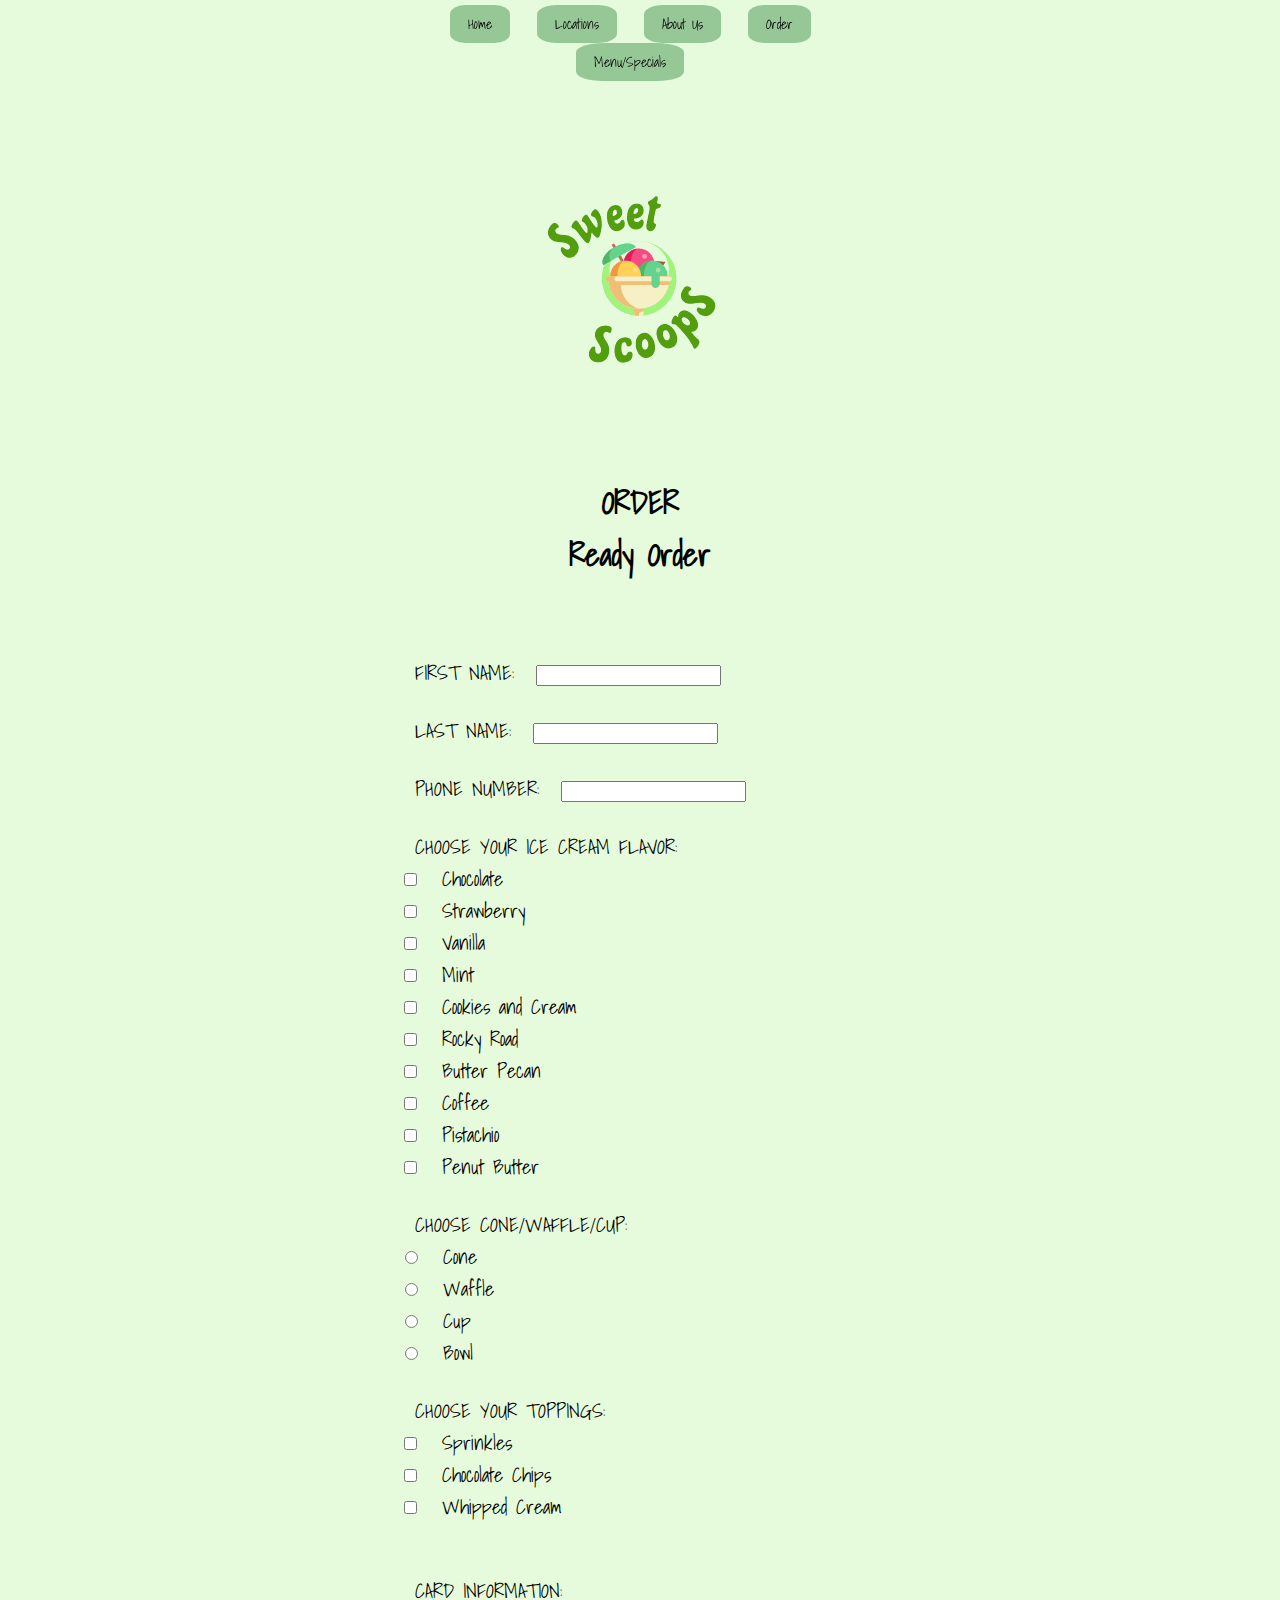
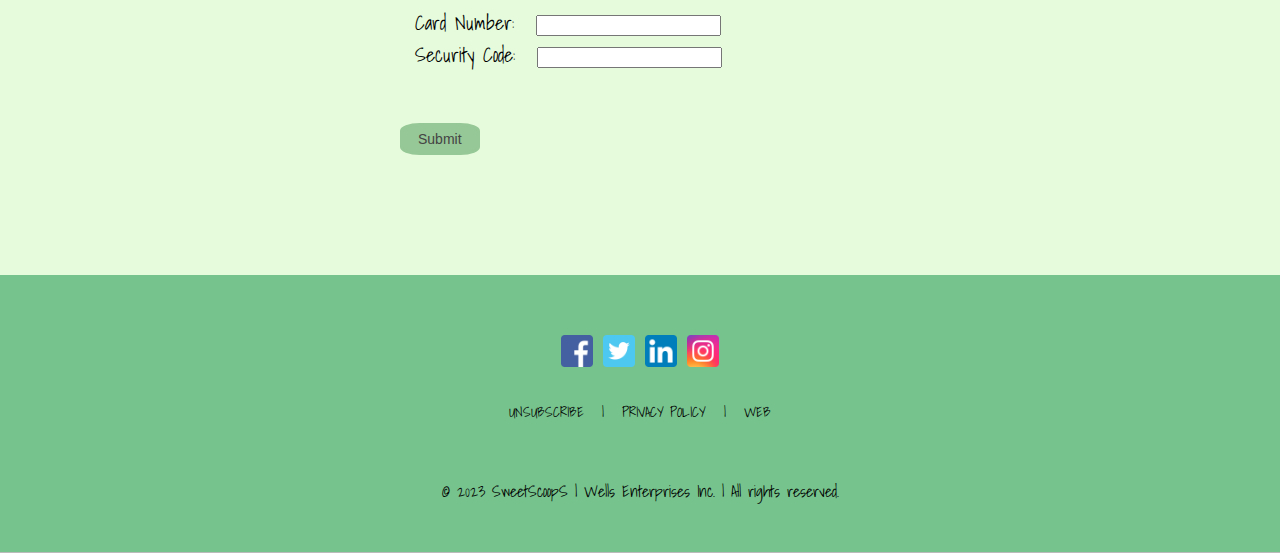
<file: sweetScoops/Order/index.html>
<!DOCTYPE HTML PUBLIC "-//W3C//DTD XHTML 1.0 Transitional //EN" "http://www.w3.org/TR/xhtml1/DTD/xhtml1-transitional.dtd">
<html xmlns="http://www.w3.org/1999/xhtml" xmlns:v="urn:schemas-microsoft-com:vml" xmlns:o="urn:schemas-microsoft-com:office:office">
<head>
<!--[if gte mso 9]>
<xml>
  <o:OfficeDocumentSettings>
    <o:AllowPNG/>
    <o:PixelsPerInch>96</o:PixelsPerInch>
  </o:OfficeDocumentSettings>
</xml>
<![endif]-->
  <meta http-equiv="Content-Type" content="text/html; charset=UTF-8">
  <meta name="viewport" content="width=device-width, initial-scale=1.0">
  <meta name="x-apple-disable-message-reformatting">
  <meta http-equiv="X-UA-Compatible" content="IE=edge"><!--<![endif]-->
  <title>SweetScoopS Orders</title>
  
    
  
  

<link href="https://fonts.googleapis.com/css?family=Open+Sans:400,700&display=swap" rel="stylesheet" type="text/css"><link href="https://fonts.googleapis.com/css?family=Playfair+Display:400,700&display=swap" rel="stylesheet" type="text/css"><!--<![endif]-->

<!--css link page-->
<link rel="stylesheet" type="text/css" href="style.css">

<!--google font for page-->

<link rel="preconnect" href="https://fonts.googleapis.com">
<link rel="preconnect" href="https://fonts.gstatic.com" crossorigin>
<link href="https://fonts.googleapis.com/css2?family=Darumadrop+One&family=Ranga&family=Shadows+Into+Light&display=swap" rel="stylesheet">



</head>

<body class="clean-body u_body" style=" background-color: #e5fbdb; margin: 0;padding: 0;-webkit-text-size-adjust: 100%; color: #000000">
  <!--[if IE]><div class="ie-container"><![endif]-->
  <!--[if mso]><div class="mso-container"><![endif]-->
  <table id="u_body" style="border-collapse: collapse;table-layout: fixed;border-spacing: 0;mso-table-lspace: 0pt;mso-table-rspace: 0pt;vertical-align: top;min-width: 320px;Margin: 0 auto;background-color: #ffffff;width:100%" cellpadding="0" cellspacing="0">
  <tbody>
  <tr style="vertical-align: top">
    <td style="word-break: break-word;border-collapse: collapse !important;vertical-align: top">
    <!--[if (mso)|(IE)]><table width="100%" cellpadding="0" cellspacing="0" border="0"><tr><td align="center" style="background-color: #ffffff;"><![endif]-->
    

<div class="u-row-container">
  <div class="u-row" style="Margin: 0 auto;min-width: 320px;max-width: 600px;overflow-wrap: break-word;word-wrap: break-word;word-break: break-word;">
    <div style="border-collapse: collapse;display: table;width: 100%;height: 100%;">
      <!--[if (mso)|(IE)]><table width="100%" cellpadding="0" cellspacing="0" border="0"><tr><td style="padding: 0px;" align="center"><table cellpadding="0" cellspacing="0" border="0" style="width:600px;"><tr ><![endif]-->
      
<!--[if (mso)|(IE)]><td align="center" width="600" style="width: 600px;padding: 0px;border-top: 0px solid transparent;border-left: 0px solid transparent;border-right: 0px solid transparent;border-bottom: 0px solid transparent;border-radius: 0px;-webkit-border-radius: 0px; -moz-border-radius: 0px;" valign="top"><![endif]-->
<div class="u-col u-col-100" style="max-width: 320px;min-width: 600px;display: table-cell;vertical-align: top;">
  <div style="height: 100%;width: 100% !important;border-radius: 0px;-webkit-border-radius: 0px; -moz-border-radius: 0px;">
  <!--[if (!mso)&(!IE)]><!--><div style="box-sizing: border-box; height: 100%; padding: 0px;border-top: 0px solid transparent;border-left: 0px solid transparent;border-right: 0px solid transparent;border-bottom: 0px solid transparent;border-radius: 0px;-webkit-border-radius: 0px; -moz-border-radius: 0px;"><!--<![endif]-->
  
<nav class= "nav-bar"  role="presentation" cellpadding="0" cellspacing="0" width="100%" border="0">
  <tbody>
    <tr class="nav-bar" >
      <td class="v-container-padding-padding" style=" overflow-wrap:break-word;word-break:break-word;padding:10px;" align="left">
        
<div class="menu" style="text-align:center">
<!--[if (mso)|(IE)]><table role="presentation" border="0" cellpadding="0" cellspacing="0" align="center"><tr><![endif]-->

  <!--[if (mso)|(IE)]><td style="padding:5px 15px"><![endif]-->
  
  <a class= "navtabs">
    Home
  </a>
  
  
  
    <a class= "navtabs">
    Locations
  </a>
  
  
  
    <a class= "navtabs">
    About Us
  </a>
  
  
  
    <a class= "navtabs">
    Order
  </a>
  
  
  
    <a class= "navtabs">
    Menu/Specials
  </a>
  
  <!--[if (mso)|(IE)]></td><![endif]-->
  

<!--[if (mso)|(IE)]></tr></table><![endif]-->
</div>

      </td>
    </tr>
  </tbody>
</nav>

  <!--[if (!mso)&(!IE)]><!--></div><!--<![endif]-->
  </div>
</div>

    </div>
  </div>
</div>



<div class="u-row-container" style="padding: 0px;">
  <div class="u-row" style="Margin: 0 auto;min-width: 320px;max-width: 600px;overflow-wrap: break-word;word-wrap: break-word;word-break: break-word;">
    <div style="border-collapse: collapse;display: table;width: 100%;height: 100%;">
      <!--[if (mso)|(IE)]><table width="100%" cellpadding="0" cellspacing="0" border="0"><tr><td style="padding: 0px;" align="center"><table cellpadding="0" cellspacing="0" border="0" style="width:600px;"><tr ><![endif]-->
      
<!--[if (mso)|(IE)]><td align="center" width="600" style="width: 600px;padding: 0px;border-top: 0px solid transparent;border-left: 0px solid transparent;border-right: 0px solid transparent;border-bottom: 0px solid transparent;border-radius: 0px;-webkit-border-radius: 0px; -moz-border-radius: 0px;" valign="top"><![endif]-->
<div class="u-col u-col-100" style="max-width: 320px;min-width: 600px;display: table-cell;vertical-align: top;">
  <div style="height: 100%;width: 100% !important;border-radius: 0px;-webkit-border-radius: 0px; -moz-border-radius: 0px;">
  <!--[if (!mso)&(!IE)]><!--><div style="box-sizing: border-box; height: 100%; padding: 0px;border-top: 0px solid transparent;border-left: 0px solid transparent;border-right: 0px solid transparent;border-bottom: 0px solid transparent;border-radius: 0px;-webkit-border-radius: 0px; -moz-border-radius: 0px;"><!--<![endif]-->
  
<table style=" margin-top: 150px; background-color: #e5fbdb; " role="presentation" cellpadding="0" cellspacing="0" width="100%" border="0">
  <tbody>
    <tr>
      <td class="v-container-padding-padding" style="overflow-wrap:break-word;word-break:break-word;padding:10px;" align="left">
        
        <img src="images/logo.png" alt="logo" style=" display: block; margin: auto; line-height: 140%; text-align: center; word-wrap: break-word; font-size: 22px; font-weight: 400;">
      </td>
    </tr>
  </tbody>
</table>

  <!--[if (!mso)&(!IE)]><!--></div><!--<![endif]-->
  </div>
</div>

    </div>
  </div>
</div>




<!-- backgrd 229, 251, 219-->


<div class="u-row-container" style="padding: 5px 0px 0px;">
    <div class="u-row" style="Margin: 0 auto;min-width: 320px;max-width: 600px;overflow-wrap: break-word;word-wrap: break-word;word-break: break-word;">
      <div style="border-collapse: collapse;display: table;width: 100%;height: 100%;">
        <!--[if (mso)|(IE)]><table width="100%" cellpadding="0" cellspacing="0" border="0"><tr><td style="padding: 5px 0px 0px;" align="center"><table cellpadding="0" cellspacing="0" border="0" style="width:600px;"><tr ><![endif]-->
        
  <!--[if (mso)|(IE)]><td align="center" width="600" style="background-color: #e3e3db;width: 600px;padding: 0px;border-top: 0px solid transparent;border-left: 0px solid transparent;border-right: 0px solid transparent;border-bottom: 0px solid transparent;border-radius: 0px;-webkit-border-radius: 0px; -moz-border-radius: 0px;" valign="top"><![endif]-->
  <div class="u-col u-col-100" style="max-width: 320px;min-width: 600px;display: table-cell;vertical-align: top;">
    <div style="height: 100%;width: 100% !important;border-radius: 0px;-webkit-border-radius: 0px; -moz-border-radius: 0px;">
    <!--[if (!mso)&(!IE)]><!--><div style="box-sizing: border-box; height: 100%; padding: 0px;border-top: 0px solid transparent;border-left: 0px solid transparent;border-right: 0px solid transparent;border-bottom: 0px solid transparent;border-radius: 0px;-webkit-border-radius: 0px; -moz-border-radius: 0px;"><!--<![endif]-->
    
  <table id="u_content_heading_4"  role="presentation" cellpadding="0" cellspacing="0" width="100%" border="0">
    <tbody>
      <tr>
        <td class="v-container-padding-padding" style="overflow-wrap:break-word;word-break:break-word;padding:60px 10px 30px;" align="center">
          
    <h1 class="title_page"><strong>ORDER</strong><br /><strong>Ready Order</strong></h1>
  
        </td>
      </tr>
    </tbody>
  </table>
  
    <!--[if (!mso)&(!IE)]><!--></div><!--<![endif]-->
    </div>
  </div>
  
      </div>
    </div>
  </div>




<div class="u-row-container" style="padding: 5px 0px 0px;">
    <div class="u-row" style="Margin: 0 auto;min-width: 320px;max-width: 600px;overflow-wrap: break-word;word-wrap: break-word;word-break: break-word;">
      <div style="border-collapse: collapse;display: table;width: 100%;height: 100%;">
        <!--[if (mso)|(IE)]><table width="100%" cellpadding="0" cellspacing="0" border="0"><tr><td style="padding: 5px 0px 0px;" align="center"><table cellpadding="0" cellspacing="0" border="0" style="width:600px;"><tr ><![endif]-->
        
  <!--[if (mso)|(IE)]><td align="center" width="600" style="background-color: #e3e3db;width: 600px;padding: 0px;border-top: 0px solid transparent;border-left: 0px solid transparent;border-right: 0px solid transparent;border-bottom: 0px solid transparent;border-radius: 0px;-webkit-border-radius: 0px; -moz-border-radius: 0px;" valign="top"><![endif]-->
  <div class="u-col u-col-100" style="max-width: 320px;min-width: 600px;display: table-cell;vertical-align: top;">
    <div style="height: 100%;width: 100% !important;border-radius: 0px;-webkit-border-radius: 0px; -moz-border-radius: 0px;">
    <!--[if (!mso)&(!IE)]><!--><div style="box-sizing: border-box; height: 100%; padding: 0px;border-top: 0px solid transparent;border-left: 0px solid transparent;border-right: 0px solid transparent;border-bottom: 0px solid transparent;border-radius: 0px;-webkit-border-radius: 0px; -moz-border-radius: 0px;"><!--<![endif]-->
    
  <table id="u_content_heading_4"  role="presentation" cellpadding="0" cellspacing="0" width="100%" border="0">
    <tbody>
      <tr>
        <td class="v-container-padding-padding">
          
            <div class="form-input">
                 
            </div>
            
  
        </td>
      </tr>
    </tbody>
  </table>
  
    <!--[if (!mso)&(!IE)]><!--></div><!--<![endif]-->
    </div>
  </div>
  
      </div>
    </div>
  </div>





  <div class="u-row-container" style="padding: 0px;">
    <div class="u-row" style="Margin: 0 auto;min-width: 320px;max-width: 600px;overflow-wrap: break-word;word-wrap: break-word;word-break: break-word;">
      <div style="border-collapse: collapse;display: table;width: 100%;height: 100%;">
        <!--[if (mso)|(IE)]><table width="100%" cellpadding="0" cellspacing="0" border="0"><tr><td style="padding: 0px;" align="center"><table cellpadding="0" cellspacing="0" border="0" style="width:600px;"><tr ><![endif]-->
        
  <!--[if (mso)|(IE)]><td align="center" width="600" style="width: 600px;padding: 0px;border-top: 0px solid transparent;border-left: 0px solid transparent;border-right: 0px solid transparent;border-bottom: 0px solid transparent;border-radius: 0px;-webkit-border-radius: 0px; -moz-border-radius: 0px;" valign="top"><![endif]-->
  <div class="u-col u-col-100" style="max-width: 320px;min-width: 600px;display: table-cell;vertical-align: top;">
    <div style="height: 100%;width: 100% !important;border-radius: 0px;-webkit-border-radius: 0px; -moz-border-radius: 0px;">
    <!--[if (!mso)&(!IE)]><!--><div style="box-sizing: border-box; height: 100%; padding: 0px;border-top: 0px solid transparent;border-left: 0px solid transparent;border-right: 0px solid transparent;border-bottom: 0px solid transparent;border-radius: 0px;-webkit-border-radius: 0px; -moz-border-radius: 0px;"><!--<![endif]-->
    
  <table role="presentation" cellpadding="0" cellspacing="0" width="100%" border="0">
    <tbody>
      <tr>
        <td class="v-container-padding-padding" style="overflow-wrap:break-word;word-break:break-word;padding:10px;" align="left">
          
    <div>
      
  
  
  
  <div class="u-row-container" style="padding: 0px;">
              <div class="u-row" style="Margin: 0 auto;min-width: 320px;max-width: 500px;overflow-wrap: break-word;word-wrap: break-word;word-break: break-word;">
                <div style="border-collapse: collapse;display: table;width: 100%;height: 100%;">
                  <!--[if (mso)|(IE)]><table width="100%" cellpadding="0" cellspacing="0" border="0"><tr><td style="padding: 0px;" align="center"><table cellpadding="0" cellspacing="0" border="0" style="width:500px;"><tr ><![endif]-->
  
                  <!--[if (mso)|(IE)]><td align="center" width="500" style="width: 500px;padding: 0px;border-top: 0px solid transparent;border-left: 0px solid transparent;border-right: 0px solid transparent;border-bottom: 0px solid transparent;border-radius: 0px;-webkit-border-radius: 0px; -moz-border-radius: 0px;" valign="top"><![endif]-->
                  <div class="u-col u-col-100" style="max-width: 320px;min-width: 500px;display: table-cell;vertical-align: top;">
                    <div style="height: 100%;width: 100% !important;border-radius: 0px;-webkit-border-radius: 0px; -moz-border-radius: 0px;">
                      <!--[if (!mso)&(!IE)]><!-->
                      <div style="box-sizing: border-box; height: 100%; padding: 0px;border-top: 0px solid transparent;border-left: 0px solid transparent;border-right: 0px solid transparent;border-bottom: 0px solid transparent;border-radius: 0px;-webkit-border-radius: 0px; -moz-border-radius: 0px;">
                        <!--<![endif]-->
  
                        <table role="presentation" cellpadding="0" cellspacing="0" width="100%" border="0">
                          <tbody>
                            <tr>
                              <td style="
                              max-width: 480px;
                              min-width: 460px; overflow-wrap:break-word;word-break:break-word;padding:10px;" align="left">
  
                            <form>
                                <label for="fname">FIRST NAME:</label>
                                <input type="text" id="fname" name="fname"><br><br>

                                
                                <label for="lname">LAST NAME:</label>
                                <input type="text" id="lname" name="lname"><br><br>

                                <label for="phone">PHONE NUMBER:</label>
                                <input type="tel" id="phone" name="phone"><br><br>

                                <label for="flavor">CHOOSE YOUR ICE CREAM FLAVOR:</label><br>
                                <input type="checkbox" id="chocolate" name="flavor" value="chocolate">
                                <label for="chocolate">Chocolate</label><br>
                                <input type="checkbox" id="strawberry" name="flavor" value="strawberry">
                                <label for="strawberry">Strawberry</label><br>
                                <input type="checkbox" id="vanilla" name="flavor" value="vanilla">
                                <label for="vanilla">Vanilla</label><br>
                                <input type="checkbox" id="mint" name="flavor" value="mint">
                                <label for="mint">Mint</label><br>
                                <input type="checkbox" id="cookies-and-cream" name="flavor" value="cookies-and-cream">
                                <label for="cookies-and-cream">Cookies and Cream</label><br>
                                <input type="checkbox" id="rocky-road" name="flavor" value="rocky-road">
                                <label for="rocky-road">Rocky Road</label><br>
                                <input type="checkbox" id="butter-pecan" name="flavor" value="butter-pecan">
                                <label for="butter-pecan">Butter Pecan</label><br>
                                <input type="checkbox" id="coffee" name="flavor" value="coffee">
                                <label for="coffee">Coffee</label><br>
                                <input type="checkbox" id="pistachio" name="flavor" value="pistachio">
                                <label for="pistachio">Pistachio</label><br>
                                <input type="checkbox" id="penut-butter" name="flavor" value="penut-butter">
                                <label for="penut-butter">Penut Butter</label><br><br>

                                <label for="cone-waffle-cup-bowl">CHOOSE CONE/WAFFLE/CUP:</label><br>
                                <input type="radio" id="cone" name="cone-waffle-cup-bowl" value="cone">
                                <label for="cone">Cone</label><br>
                                <input type="radio" id="waffle" name="cone-waffle-cup-bowl" value="waffle">
                                <label for="waffle">Waffle</label><br>
                                <input type="radio" id="cup" name="cone-waffle-cup-bowl" value="cup">
                                <label for="cup">Cup</label><br>
                                <input type="radio" id="bowl" name="cone-waffle-cup-bowl" value="bowl">
                                <label for="bowl">Bowl</label><br><br>

                                <label for="toppings">CHOOSE YOUR TOPPINGS:</label><br>
                                <input type="checkbox" id="sprinkles" name="toppings[]" value="sprinkles">
                                <label for="sprinkles">Sprinkles</label><br>
                                <input type="checkbox" id="chocolate-chips" name="toppings[]" value="chocolate-chips">
                                <label for="chocolate-chips">Chocolate Chips</label><br>
                                <input type="checkbox" id="whipped-cream" name="toppings[]" value="whipped-cream">
                                <label for="whipped-cream">Whipped Cream</label><br><br><br>
                                                
                                <!--card info-->
                                
                                <label for="toppings">CARD INFORMATION:</label><br>
                                <label for="card">Card Number:</label>
                                <input type="text" id="card" name="card" required><br>

                                <label for="security-code">Security Code:</label>
                                <input type="text" id="security-code" name="security-code" required><br><br><br>

                                <input class= "navtabs" type="submit" value="Submit">
                            </form>  
                              
                                </td>
                            </tr>
                          </tbody>
                        </table>
  
                        <!--[if (!mso)&(!IE)]><!-->
                      </div>
                      <!--<![endif]-->
                    </div>
                  </div>
                  <!--[if (mso)|(IE)]></td><![endif]-->
                  <!--[if (mso)|(IE)]></tr></table></td></tr></table><![endif]-->
                </div>
              </div>
            </div>
    </div>
  
        </td>
      </tr>
    </tbody>
  </table>
  
    <!--[if (!mso)&(!IE)]><!--></div><!--<![endif]-->
    </div>
  </div>
  
      </div>
    </div>
  </div>



  






<footer>
  <div class="u-row-container" style="padding: 0px;">
    <div class="u-row" style="Margin: 0 auto; min-width: 320px; overflow-wrap: break-word;word-wrap: break-word;word-break: break-word;">
      <div style="border-collapse: collapse;display: table;width: 100%;height: 100%;">
        <!--[if (mso)|(IE)]><table width="100%" cellpadding="0" cellspacing="0" border="0"><tr><td style="padding: 0px;" align="center"><table cellpadding="0" cellspacing="0" border="0" style="width:600px;"><tr ><![endif]-->
        
  <!--[if (mso)|(IE)]><td align="center" width="600" style="width: 600px;padding: 0px;border-top: 0px solid transparent;border-left: 0px solid transparent;border-right: 0px solid transparent;border-bottom: 0px solid transparent;border-radius: 0px;-webkit-border-radius: 0px; -moz-border-radius: 0px;" valign="top"><![endif]-->
  <div class="u-col u-col-100" style="max-width: 320px;min-width: 600px;display: table-cell;vertical-align: top;">
    <div style="height: 100%;width: 100% !important;border-radius: 0px;-webkit-border-radius: 0px; -moz-border-radius: 0px;">
    <!--[if (!mso)&(!IE)]><!-->
      <div class="social-box"><!--<![endif]-->
    
  <table id="u_content_social_2"  role="presentation" cellpadding="0" cellspacing="0" width="100%" border="0">
    <tbody>
      <tr>
        <td class="v-container-padding-padding" style="overflow-wrap:break-word;word-break:break-word;padding:60px 10px 10px;" align="left">
          
  <div align="center">
    <div style="display: table; max-width:167px;">
      
  
  
      <table align="left" border="0" cellspacing="0" cellpadding="0" width="32" height="32" style="width: 32px !important;height: 32px !important;display: inline-block;border-collapse: collapse;table-layout: fixed;border-spacing: 0;mso-table-lspace: 0pt;mso-table-rspace: 0pt;vertical-align: top;margin-right: 10px">
        <tbody><tr style="vertical-align: top"><td align="left" valign="middle" style="word-break: break-word;border-collapse: collapse !important;vertical-align: top">
          <a href="https://www.facebook.com/unlayer" title="Facebook" target="_blank">
            <img src="images/image-3.png" alt="Facebook" title="Facebook" width="32" style="outline: none;text-decoration: none;-ms-interpolation-mode: bicubic;clear: both;display: block !important;border: none;height: auto;float: none;max-width: 32px !important">
          </a>
        </td></tr>
      </tbody></table>
      
      
      <table align="left" border="0" cellspacing="0" cellpadding="0" width="32" height="32" style="width: 32px !important;height: 32px !important;display: inline-block;border-collapse: collapse;table-layout: fixed;border-spacing: 0;mso-table-lspace: 0pt;mso-table-rspace: 0pt;vertical-align: top;margin-right: 10px">
        <tbody><tr style="vertical-align: top"><td align="left" valign="middle" style="word-break: break-word;border-collapse: collapse !important;vertical-align: top">
          <a href="https://twitter.com/unlayerapp" title="Twitter" target="_blank">
            <img src="images/image-7.png" alt="Twitter" title="Twitter" width="32" style="outline: none;text-decoration: none;-ms-interpolation-mode: bicubic;clear: both;display: block !important;border: none;height: auto;float: none;max-width: 32px !important">
          </a>
        </td></tr>
      </tbody></table>
      
      
      <table align="left" border="0" cellspacing="0" cellpadding="0" width="32" height="32" style="width: 32px !important;height: 32px !important;display: inline-block;border-collapse: collapse;table-layout: fixed;border-spacing: 0;mso-table-lspace: 0pt;mso-table-rspace: 0pt;vertical-align: top;margin-right: 10px">
        <tbody><tr style="vertical-align: top"><td align="left" valign="middle" style="word-break: break-word;border-collapse: collapse !important;vertical-align: top">
          <a href="https://www.linkedin.com/company/unlayer/mycompany/" title="LinkedIn" target="_blank">
            <img src="images/image-5.png" alt="LinkedIn" title="LinkedIn" width="32" style="outline: none;text-decoration: none;-ms-interpolation-mode: bicubic;clear: both;display: block !important;border: none;height: auto;float: none;max-width: 32px !important">
          </a>
        </td></tr>
      </tbody></table>
      
      <table align="left" border="0" cellspacing="0" cellpadding="0" width="32" height="32" style="width: 32px !important;height: 32px !important;display: inline-block;border-collapse: collapse;table-layout: fixed;border-spacing: 0;mso-table-lspace: 0pt;mso-table-rspace: 0pt;vertical-align: top;margin-right: 0px">
        <tbody><tr style="vertical-align: top"><td align="left" valign="middle" style="word-break: break-word;border-collapse: collapse !important;vertical-align: top">
          <a href="https://www.instagram.com/unlayer_official/" title="Instagram" target="_blank">
            <img src="images/image-4.png" alt="Instagram" title="Instagram" width="32" style="outline: none;text-decoration: none;-ms-interpolation-mode: bicubic;clear: both;display: block !important;border: none;height: auto;float: none;max-width: 32px !important">
          </a>
        </td></tr>
      </tbody></table>
      
    </div>
  </div>
  
        </td>
      </tr>
    </tbody>
  </table>
  
  <table id="u_content_text_deprecated_2"  role="presentation" cellpadding="0" cellspacing="0" width="100%" border="0">
    <tbody>
      <tr>
        <td class="v-container-padding-padding" style="overflow-wrap:break-word;word-break:break-word;padding:10px 100px 30px;" align="left">
          
    <div style="line-height: 170%; text-align: center; word-wrap: break-word;">
      <p style="font-size: 14px; line-height: 170%;">UNSUBSCRIBE   |   PRIVACY POLICY   |   WEB</p>
  <p style="font-size: 14px; line-height: 170%;"> </p>
  
      <p>© 2023 SweetScoopS | Wells Enterprises Inc. | All rights reserved.</p>
   
    </div>
  
        </td>
      </tr>
    </tbody>
  </table>
  
  <table  role="presentation" cellpadding="0" cellspacing="0" width="100%" border="0">
    <tbody>
      <tr>
        <td class="v-container-padding-padding" style="overflow-wrap:break-word;word-break:break-word;padding:0px;" align="left">
          
    <table height="0px" align="center" border="0" cellpadding="0" cellspacing="0" width="100%" style="border-collapse: collapse;table-layout: fixed;border-spacing: 0;mso-table-lspace: 0pt;mso-table-rspace: 0pt;vertical-align: top;border-top: 1px solid #BBBBBB;-ms-text-size-adjust: 100%;-webkit-text-size-adjust: 100%">
      <tbody>
        <tr style="vertical-align: top">
          <td style="word-break: break-word;border-collapse: collapse !important;vertical-align: top;font-size: 0px;line-height: 0px;mso-line-height-rule: exactly;-ms-text-size-adjust: 100%;-webkit-text-size-adjust: 100%">
            <span>&#160;</span>
          </td>
        </tr>
      </tbody>
    </table>
  
        </td>
      </tr>
    </tbody>
  </table>
  
  
  
    <!--[if (!mso)&(!IE)]><!--></div><!--<![endif]-->
    </div>
  </div>
  
      </div>
    </div>
  </div>
</footer>


    
    </td>
  </tr>
  </tbody>
  </table>
  
</body>

</html>
</file>
<file: sweetScoops/About Us/about.css>
/*font for page*/


@import url('https://fonts.googleapis.com/css2?family=Darumadrop+One&family=Ranga&family=Shadows+Into+Light&display=swap');

body{
    font-family: 'Darumadrop One', cursive;
    font-family: 'Ranga', cursive;
    font-family: 'Shadows Into Light', cursive;
    
}

.title_page{
    margin: 0px; 
    line-height: 130%; 
    text-align: center; 
    word-wrap: break-word; 
    font-size: xx-large; 
    font-weight: 400;
}



/*button layouts when press*/
.button-layouts{
    box-sizing: border-box;
    text-decoration: none;
    -webkit-text-size-adjust: none;
    border-radius: 4px;
    -webkit-border-radius: 4px;
    -moz-border-radius: 4px;
    width: auto;
    max-width: 100%;
    overflow-wrap: break-word;
    word-break: break-word;
    word-wrap: break-word;
    mso-border-alt: none;
    font-size: 14px;
    color: rgb(0, 0, 0)
}

/*nav bar layouts*/
.menu {
    position: fixed;
    top: 0;
    left: 50%;
    transform: translateX(-50%);
    background-color: #e5fbdb00;
    z-index: 999;
    width: 100%;
    max-width: 480px;
    min-width: 460px;
    margin-top: 5px;
  }
  
  .menu-container {
    max-width: 960px;
    margin: 0 auto;
    display: flex;
    justify-content: center;
    align-items: center;
    height: 80px;
  }
  
  .menu a {
    color: #000;
    text-decoration: none;
    margin-right: 20px;
  }
  
  main {
    padding-top: 80px;
    /* adjust this value to match the height of your menu */
  }
  

  

/*nav bar*/
.navtabs{
    padding: 5px 15px;
    display: inline-block;
    color: #444444;
    font-size: 14px;
    border: solid #96c796;
    border-radius: 25%;
    background-color: #96c796;
}

.nav-bar{
    background-color: #e5fbdb;
    color: rgb(255, 255, 255);
    border-radius: 25%;

}

.u-row-container{
    background-color: #e5fbdb;
}

button{
    background-color: #76c38d;
    border-radius: 25%;
    font-family: 'Darumadrop One', cursive;
    font-family: 'Ranga', cursive;
    font-family: 'Shadows Into Light', cursive;
    
}

.border-boxes{
    box-sizing: border-box; 
    height: 100%; 
    padding:0px;
    border-top: 0px solid transparent;
    border-left: 0px solid transparent;
    border-right: 0px solid transparent;
    border-bottom: 0px solid transparent;
    border-radius: 0px;
    -webkit-border-radius: 0px; 
    -moz-border-radius: 0px;
    background-color: #76c38d;
}

.social-box{
    box-sizing: border-box; 
    height: 100%; 
    padding: 0px;
    border-top: 0px solid transparent;
    border-left: 0px solid transparent;
    border-right: 0px solid transparent;
    border-bottom: 0px solid transparent;
    border-radius: 0px;
    -webkit-border-radius: 0px; 
    -moz-border-radius: 0px;
    background-color: #76c38d;
    margin-top: 100px;
    
}

.social-box > p{
    color: rgb(0, 0, 0);
}
</file>
<file: sweetScoops/Home/style.css>
/*font for page*/


@import url('https://fonts.googleapis.com/css2?family=Darumadrop+One&family=Ranga&family=Shadows+Into+Light&display=swap');

body{
    font-family: 'Darumadrop One', cursive;
    font-family: 'Ranga', cursive;
    font-family: 'Shadows Into Light', cursive;
    
}


/*button layouts when press*/
.button-layouts{
    box-sizing: border-box;
    text-decoration: none;
    -webkit-text-size-adjust: none;
    border-radius: 4px;
    -webkit-border-radius: 4px;
    -moz-border-radius: 4px;
    width: auto;
    max-width: 100%;
    overflow-wrap: break-word;
    word-break: break-word;
    word-wrap: break-word;
    mso-border-alt: none;
    font-size: 14px;
    color: rgb(0, 0, 0)
}

/*nav bar layouts*/
.menu {
    position: fixed;
    top: 0;
    left: 50%;
    transform: translateX(-50%);
    background-color: #e5fbdb00;
    z-index: 999;
    width: 100%;
    max-width: 480px;
    min-width: 460px;
    margin-top: 5px;
  }
  
  .menu-container {
    max-width: 960px;
    margin: 0 auto;
    display: flex;
    justify-content: center;
    align-items: center;
    height: 80px;
  }
  
  .menu a {
    color: #000;
    text-decoration: none;
    margin-right: 20px;
  }
  
  main {
    padding-top: 80px;
    /* adjust this value to match the height of your menu */
  }
  

  

/*nav bar*/
.navtabs{
    padding: 5px 15px;
    display: inline-block;
    color: #444444;
    font-size: 14px;
    border: solid #96c796;
    border-radius: 25%;
    background-color: #96c796;
}

.nav-bar{
    background-color: #e5fbdb;
    color: rgb(255, 255, 255);
    border-radius: 25%;

}

.u-row-container{
    background-color: #e5fbdb;
}

button{
    background-color: #76c38d;
    border-radius: 25%;
    font-family: 'Darumadrop One', cursive;
    font-family: 'Ranga', cursive;
    font-family: 'Shadows Into Light', cursive;
    
}

.border-boxes{
    box-sizing: border-box; 
    height: 100%; 
    padding:0px;
    border-top: 0px solid transparent;
    border-left: 0px solid transparent;
    border-right: 0px solid transparent;
    border-bottom: 0px solid transparent;
    border-radius: 0px;
    -webkit-border-radius: 0px; 
    -moz-border-radius: 0px;
    background-color: #76c38d;
}

.social-box{
    box-sizing: border-box; 
    height: 100%; 
    padding: 0px;
    border-top: 0px solid transparent;
    border-left: 0px solid transparent;
    border-right: 0px solid transparent;
    border-bottom: 0px solid transparent;
    border-radius: 0px;
    -webkit-border-radius: 0px; 
    -moz-border-radius: 0px;
    background-color: #76c38d;
    margin-top: 100px;
    
}

.social-box > p{
    color: rgb(0, 0, 0);
}
</file>
<file: sweetScoops/Locations/location.css>
/*font for page*/


@import url('https://fonts.googleapis.com/css2?family=Darumadrop+One&family=Ranga&family=Shadows+Into+Light&display=swap');

body{
    font-family: 'Darumadrop One', cursive;
    font-family: 'Ranga', cursive;
    font-family: 'Shadows Into Light', cursive;
    
}

.title_page{
    margin: 0px; 
    line-height: 130%; 
    text-align: center; 
    word-wrap: break-word; 
    font-size: xx-large; 
    font-weight: 400;
}



/*button layouts when press*/
.button-layouts{
    box-sizing: border-box;
    text-decoration: none;
    -webkit-text-size-adjust: none;
    border-radius: 4px;
    -webkit-border-radius: 4px;
    -moz-border-radius: 4px;
    width: auto;
    max-width: 100%;
    overflow-wrap: break-word;
    word-break: break-word;
    word-wrap: break-word;
    mso-border-alt: none;
    font-size: 14px;
    color: rgb(0, 0, 0)
}

/*nav bar layouts*/
.menu {
    position: fixed;
    top: 0;
    left: 50%;
    transform: translateX(-50%);
    background-color: #e5fbdb00;
    z-index: 999;
    width: 100%;
    max-width: 480px;
    min-width: 460px;
    margin-top: 5px;
  }
  
  .menu-container {
    max-width: 960px;
    margin: 0 auto;
    display: flex;
    justify-content: center;
    align-items: center;
    height: 80px;
  }
  
  .menu a {
    color: #000;
    text-decoration: none;
    margin-right: 20px;
  }
  
  main {
    padding-top: 80px;
    /* adjust this value to match the height of your menu */
  }
  

  

/*nav bar*/
.navtabs{
    padding: 5px 15px;
    display: inline-block;
    color: #444444;
    font-size: 14px;
    border: solid #96c796;
    border-radius: 25%;
    background-color: #96c796;
}

.nav-bar{
    background-color: #e5fbdb;
    color: rgb(255, 255, 255);
    border-radius: 25%;

}

.u-row-container{
    background-color: #e5fbdb;
}

button{
    background-color: #76c38d;
    border-radius: 25%;
    font-family: 'Darumadrop One', cursive;
    font-family: 'Ranga', cursive;
    font-family: 'Shadows Into Light', cursive;
    
}

.border-boxes{
    box-sizing: border-box; 
    height: 100%; 
    padding:0px;
    border-top: 0px solid transparent;
    border-left: 0px solid transparent;
    border-right: 0px solid transparent;
    border-bottom: 0px solid transparent;
    border-radius: 0px;
    -webkit-border-radius: 0px; 
    -moz-border-radius: 0px;
    background-color: #76c38d;
}

.social-box{
    box-sizing: border-box; 
    height: 100%; 
    padding: 0px;
    border-top: 0px solid transparent;
    border-left: 0px solid transparent;
    border-right: 0px solid transparent;
    border-bottom: 0px solid transparent;
    border-radius: 0px;
    -webkit-border-radius: 0px; 
    -moz-border-radius: 0px;
    background-color: #76c38d;
    margin-top: 100px;
    
}

.social-box > p{
    color: rgb(0, 0, 0);
}
</file>
<file: sweetScoops/Menu-Specials/menu.css>
/*font for page*/


@import url('https://fonts.googleapis.com/css2?family=Darumadrop+One&family=Ranga&family=Shadows+Into+Light&display=swap');

body{
    font-family: 'Darumadrop One', cursive;
    font-family: 'Ranga', cursive;
    font-family: 'Shadows Into Light', cursive;
    
}

.title_page{
    margin: 0px; 
    line-height: 130%; 
    text-align: center; 
    word-wrap: break-word; 
    font-size: xx-large; 
    font-weight: 400;
}



/*button layouts when press*/
.button-layouts{
    box-sizing: border-box;
    text-decoration: none;
    -webkit-text-size-adjust: none;
    border-radius: 4px;
    -webkit-border-radius: 4px;
    -moz-border-radius: 4px;
    width: auto;
    max-width: 100%;
    overflow-wrap: break-word;
    word-break: break-word;
    word-wrap: break-word;
    mso-border-alt: none;
    font-size: 14px;
    color: rgb(0, 0, 0)
}

/*nav bar layouts*/
.menu {
    position: fixed;
    top: 0;
    left: 50%;
    transform: translateX(-50%);
    background-color: #e5fbdb00;
    z-index: 999;
    width: 100%;
    max-width: 480px;
    min-width: 460px;
    margin-top: 5px;
  }
  
  .menu-container {
    max-width: 960px;
    margin: 0 auto;
    display: flex;
    justify-content: center;
    align-items: center;
    height: 80px;
  }
  
  .menu a {
    color: #000;
    text-decoration: none;
    margin-right: 20px;
  }
  
  main {
    padding-top: 80px;
    /* adjust this value to match the height of your menu */
  }
  

  

/*nav bar*/
.navtabs{
    padding: 5px 15px;
    display: inline-block;
    color: #444444;
    font-size: 14px;
    border: solid #96c796;
    border-radius: 25%;
    background-color: #96c796;
}

.nav-bar{
    background-color: #e5fbdb;
    color: rgb(255, 255, 255);
    border-radius: 25%;

}

.u-row-container{
    background-color: #e5fbdb;
}

button{
    background-color: #76c38d;
    border-radius: 25%;
    font-family: 'Darumadrop One', cursive;
    font-family: 'Ranga', cursive;
    font-family: 'Shadows Into Light', cursive;
    
}

.border-boxes{
    box-sizing: border-box; 
    height: 100%; 
    padding:0px;
    border-top: 0px solid transparent;
    border-left: 0px solid transparent;
    border-right: 0px solid transparent;
    border-bottom: 0px solid transparent;
    border-radius: 0px;
    -webkit-border-radius: 0px; 
    -moz-border-radius: 0px;
    background-color: #76c38d;
}

.social-box{
    box-sizing: border-box; 
    height: 100%; 
    padding: 0px;
    border-top: 0px solid transparent;
    border-left: 0px solid transparent;
    border-right: 0px solid transparent;
    border-bottom: 0px solid transparent;
    border-radius: 0px;
    -webkit-border-radius: 0px; 
    -moz-border-radius: 0px;
    background-color: #76c38d;
    margin-top: 100px;
    
}

.social-box > p{
    color: rgb(0, 0, 0);
}
</file>
<file: sweetScoops/Order/style.css>
/*font for page*/


@import url('https://fonts.googleapis.com/css2?family=Darumadrop+One&family=Ranga&family=Shadows+Into+Light&display=swap');

body{
    font-family: 'Darumadrop One', cursive;
    font-family: 'Ranga', cursive;
    font-family: 'Shadows Into Light', cursive;
    
}



label{
    font-size: 20px;
    font-stretch: normal;
    margin: 10px;
    padding: 5px;
}



/*button layouts when press*/
.button-layouts{
    box-sizing: border-box;
    text-decoration: none;
    -webkit-text-size-adjust: none;
    border-radius: 4px;
    -webkit-border-radius: 4px;
    -moz-border-radius: 4px;
    width: auto;
    max-width: 100%;
    overflow-wrap: break-word;
    word-break: break-word;
    word-wrap: break-word;
    mso-border-alt: none;
    font-size: 14px;
    color: rgb(0, 0, 0)
}

/*nav bar layouts*/
.menu {
    position: fixed;
    top: 0;
    left: 50%;
    transform: translateX(-50%);
    background-color: #e5fbdb00;
    z-index: 999;
    width: 100%;
    max-width: 480px;
    min-width: 460px;
    margin-top: 5px;
  }
  
  .menu-container {
    max-width: 960px;
    margin: 0 auto;
    display: flex;
    justify-content: center;
    align-items: center;
    height: 80px;
  }
  
  .menu a {
    color: #000;
    text-decoration: none;
    margin-right: 20px;
  }
  
  main {
    padding-top: 80px;
    /* adjust this value to match the height of your menu */
  }
  

  

/*nav bar*/
.navtabs{
    padding: 5px 15px;
    display: inline-block;
    color: #444444;
    font-size: 14px;
    border: solid #96c796;
    border-radius: 25%;
    background-color: #96c796;
}

.nav-bar{
    background-color: #e5fbdb;
    color: rgb(255, 255, 255);
    border-radius: 25%;

}

.u-row-container{
    background-color: #e5fbdb;
}

button{
    background-color: #76c38d;
    border-radius: 25%;
    font-family: 'Darumadrop One', cursive;
    font-family: 'Ranga', cursive;
    font-family: 'Shadows Into Light', cursive;
    
}

.border-boxes{
    box-sizing: border-box; 
    height: 100%; 
    padding:0px;
    border-top: 0px solid transparent;
    border-left: 0px solid transparent;
    border-right: 0px solid transparent;
    border-bottom: 0px solid transparent;
    border-radius: 0px;
    -webkit-border-radius: 0px; 
    -moz-border-radius: 0px;
    background-color: #76c38d;
}

.social-box{
    box-sizing: border-box; 
    height: 100%; 
    padding: 0px;
    border-top: 0px solid transparent;
    border-left: 0px solid transparent;
    border-right: 0px solid transparent;
    border-bottom: 0px solid transparent;
    border-radius: 0px;
    -webkit-border-radius: 0px; 
    -moz-border-radius: 0px;
    background-color: #76c38d;
    margin-top: 100px;
    
}

.social-box > p{
    color: rgb(0, 0, 0);
}
</file>
